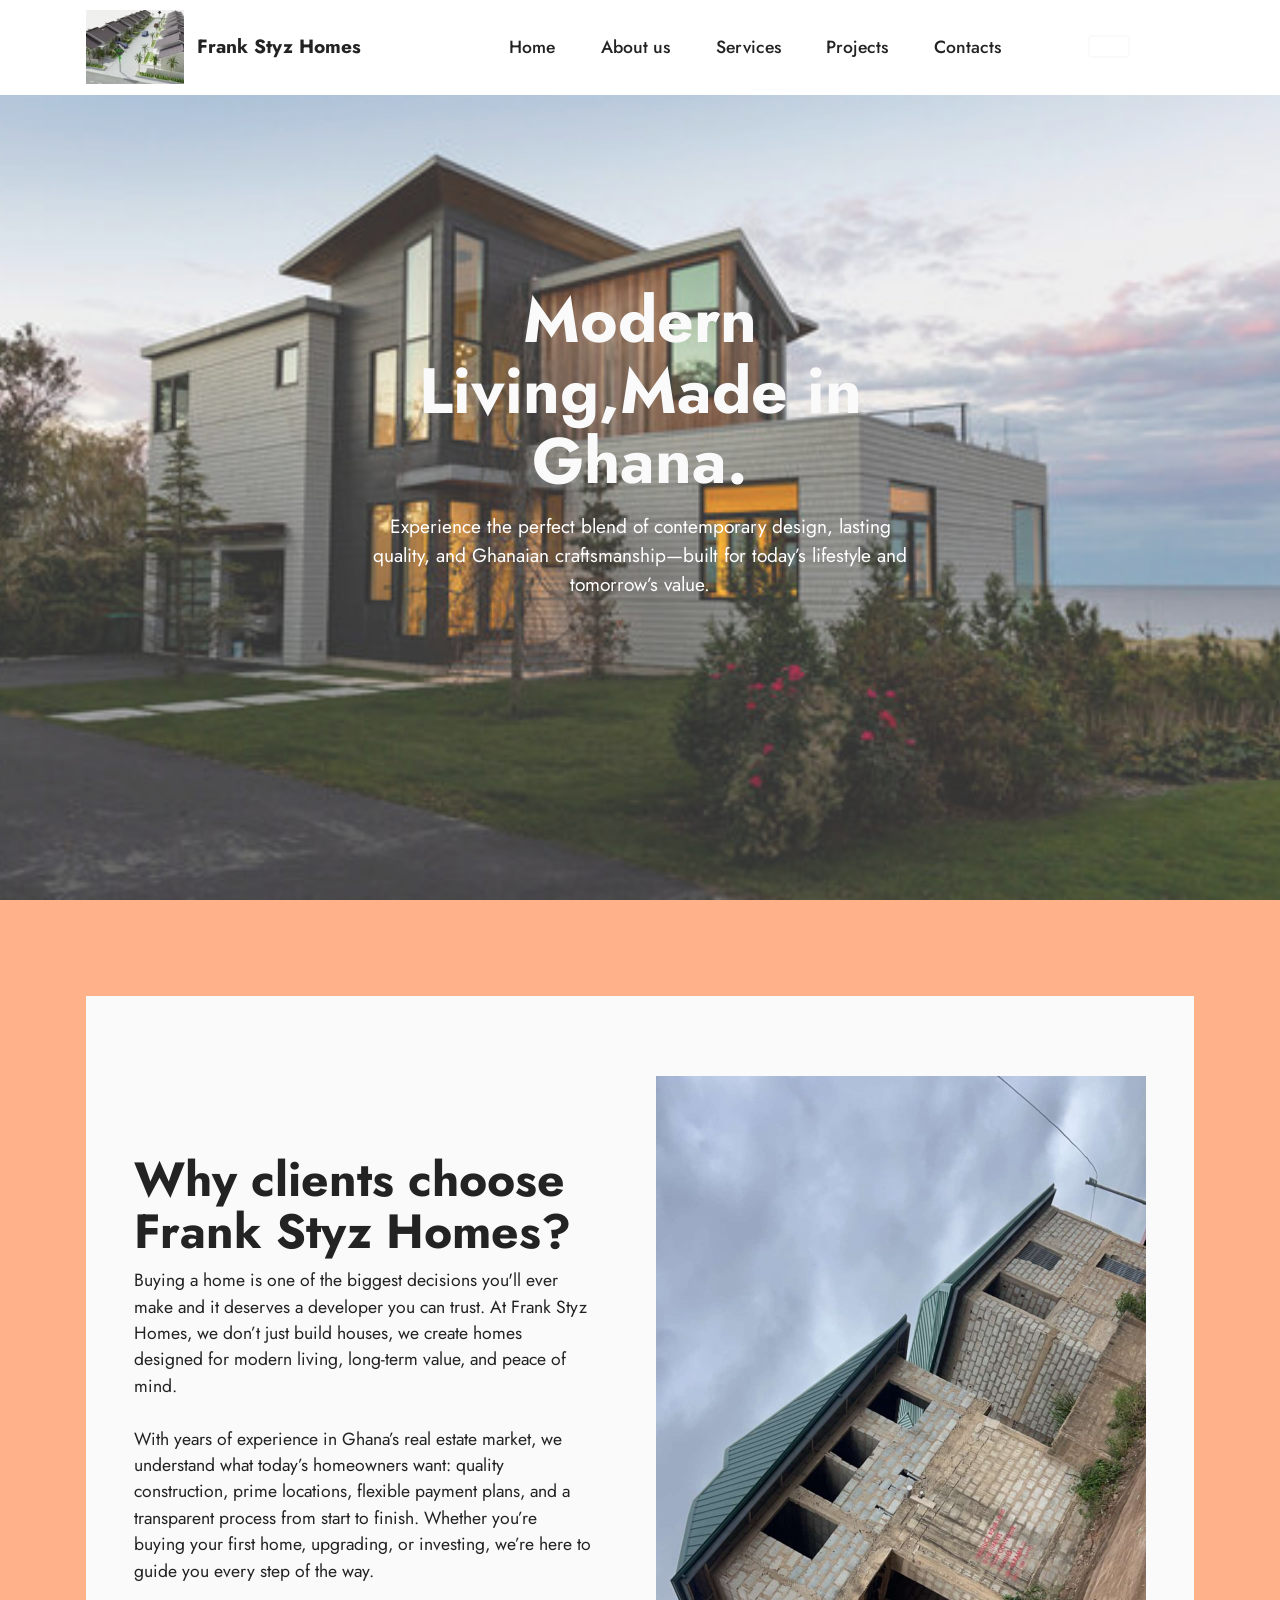
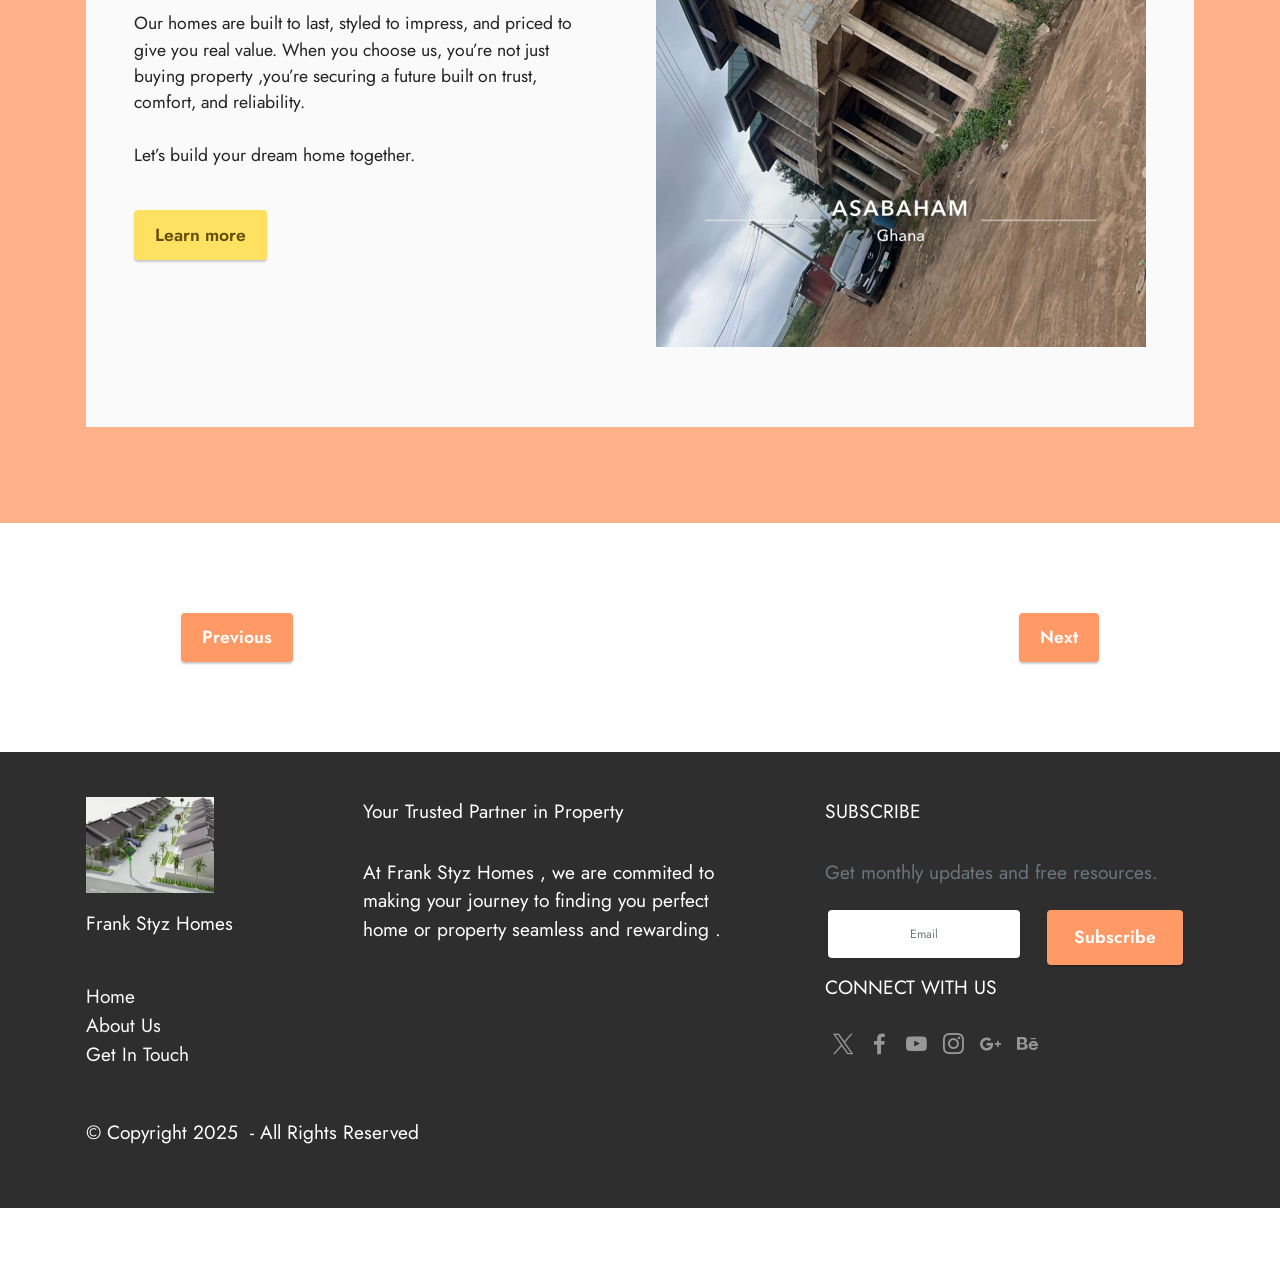
<file: index.html>
<!DOCTYPE html>
<html  >
<head>
  <!-- Site made with Mobirise Website Builder v6.0.1, https://mobirise.com -->
  <meta charset="UTF-8">
  <meta http-equiv="X-UA-Compatible" content="IE=edge">
  <meta name="generator" content="Mobirise v6.0.1, mobirise.com">
  <meta name="viewport" content="width=device-width, initial-scale=1, minimum-scale=1">
  <link rel="shortcut icon" href="assets/images/rs3.jpg-147x110.jpg" type="image/x-icon">
  <meta name="description" content="">
  
  
  <title>Home</title>
  <link rel="stylesheet" href="assets/bootstrap/css/bootstrap.min.css">
  <link rel="stylesheet" href="assets/bootstrap/css/bootstrap-grid.min.css">
  <link rel="stylesheet" href="assets/bootstrap/css/bootstrap-reboot.min.css">
  <link rel="stylesheet" href="assets/dropdown/css/style.css">
  <link rel="stylesheet" href="assets/socicon/css/styles.css">
  <link rel="stylesheet" href="assets/theme/css/style.css">
  <link rel="preload" href="https://fonts.googleapis.com/css?family=Jost:100,200,300,400,500,600,700,800,900,100i,200i,300i,400i,500i,600i,700i,800i,900i&display=swap" as="style" onload="this.onload=null;this.rel='stylesheet'">
  <noscript><link rel="stylesheet" href="https://fonts.googleapis.com/css?family=Jost:100,200,300,400,500,600,700,800,900,100i,200i,300i,400i,500i,600i,700i,800i,900i&display=swap"></noscript>
  <link rel="preload" as="style" href="assets/mobirise/css/mbr-additional.css?v=2KjiF3"><link rel="stylesheet" href="assets/mobirise/css/mbr-additional.css?v=2KjiF3" type="text/css">

  
  
  
</head>
<body>
  
  <section data-bs-version="5.1" class="menu menu2 cid-sFCw1qGFAI" once="menu" id="menu2-23">
    
    <nav class="navbar navbar-dropdown navbar-expand-lg">
        <div class="container">
            <div class="navbar-brand">
                <span class="navbar-logo">
                    <a href="https://mobiri.se">
                        <img src="assets/images/rs3.jpg-147x110.jpg" alt="Mobirise Website Builder" style="height: 4.6rem;">
                    </a>
                </span>
                <span class="navbar-caption-wrap"><a class="navbar-caption text-black display-7" href="https://mobiri.se">Frank Styz Homes</a></span>
            </div>
            <button class="navbar-toggler" type="button" data-toggle="collapse" data-bs-toggle="collapse" data-target="#navbarSupportedContent" data-bs-target="#navbarSupportedContent" aria-controls="navbarNavAltMarkup" aria-expanded="false" aria-label="Toggle navigation">
                <div class="hamburger">
                    <span></span>
                    <span></span>
                    <span></span>
                    <span></span>
                </div>
            </button>
            <div class="collapse navbar-collapse" id="navbarSupportedContent">
                <ul class="navbar-nav nav-dropdown" data-app-modern-menu="true"><li class="nav-item"><a class="nav-link link text-black text-primary display-4" href="index.html">Home</a></li><li class="nav-item"><a class="nav-link link text-black text-primary display-4" href="page1.html">About us</a></li><li class="nav-item"><a class="nav-link link text-black text-primary display-4" href="page2.html">Services</a></li><li class="nav-item"><a class="nav-link link text-black text-primary display-4" href="page3.html">Projects</a></li>
                    
                    <li class="nav-item"><a class="nav-link link text-black text-primary display-4" href="page4.html">Contacts</a></li></ul>
                
                <div class="navbar-buttons mbr-section-btn"><a class="btn btn-white-outline display-4" href="https://mobiri.se"></a></div>
            </div>
        </div>
    </nav>
</section>

<section data-bs-version="5.1" class="header3 cid-uJXBSehDU0 mbr-fullscreen" id="header3-2">

    

    
    <div class="mbr-overlay" style="opacity: 0.2; background-color: rgb(255, 255, 255);"></div>

    <div class="align-center container">
        <div class="row justify-content-center">
            <div class="col-12 col-lg-6">
                <h1 class="mbr-section-title mbr-fonts-style mb-3 display-1"><strong>Modern Living,Made in Ghana.</strong></h1>
                
                <p class="mbr-text mbr-fonts-style display-7">Experience the perfect blend of contemporary design, lasting quality, and Ghanaian craftsmanship—built for today’s lifestyle and tomorrow’s value.</p>
                
            </div>
        </div>
    </div>
</section>

<section data-bs-version="5.1" class="features16 cid-uJXNTjLMMM" id="features16-1n">

    

    
    
    <div class="container">
        <div class="content-wrapper">
            <div class="row align-items-center">
                <div class="col-12 col-lg">
                    <div class="text-wrapper">
                        <h6 class="card-title mbr-fonts-style display-2"><strong>Why clients choose Frank Styz Homes?</strong></h6>
                        <p class="mbr-text mbr-fonts-style mb-4 display-4">Buying a home is one of the biggest decisions you'll ever make and it deserves a developer you can trust. At Frank Styz Homes, we don’t just build houses, we create homes designed for modern living, long-term value, and peace of mind.
<br>
<br>With years of experience in Ghana’s real estate market, we understand what today’s homeowners want: quality construction, prime locations, flexible payment plans, and a transparent process from start to finish. Whether you’re buying your first home, upgrading, or investing, we’re here to guide you every step of the way.
<br>
<br>Our homes are built to last, styled to impress, and priced to give you real value. When you choose us, you’re not just buying property ,you’re securing a future built on trust, comfort, and reliability.
<br>
<br>Let’s build your dream home together.</p>
                        <div class="mbr-section-btn mt-3"><a class="btn btn-warning display-4" href="page1.html">Learn more</a></div>
                    </div>
                </div>
                <div class="col-12 col-lg-6">
                    <div class="image-wrapper">
                        <img src="assets/images/fs-.jpg-980x1742.jpg" alt="site">
                    </div>
                </div>
            </div>
        </div>
    </div>
</section>

<section data-bs-version="5.1" class="content12 cid-uJXMGGjAK9" id="content12-1l">
    
    <div class="container">
        <div class="row justify-content-center">
            <div class="col-md-12 col-lg-10">
                <div class="mbr-section-btn align-center"><a class="btn btn-danger display-4" href="index.html">Previous</a>
                    <a class="btn btn-danger display-4" href="page1.html">Next</a></div>
            </div>
        </div>
    </div>
</section>

<section data-bs-version="5.1" class="footer4 cid-uJXX7STVwi" id="footer4-28">

    

    

    <div class="container">
        <div class="media-container-row content mbr-white">
            <div class="col-md-3 col-sm-4">
                <div class="mb-3 img-logo">
                    <a href="index.html">
                        <img src="assets/images/rs3.jpg-192x144.jpg" alt="Mobirise">
                    </a>
                </div>
                <p class="mb-3 mbr-fonts-style foot-title display-7">
                    Frank Styz Homes</p>
                <p class="mbr-text mbr-fonts-style mbr-links-column display-7">
                    <a href="page1.html" class="text-white text-primary"><br></a><a href="index.html" class="text-white">Home</a><br><a href="page1.html" class="text-white text-primary">About Us</a><br><a href="page3.html" class="text-white text-primary">Get In Touch</a>
                </p>
            </div>
            <div class="col-md-4 col-sm-8">
                <p class="mb-4 foot-title mbr-fonts-style display-7">Your Trusted Partner in Property</p>
                <p class="mbr-text mbr-fonts-style foot-text display-7">At Frank Styz Homes , we are commited to making your journey to finding you perfect home or property seamless and rewarding .&nbsp;</p>
            </div>
            <div class="col-md-4 offset-md-1 col-sm-12">
                <p class="mb-4 foot-title mbr-fonts-style display-7">
                    SUBSCRIBE
                </p>
                <p class="mbr-text mbr-fonts-style form-text display-7">
                    Get monthly updates and free resources.
                </p>
                <div class="media-container-column" data-form-type="formoid">
                    <!---Formbuilder Form--->
                    <form action="https://mobirise.eu/" method="POST" class="mbr-form form-with-styler" data-form-title="Mobirise Form"><input type="hidden" name="email" data-form-email="true" value="Iw83IlaKuXwjR3XMz08Qc7AFjasUacmC5h/vR4UCL/f8/eAgBvpBiw0mLO0AKYzYU6wTlgV6ad2VIIiEEu3ycDkeAVafTTObLQ0ttyolpCuwtvoZKwb442lcOJIN0tKP">
                        <div class="row form-inline justify-content-center">
                            <div hidden="hidden" data-form-alert="" class="alert alert-success col-12">Thanks for filling out the form!  Will get back to you shortly</div>
                            <div hidden="hidden" data-form-alert-danger="" class="alert alert-danger col-12">
                                                    </div>
                        </div>
                        <div class="dragArea row form-inline justify-content-center">
                            <div class="col-auto  form-group " data-for="email">
                                <input type="email" name="email" placeholder="Email" data-form-field="Email" required="required" class="form-control input-sm input-inverse my-2 display-7" id="email-footer4-28">
                            </div>
                            <div class="col-auto input-group-btn m-2"><button type="submit" class="btn m-0 btn-danger display-4">Subscribe</button></div>
                        </div>
                    </form><!---Formbuilder Form--->
                </div>
                <p class="mb-4 mbr-fonts-style foot-title display-7">
                    CONNECT WITH US
                </p>
                <div class="social-list pl-0 mb-0">
                        <div class="soc-item">
                            <a href="https://twitter.com/mobirise" target="_blank">
                                <span class="socicon-twitter socicon mbr-iconfont mbr-iconfont-social"></span>
                            </a>
                        </div>
                        <div class="soc-item">
                            <a href="https://www.facebook.com/pages/Mobirise/1616226671953247" target="_blank">
                                <span class="socicon-facebook socicon mbr-iconfont mbr-iconfont-social"></span>
                            </a>
                        </div>
                        <div class="soc-item">
                            <a href="https://www.youtube.com/c/mobirise" target="_blank">
                                <span class="socicon-youtube socicon mbr-iconfont mbr-iconfont-social"></span>
                            </a>
                        </div>
                        <div class="soc-item">
                            <a href="https://instagram.com/mobirise" target="_blank">
                                <span class="socicon-instagram socicon mbr-iconfont mbr-iconfont-social"></span>
                            </a>
                        </div>
                        <div class="soc-item">
                            <a href="https://plus.google.com/u/0/+Mobirise" target="_blank">
                                <span class="socicon-googleplus socicon mbr-iconfont mbr-iconfont-social"></span>
                            </a>
                        </div>
                        <div class="soc-item">
                            <a href="https://www.behance.net/Mobirise" target="_blank">
                                <span class="socicon-behance socicon mbr-iconfont mbr-iconfont-social"></span>
                            </a>
                        </div>
                </div>
            </div>
        </div>
        <div class="footer-lower">
            <div class="media-container-row">
                <div class="col-sm-12">
                    <hr>
                </div>
            </div>
            <div class="media-container-row mbr-white">
                <div class="col-sm-12 copyright">
                    <p class="mbr-text mbr-fonts-style display-7">
                        © Copyright 2025&nbsp; - All Rights Reserved
                    </p>
                </div>
            </div>
        </div>
    </div>
</section><section class="display-7" style="padding: 0;align-items: center;justify-content: center;flex-wrap: wrap;    align-content: center;display: flex;position: relative;height: 4rem;"><a href="https://mobiri.se/3494082" style="flex: 1 1;height: 4rem;position: absolute;width: 100%;z-index: 1;"><img alt="" style="height: 4rem;" src="[data-uri]"></a><p style="margin: 0;text-align: center;" class="display-7">&#8204;</p><script src="assets/bootstrap/js/bootstrap.bundle.min.js"></script>  <script src="assets/smoothscroll/smooth-scroll.js"></script>  <script src="assets/ytplayer/index.js"></script>  <script src="assets/dropdown/js/navbar-dropdown.js"></script>  <script src="assets/theme/js/script.js"></script>  <script src="assets/formoid/formoid.min.js"></script>  
  
  
</body>
</html>
</file>
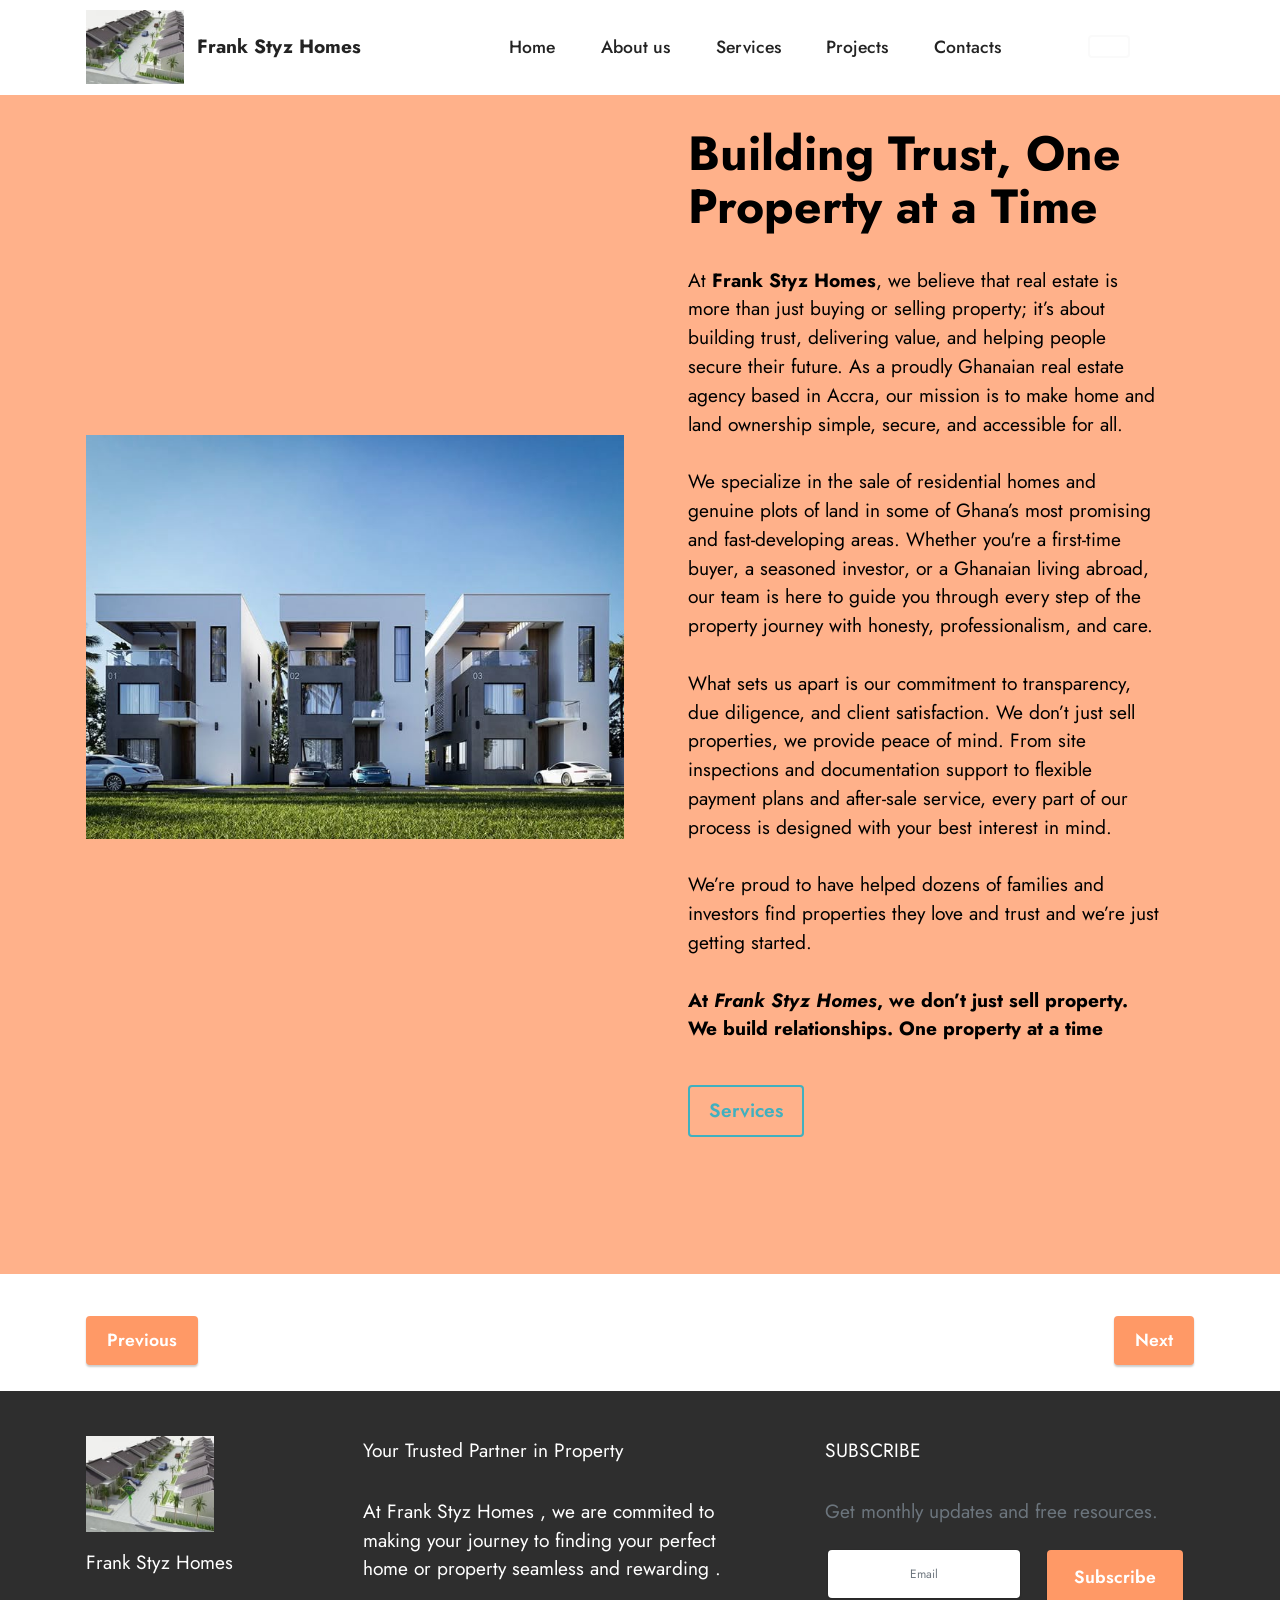
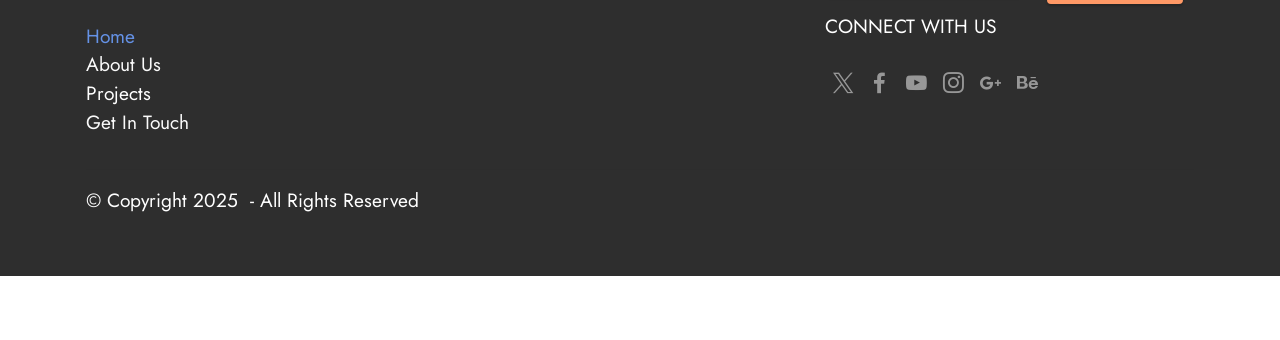
<file: page1.html>
<!DOCTYPE html>
<html  >
<head>
  <!-- Site made with Mobirise Website Builder v6.0.1, https://mobirise.com -->
  <meta charset="UTF-8">
  <meta http-equiv="X-UA-Compatible" content="IE=edge">
  <meta name="generator" content="Mobirise v6.0.1, mobirise.com">
  <meta name="viewport" content="width=device-width, initial-scale=1, minimum-scale=1">
  <link rel="shortcut icon" href="assets/images/rs3.jpg-147x110.jpg" type="image/x-icon">
  <meta name="description" content="">
  
  
  <title>About us</title>
  <link rel="stylesheet" href="assets/bootstrap/css/bootstrap.min.css">
  <link rel="stylesheet" href="assets/bootstrap/css/bootstrap-grid.min.css">
  <link rel="stylesheet" href="assets/bootstrap/css/bootstrap-reboot.min.css">
  <link rel="stylesheet" href="assets/dropdown/css/style.css">
  <link rel="stylesheet" href="assets/socicon/css/styles.css">
  <link rel="stylesheet" href="assets/theme/css/style.css">
  <link rel="preload" href="https://fonts.googleapis.com/css?family=Jost:100,200,300,400,500,600,700,800,900,100i,200i,300i,400i,500i,600i,700i,800i,900i&display=swap" as="style" onload="this.onload=null;this.rel='stylesheet'">
  <noscript><link rel="stylesheet" href="https://fonts.googleapis.com/css?family=Jost:100,200,300,400,500,600,700,800,900,100i,200i,300i,400i,500i,600i,700i,800i,900i&display=swap"></noscript>
  <link rel="preload" as="style" href="assets/mobirise/css/mbr-additional.css?v=Jp6eY2"><link rel="stylesheet" href="assets/mobirise/css/mbr-additional.css?v=Jp6eY2" type="text/css">

  
  
  
</head>
<body>
  
  <section data-bs-version="5.1" class="menu menu2 cid-uJY0MFSXGA" once="menu" id="menu2-2e">
    
    <nav class="navbar navbar-dropdown navbar-expand-lg">
        <div class="container">
            <div class="navbar-brand">
                <span class="navbar-logo">
                    <a href="https://mobiri.se">
                        <img src="assets/images/rs3.jpg-147x110.jpg" alt="Mobirise Website Builder" style="height: 4.6rem;">
                    </a>
                </span>
                <span class="navbar-caption-wrap"><a class="navbar-caption text-black display-7" href="https://mobiri.se">Frank Styz Homes</a></span>
            </div>
            <button class="navbar-toggler" type="button" data-toggle="collapse" data-bs-toggle="collapse" data-target="#navbarSupportedContent" data-bs-target="#navbarSupportedContent" aria-controls="navbarNavAltMarkup" aria-expanded="false" aria-label="Toggle navigation">
                <div class="hamburger">
                    <span></span>
                    <span></span>
                    <span></span>
                    <span></span>
                </div>
            </button>
            <div class="collapse navbar-collapse" id="navbarSupportedContent">
                <ul class="navbar-nav nav-dropdown" data-app-modern-menu="true"><li class="nav-item"><a class="nav-link link text-black text-primary display-4" href="index.html">Home</a></li><li class="nav-item"><a class="nav-link link text-black text-primary display-4" href="page1.html">About us</a></li><li class="nav-item"><a class="nav-link link text-black text-primary display-4" href="page2.html">Services</a></li><li class="nav-item"><a class="nav-link link text-black text-primary display-4" href="page3.html">Projects</a></li>
                    
                    <li class="nav-item"><a class="nav-link link text-black text-primary display-4" href="page4.html">Contacts</a></li></ul>
                
                <div class="navbar-buttons mbr-section-btn"><a class="btn btn-white-outline display-4" href="https://mobiri.se"></a></div>
            </div>
        </div>
    </nav>
</section>

<section data-bs-version="5.1" class="start article2 cid-uJY6dn7neI" id="article02-2y">
	

	
	

	<div class="container">
		<div class="row justify-content-center">
			<div class="col-12 col-md-12 col-lg-6 image-wrapper">
				<img class="w-100" src="assets/images/rs2.jpg-736x552.jpg" alt="Mobirise Website Builder">
			</div>
			<div class="col-12 col-md-12 col-lg">
				<div class="text-wrapper align-left">
					<h1 class="mbr-section-title mbr-fonts-style mb-4 display-2"><strong>Building Trust, One Property at a Time</strong></h1>
					<p class="mbr-text align-left mbr-fonts-style mb-4 display-7">At <strong style="">Frank Styz Homes</strong>, we believe that real estate is more than just buying or selling property; it’s about building trust, delivering value, and helping people secure their future. As a proudly Ghanaian real estate agency based in Accra, our mission is to make home and land ownership simple, secure, and accessible for all.
<br>
<br>We specialize in the sale of residential homes and genuine plots of land in some of Ghana’s most promising and fast-developing areas. Whether you're a first-time buyer, a seasoned investor, or a Ghanaian living abroad, our team is here to guide you through every step of the property journey with honesty, professionalism, and care.
<br>
<br>What sets us apart is our commitment to transparency, due diligence, and client satisfaction. We don’t just sell properties, we provide peace of mind. From site inspections and documentation support to flexible payment plans and after-sale service, every part of our process is designed with your best interest in mind.
<br>
<br>We’re proud to have helped dozens of families and investors find properties they love and trust and we’re just getting started.
<br>
<br><strong>At <em>Frank Styz Homes</em>, we don’t just sell property. We build relationships. One property at a time</strong></p>
					<div class="mbr-section-btn align-left mt-3"><a class="btn btn-success-outline display-7" href="page2.html">Services</a></div>
				</div>
			</div>
		</div>
	</div>
</section>

<section data-bs-version="5.1" class="content12 cid-uJY0MHj1X7" id="content12-2h">
    
    <div class="container">
        <div class="row justify-content-center">
            <div class="col-md-12 col-lg-12">
                <div class="mbr-section-btn align-center"><a class="btn btn-danger display-4" href="index.html">Previous</a>
                    <a class="btn btn-danger display-4" href="page2.html">Next</a></div>
            </div>
        </div>
    </div>
</section>

<section data-bs-version="5.1" class="footer4 cid-uJY0MHEfaR" id="footer4-2i">

    

    

    <div class="container">
        <div class="media-container-row content mbr-white">
            <div class="col-md-3 col-sm-4">
                <div class="mb-3 img-logo">
                    <a href="https://mobiri.se/">
                        <img src="assets/images/rs3.jpg-192x144.jpg" alt="Mobirise">
                    </a>
                </div>
                <p class="mb-3 mbr-fonts-style foot-title display-7">
                    Frank Styz Homes</p>
                <p class="mbr-text mbr-fonts-style mbr-links-column display-7">
                    <a href="page1.html" class="text-white text-primary"><br></a><a href="index.html" class="text-primary">Home</a><br><a href="page1.html" class="text-white text-primary">About Us</a>
                    <br>Projects<br><a href="page3.html" class="text-white text-primary">Get In Touch</a>
                </p>
            </div>
            <div class="col-md-4 col-sm-8">
                <p class="mb-4 foot-title mbr-fonts-style display-7">Your Trusted Partner in Property</p>
                <p class="mbr-text mbr-fonts-style foot-text display-7">At Frank Styz Homes , we are commited to making your journey to finding your perfect home or property seamless and rewarding .&nbsp;</p>
            </div>
            <div class="col-md-4 offset-md-1 col-sm-12">
                <p class="mb-4 foot-title mbr-fonts-style display-7">
                    SUBSCRIBE
                </p>
                <p class="mbr-text mbr-fonts-style form-text display-7">
                    Get monthly updates and free resources.
                </p>
                <div class="media-container-column" data-form-type="formoid">
                    <!---Formbuilder Form--->
                    <form action="https://mobirise.eu/" method="POST" class="mbr-form form-with-styler" data-form-title="Mobirise Form"><input type="hidden" name="email" data-form-email="true" value="x60FV0kIinaDRX9bL0aJToOW80XHhdfLYhX/arDGJsNk6qDJYDx+J3eOctB3gDVYsQY1MLS0hD3OmM+ArG4zdJ+e3kXIbrC5rY3k+pPyv0Op9AVCc/qjKwz07sNs5Tg4">
                        <div class="row form-inline justify-content-center">
                            <div hidden="hidden" data-form-alert="" class="alert alert-success col-12">Thanks for filling out the form!  Will get back to you shortly</div>
                            <div hidden="hidden" data-form-alert-danger="" class="alert alert-danger col-12">
                                                    </div>
                        </div>
                        <div class="dragArea row form-inline justify-content-center">
                            <div class="col-auto  form-group " data-for="email">
                                <input type="email" name="email" placeholder="Email" data-form-field="Email" required="required" class="form-control input-sm input-inverse my-2 display-7" id="email-footer4-2i">
                            </div>
                            <div class="col-auto input-group-btn m-2"><button type="submit" class="btn m-0 btn-danger display-4">Subscribe</button></div>
                        </div>
                    </form><!---Formbuilder Form--->
                </div>
                <p class="mb-4 mbr-fonts-style foot-title display-7">
                    CONNECT WITH US
                </p>
                <div class="social-list pl-0 mb-0">
                        <div class="soc-item">
                            <a href="https://twitter.com/mobirise" target="_blank">
                                <span class="socicon-twitter socicon mbr-iconfont mbr-iconfont-social"></span>
                            </a>
                        </div>
                        <div class="soc-item">
                            <a href="https://www.facebook.com/pages/Mobirise/1616226671953247" target="_blank">
                                <span class="socicon-facebook socicon mbr-iconfont mbr-iconfont-social"></span>
                            </a>
                        </div>
                        <div class="soc-item">
                            <a href="https://www.youtube.com/c/mobirise" target="_blank">
                                <span class="socicon-youtube socicon mbr-iconfont mbr-iconfont-social"></span>
                            </a>
                        </div>
                        <div class="soc-item">
                            <a href="https://instagram.com/mobirise" target="_blank">
                                <span class="socicon-instagram socicon mbr-iconfont mbr-iconfont-social"></span>
                            </a>
                        </div>
                        <div class="soc-item">
                            <a href="https://plus.google.com/u/0/+Mobirise" target="_blank">
                                <span class="socicon-googleplus socicon mbr-iconfont mbr-iconfont-social"></span>
                            </a>
                        </div>
                        <div class="soc-item">
                            <a href="https://www.behance.net/Mobirise" target="_blank">
                                <span class="socicon-behance socicon mbr-iconfont mbr-iconfont-social"></span>
                            </a>
                        </div>
                </div>
            </div>
        </div>
        <div class="footer-lower">
            <div class="media-container-row">
                <div class="col-sm-12">
                    <hr>
                </div>
            </div>
            <div class="media-container-row mbr-white">
                <div class="col-sm-12 copyright">
                    <p class="mbr-text mbr-fonts-style display-7">
                        © Copyright 2025&nbsp; - All Rights Reserved
                    </p>
                </div>
            </div>
        </div>
    </div>
</section><section class="display-7" style="padding: 0;align-items: center;justify-content: center;flex-wrap: wrap;    align-content: center;display: flex;position: relative;height: 4rem;"><a href="https://mobiri.se/3494082" style="flex: 1 1;height: 4rem;position: absolute;width: 100%;z-index: 1;"><img alt="" style="height: 4rem;" src="[data-uri]"></a><p style="margin: 0;text-align: center;" class="display-7">&#8204;</p><script src="assets/bootstrap/js/bootstrap.bundle.min.js"></script>  <script src="assets/smoothscroll/smooth-scroll.js"></script>  <script src="assets/ytplayer/index.js"></script>  <script src="assets/dropdown/js/navbar-dropdown.js"></script>  <script src="assets/theme/js/script.js"></script>  <script src="assets/formoid/formoid.min.js"></script>  
  
  
</body>
</html>
</file>
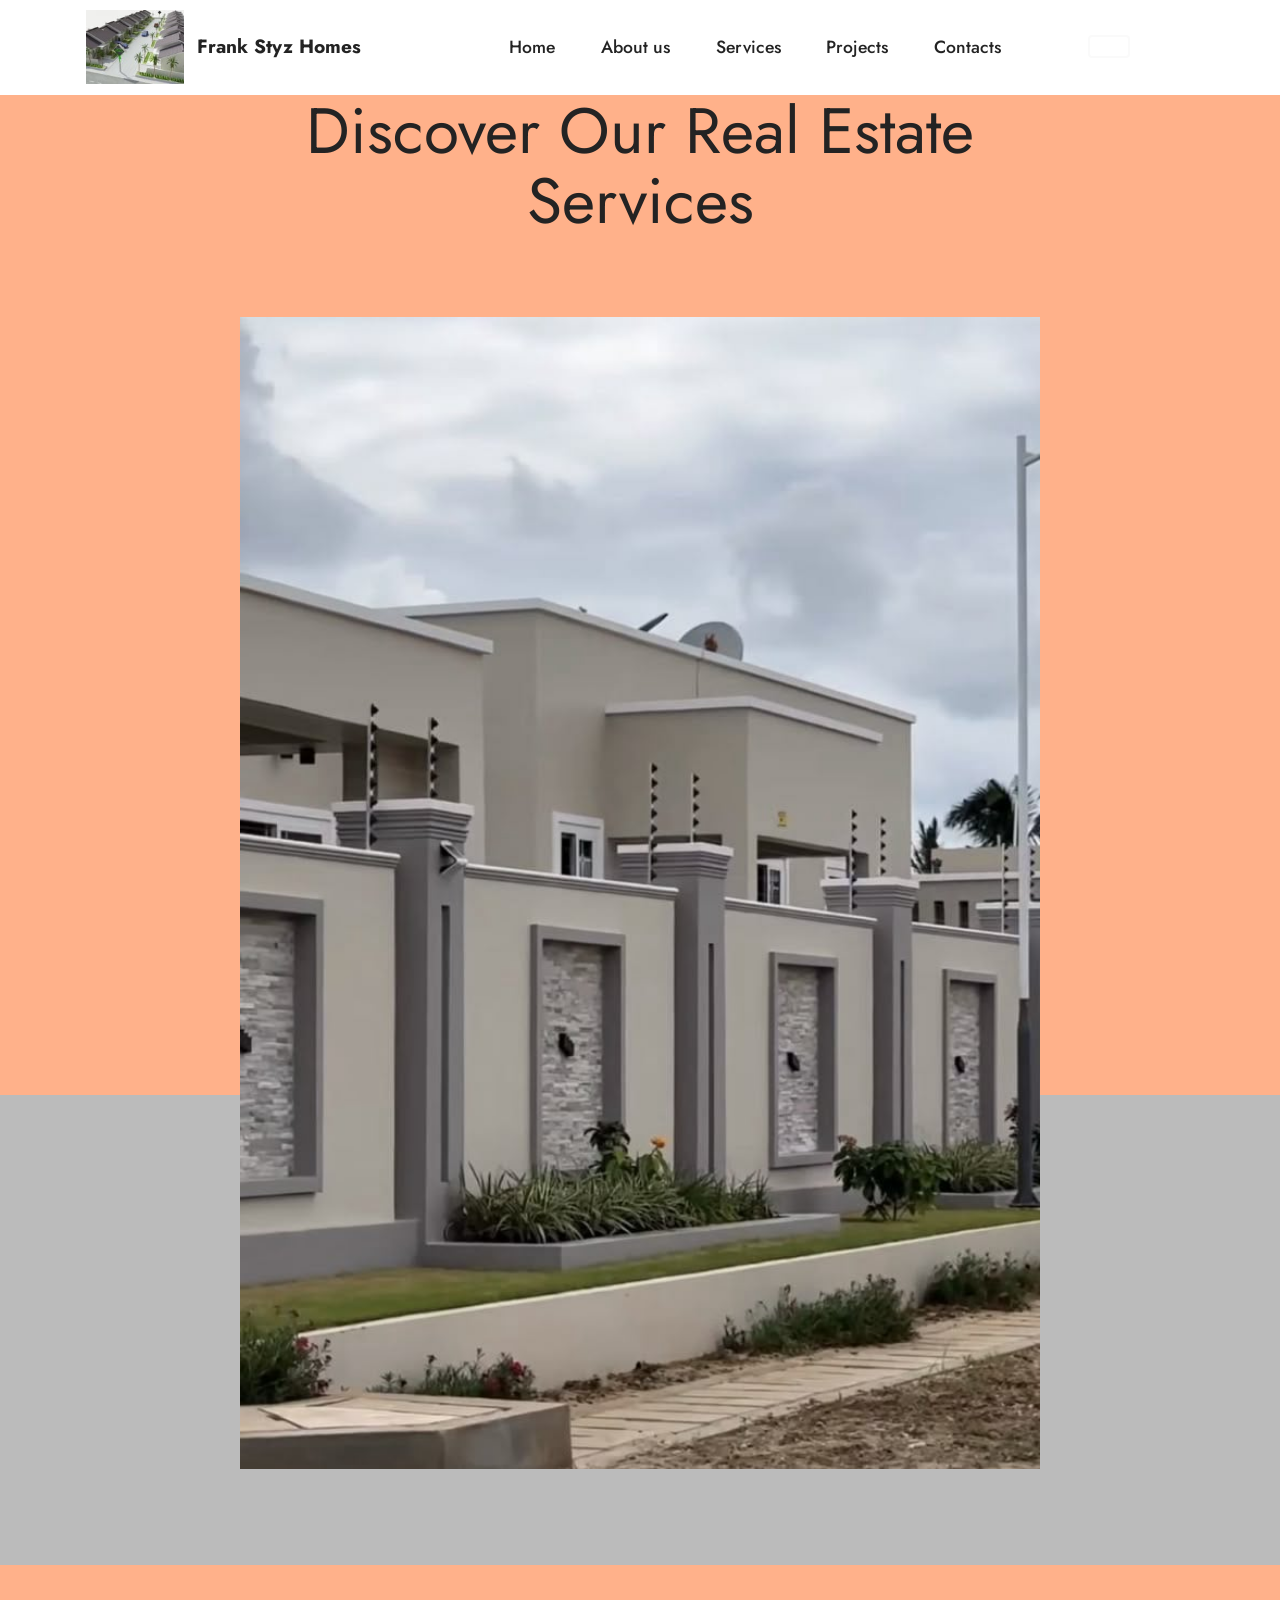
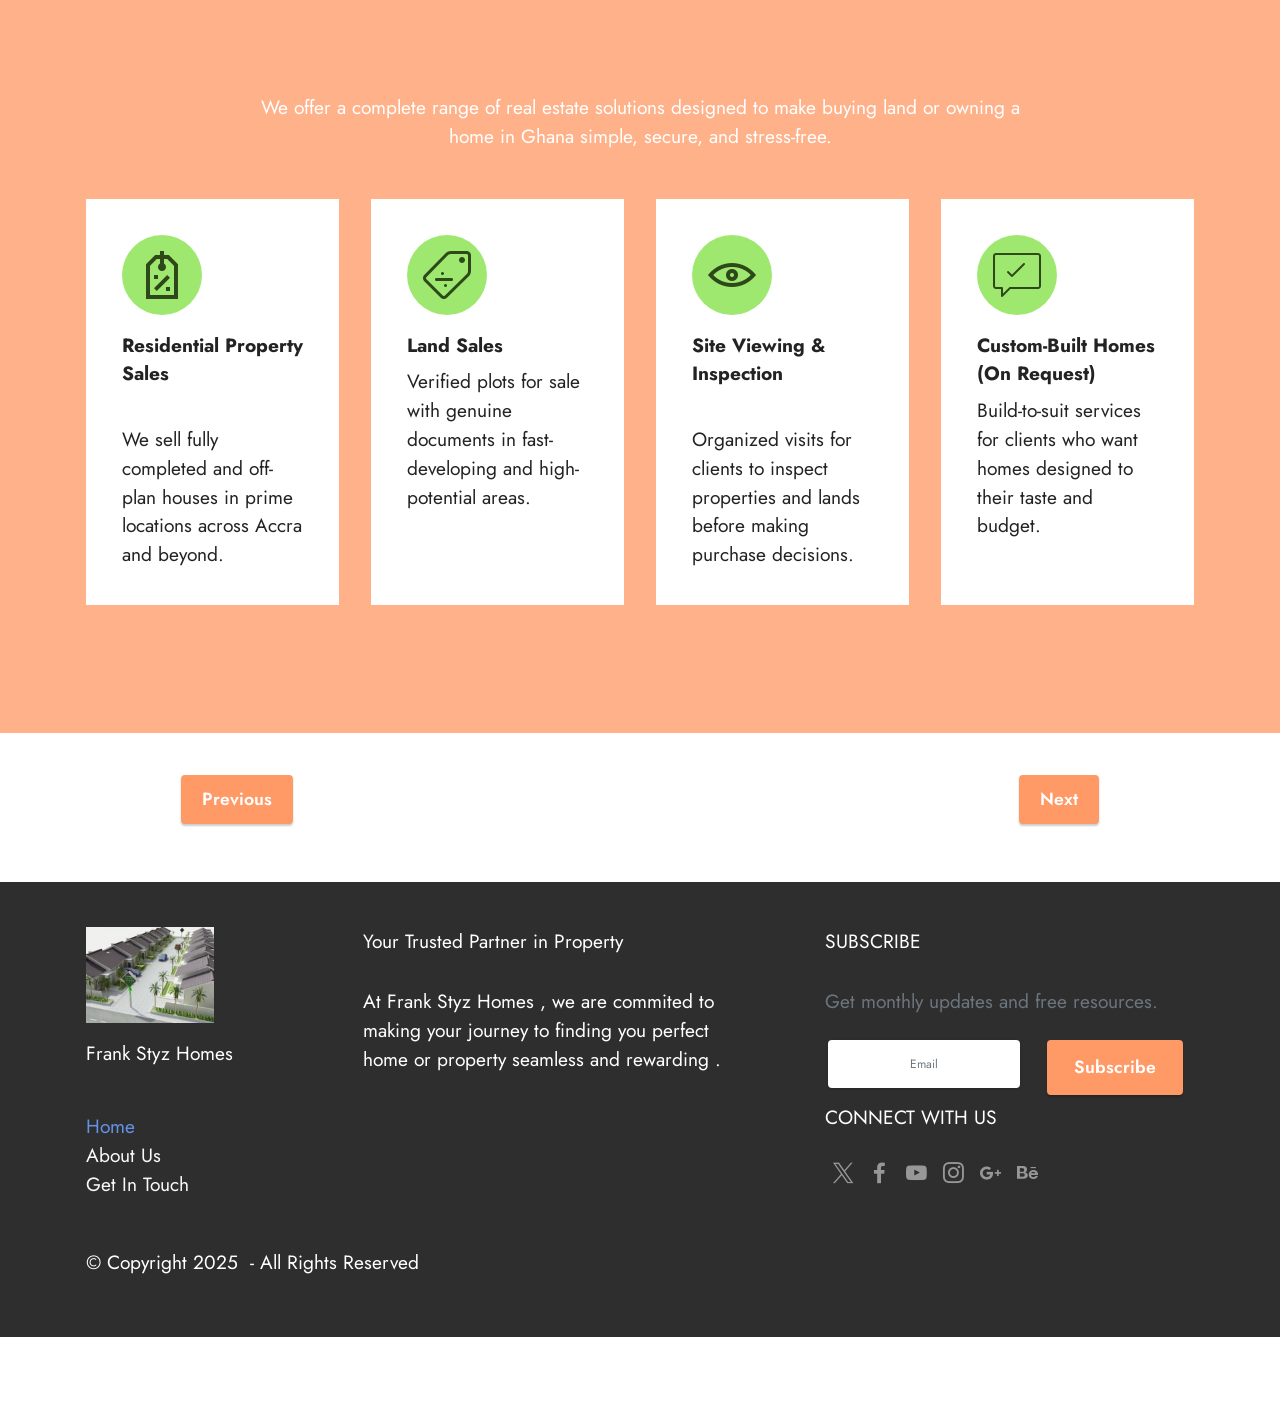
<file: page2.html>
<!DOCTYPE html>
<html  >
<head>
  <!-- Site made with Mobirise Website Builder v6.0.1, https://mobirise.com -->
  <meta charset="UTF-8">
  <meta http-equiv="X-UA-Compatible" content="IE=edge">
  <meta name="generator" content="Mobirise v6.0.1, mobirise.com">
  <meta name="viewport" content="width=device-width, initial-scale=1, minimum-scale=1">
  <link rel="shortcut icon" href="assets/images/rs3.jpg-147x110.jpg" type="image/x-icon">
  <meta name="description" content="">
  
  
  <title>Services</title>
  <link rel="stylesheet" href="assets/web/assets/mobirise-icons2/mobirise2.css">
  <link rel="stylesheet" href="assets/web/assets/mobirise-icons/mobirise-icons.css">
  <link rel="stylesheet" href="assets/web/assets/mobirise-icons-bold/mobirise-icons-bold.css">
  <link rel="stylesheet" href="assets/bootstrap/css/bootstrap.min.css">
  <link rel="stylesheet" href="assets/bootstrap/css/bootstrap-grid.min.css">
  <link rel="stylesheet" href="assets/bootstrap/css/bootstrap-reboot.min.css">
  <link rel="stylesheet" href="assets/dropdown/css/style.css">
  <link rel="stylesheet" href="assets/socicon/css/styles.css">
  <link rel="stylesheet" href="assets/theme/css/style.css">
  <link rel="preload" href="https://fonts.googleapis.com/css?family=Jost:100,200,300,400,500,600,700,800,900,100i,200i,300i,400i,500i,600i,700i,800i,900i&display=swap" as="style" onload="this.onload=null;this.rel='stylesheet'">
  <noscript><link rel="stylesheet" href="https://fonts.googleapis.com/css?family=Jost:100,200,300,400,500,600,700,800,900,100i,200i,300i,400i,500i,600i,700i,800i,900i&display=swap"></noscript>
  <link rel="preload" as="style" href="assets/mobirise/css/mbr-additional.css?v=nS4DyU"><link rel="stylesheet" href="assets/mobirise/css/mbr-additional.css?v=nS4DyU" type="text/css">

  
  
  
</head>
<body>
  
  <section data-bs-version="5.1" class="menu menu2 cid-uJY0ZAU4e3" once="menu" id="menu2-2j">
    
    <nav class="navbar navbar-dropdown navbar-expand-lg">
        <div class="container">
            <div class="navbar-brand">
                <span class="navbar-logo">
                    <a href="https://mobiri.se">
                        <img src="assets/images/rs3.jpg-147x110.jpg" alt="Mobirise Website Builder" style="height: 4.6rem;">
                    </a>
                </span>
                <span class="navbar-caption-wrap"><a class="navbar-caption text-black display-7" href="https://mobiri.se">Frank Styz Homes</a></span>
            </div>
            <button class="navbar-toggler" type="button" data-toggle="collapse" data-bs-toggle="collapse" data-target="#navbarSupportedContent" data-bs-target="#navbarSupportedContent" aria-controls="navbarNavAltMarkup" aria-expanded="false" aria-label="Toggle navigation">
                <div class="hamburger">
                    <span></span>
                    <span></span>
                    <span></span>
                    <span></span>
                </div>
            </button>
            <div class="collapse navbar-collapse" id="navbarSupportedContent">
                <ul class="navbar-nav nav-dropdown" data-app-modern-menu="true"><li class="nav-item"><a class="nav-link link text-black text-primary display-4" href="index.html">Home</a></li><li class="nav-item"><a class="nav-link link text-black text-primary display-4" href="page1.html">About us</a></li><li class="nav-item"><a class="nav-link link text-black text-primary display-4" href="page2.html">Services</a></li><li class="nav-item"><a class="nav-link link text-black text-primary display-4" href="page3.html">Projects</a></li>
                    
                    <li class="nav-item"><a class="nav-link link text-black text-primary display-4" href="page4.html">Contacts</a></li></ul>
                
                <div class="navbar-buttons mbr-section-btn"><a class="btn btn-white-outline display-4" href="https://mobiri.se"></a></div>
            </div>
        </div>
    </nav>
</section>

<section data-bs-version="5.1" class="header5 cid-uJYf2XGe5v" id="header05-33">
	

	
	
	<div class="topbg"></div>
	<div class="align-center container-fluid">
		<div class="row justify-content-center">
			<div class="col-md-12 content-head">
				<h1 class="mbr-section-title mbr-fonts-style mb-4 display-1">Discover Our Real Estate Services</h1>
				
				
			</div>
		</div>
		<div class="row mt-5 justify-content-center">
			<div class="col-12 col-lg-8">
				<img src="assets/images/rs5.jpg-736x1060.jpg" alt="site" title="">
			</div>
		</div>
	</div>
</section>

<section data-bs-version="5.1" class="features5 cid-uJYeraiqnG" id="features05-31">
  

  
  
  <div class="container">
    <div class="row mb-5 justify-content-center">
      <div class="col-12 content-head">
        
        <h5 class="mbr-section-subtitle mbr-fonts-style align-center mb-0 mt-4 display-7">We offer a complete range of real estate solutions designed to make buying land or owning a home in Ghana simple, secure, and stress-free.</h5>
      </div>
    </div>
    <div class="row">
      <div class="item features-without-image col-12 col-md-6 col-lg-3 item-mb">
        <div class="item-wrapper">
          <div class="card-box align-left">
            <div class="iconfont-wrapper">
              <span class="mbr-iconfont mobi-mbri-sale mobi-mbri"></span>
            </div>
            <h5 class="card-title mbr-fonts-style display-7"><strong>Residential Property Sales</strong><div><strong><br></strong></div></h5>
            <p class="card-text mbr-fonts-style display-7">
              We sell fully completed and off-plan houses in prime locations across Accra and beyond.
            </p>

            
          </div>
        </div>
      </div>
      <div class="item features-without-image col-12 col-md-6 col-lg-3 item-mb">
        <div class="item-wrapper">
          <div class="card-box align-left">
            <div class="iconfont-wrapper">
              <span class="mbr-iconfont mbrib-sale"></span>
            </div>
            <h5 class="card-title mbr-fonts-style display-7"><strong>Land Sales</strong></h5>
            <p class="card-text mbr-fonts-style display-7">
              Verified plots for sale with genuine documents in fast-developing and high-potential areas.
            </p>

            
          </div>
        </div>
      </div>
      <div class="item features-without-image col-12 col-md-6 col-lg-3 item-mb">
        <div class="item-wrapper">
          <div class="card-box align-left">
            <div class="iconfont-wrapper">
              <span class="mbr-iconfont mobi-mbri-preview mobi-mbri"></span>
            </div>
            <h5 class="card-title mbr-fonts-style display-7"><strong>Site Viewing &amp; Inspection</strong><div><strong><br></strong></div></h5>
            <p class="card-text mbr-fonts-style display-7">
              Organized visits for clients to inspect properties and lands before making purchase decisions.
            </p>

            
          </div>
        </div>
      </div><div class="item features-without-image col-12 col-md-6 col-lg-3 item-mb">
        <div class="item-wrapper">
          <div class="card-box align-left">
            <div class="iconfont-wrapper">
              <span class="mbr-iconfont mbri-cust-feedback"></span>
            </div>
            <h5 class="card-title mbr-fonts-style display-7"><strong>Custom-Built Homes (On Request)</strong></h5>
            <p class="card-text mbr-fonts-style display-7">
              Build-to-suit services for clients who want homes designed to their taste and budget.
            </p>

            
          </div>
        </div>
      </div>
    </div>
  </div>
</section>

<section data-bs-version="5.1" class="content12 cid-uK2dGmZpSx" id="content12-37">
    
    <div class="container">
        <div class="row justify-content-center">
            <div class="col-md-12 col-lg-10">
                <div class="mbr-section-btn align-center"><a class="btn btn-danger display-4" href="page1.html">Previous</a>
                    <a class="btn btn-danger display-4" href="page3.html">Next</a></div>
            </div>
        </div>
    </div>
</section>

<section data-bs-version="5.1" class="footer4 cid-uJY0ZDidcy" id="footer4-2n">

    

    

    <div class="container">
        <div class="media-container-row content mbr-white">
            <div class="col-md-3 col-sm-4">
                <div class="mb-3 img-logo">
                    <a href="https://mobiri.se/">
                        <img src="assets/images/rs3.jpg-192x144.jpg" alt="Mobirise">
                    </a>
                </div>
                <p class="mb-3 mbr-fonts-style foot-title display-7">
                    Frank Styz Homes</p>
                <p class="mbr-text mbr-fonts-style mbr-links-column display-7">
                    <a href="page1.html" class="text-white text-primary"><br></a><a href="index.html" class="text-primary">Home</a><br><a href="page1.html" class="text-white text-primary">About Us</a><br><a href="page4.html" class="text-white text-primary">Get In Touch</a>
                </p>
            </div>
            <div class="col-md-4 col-sm-8">
                <p class="mb-4 foot-title mbr-fonts-style display-7">Your Trusted Partner in Property</p>
                <p class="mbr-text mbr-fonts-style foot-text display-7">At Frank Styz Homes , we are commited to making your journey to finding you perfect home or property seamless and rewarding .&nbsp;</p>
            </div>
            <div class="col-md-4 offset-md-1 col-sm-12">
                <p class="mb-4 foot-title mbr-fonts-style display-7">
                    SUBSCRIBE
                </p>
                <p class="mbr-text mbr-fonts-style form-text display-7">
                    Get monthly updates and free resources.
                </p>
                <div class="media-container-column" data-form-type="formoid">
                    <!---Formbuilder Form--->
                    <form action="https://mobirise.eu/" method="POST" class="mbr-form form-with-styler" data-form-title="Mobirise Form"><input type="hidden" name="email" data-form-email="true" value="ETQGCmGyLNKJZNhiYvvsfNcsCivsTkGkw38JcIIrBM+dzOUhicduvrbEOi/9w/tOI5fh9686B+gQpWGBQ6dchZ25D5CITNtZqAJacKAVqdhPQAyfEAt/8kaAiHctelDW">
                        <div class="row form-inline justify-content-center">
                            <div hidden="hidden" data-form-alert="" class="alert alert-success col-12">Thanks for filling out the form!  Will get back to you shortly</div>
                            <div hidden="hidden" data-form-alert-danger="" class="alert alert-danger col-12">
                                                    </div>
                        </div>
                        <div class="dragArea row form-inline justify-content-center">
                            <div class="col-auto  form-group " data-for="email">
                                <input type="email" name="email" placeholder="Email" data-form-field="Email" required="required" class="form-control input-sm input-inverse my-2 display-7" id="email-footer4-2n">
                            </div>
                            <div class="col-auto input-group-btn m-2"><button type="submit" class="btn m-0 btn-danger display-4">Subscribe</button></div>
                        </div>
                    </form><!---Formbuilder Form--->
                </div>
                <p class="mb-4 mbr-fonts-style foot-title display-7">
                    CONNECT WITH US
                </p>
                <div class="social-list pl-0 mb-0">
                        <div class="soc-item">
                            <a href="https://twitter.com/mobirise" target="_blank">
                                <span class="socicon-twitter socicon mbr-iconfont mbr-iconfont-social"></span>
                            </a>
                        </div>
                        <div class="soc-item">
                            <a href="https://www.facebook.com/pages/Mobirise/1616226671953247" target="_blank">
                                <span class="socicon-facebook socicon mbr-iconfont mbr-iconfont-social"></span>
                            </a>
                        </div>
                        <div class="soc-item">
                            <a href="https://www.youtube.com/c/mobirise" target="_blank">
                                <span class="socicon-youtube socicon mbr-iconfont mbr-iconfont-social"></span>
                            </a>
                        </div>
                        <div class="soc-item">
                            <a href="https://instagram.com/mobirise" target="_blank">
                                <span class="socicon-instagram socicon mbr-iconfont mbr-iconfont-social"></span>
                            </a>
                        </div>
                        <div class="soc-item">
                            <a href="https://plus.google.com/u/0/+Mobirise" target="_blank">
                                <span class="socicon-googleplus socicon mbr-iconfont mbr-iconfont-social"></span>
                            </a>
                        </div>
                        <div class="soc-item">
                            <a href="https://www.behance.net/Mobirise" target="_blank">
                                <span class="socicon-behance socicon mbr-iconfont mbr-iconfont-social"></span>
                            </a>
                        </div>
                </div>
            </div>
        </div>
        <div class="footer-lower">
            <div class="media-container-row">
                <div class="col-sm-12">
                    <hr>
                </div>
            </div>
            <div class="media-container-row mbr-white">
                <div class="col-sm-12 copyright">
                    <p class="mbr-text mbr-fonts-style display-7">
                        © Copyright 2025&nbsp; - All Rights Reserved
                    </p>
                </div>
            </div>
        </div>
    </div>
</section><section class="display-7" style="padding: 0;align-items: center;justify-content: center;flex-wrap: wrap;    align-content: center;display: flex;position: relative;height: 4rem;"><a href="https://mobiri.se/3494082" style="flex: 1 1;height: 4rem;position: absolute;width: 100%;z-index: 1;"><img alt="" style="height: 4rem;" src="[data-uri]"></a><p style="margin: 0;text-align: center;" class="display-7">&#8204;</p><a style="z-index:1" href=""></a></section><script src="assets/bootstrap/js/bootstrap.bundle.min.js"></script>  <script src="assets/smoothscroll/smooth-scroll.js"></script>  <script src="assets/ytplayer/index.js"></script>  <script src="assets/dropdown/js/navbar-dropdown.js"></script>  <script src="assets/theme/js/script.js"></script>  <script src="assets/formoid/formoid.min.js"></script>  
  
  
</body>
</html>
</file>
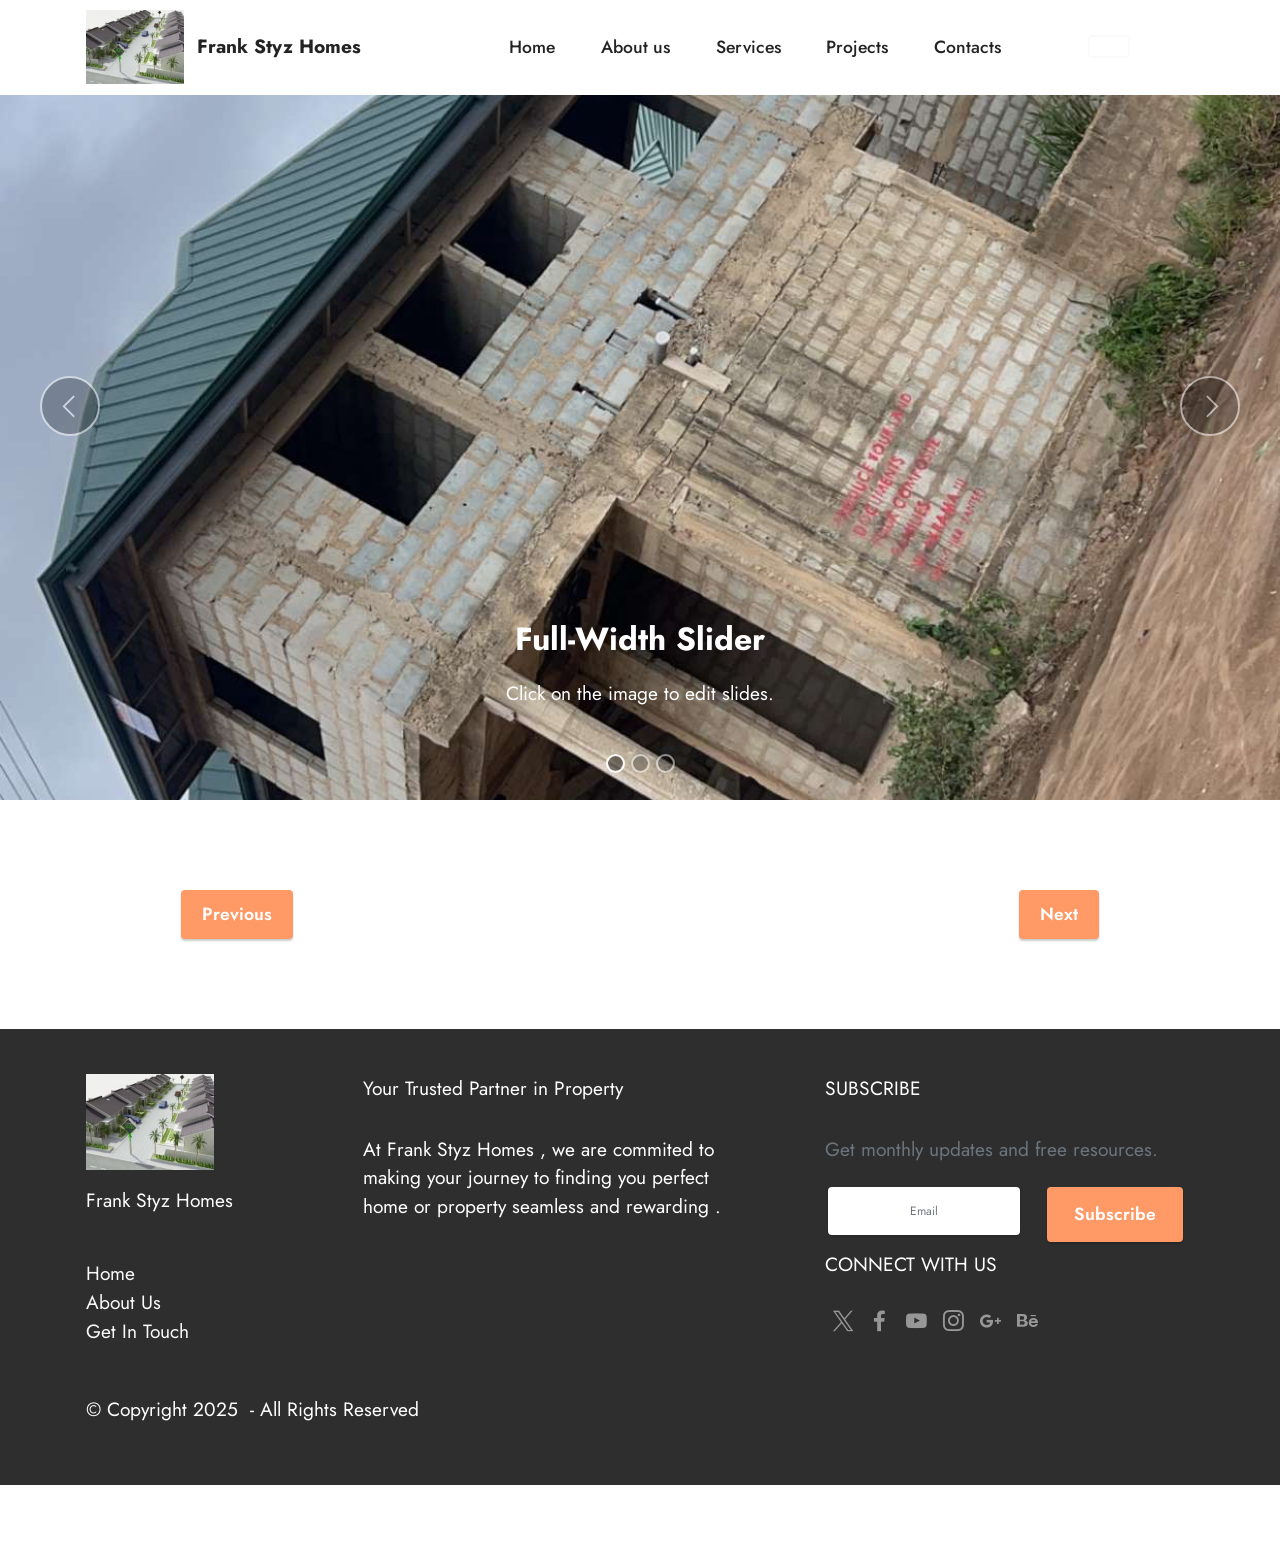
<file: page3.html>
<!DOCTYPE html>
<html  >
<head>
  <!-- Site made with Mobirise Website Builder v6.0.1, https://mobirise.com -->
  <meta charset="UTF-8">
  <meta http-equiv="X-UA-Compatible" content="IE=edge">
  <meta name="generator" content="Mobirise v6.0.1, mobirise.com">
  <meta name="viewport" content="width=device-width, initial-scale=1, minimum-scale=1">
  <link rel="shortcut icon" href="assets/images/rs3.jpg-147x110.jpg" type="image/x-icon">
  <meta name="description" content="">
  
  
  <title>Projects</title>
  <link rel="stylesheet" href="assets/web/assets/mobirise-icons2/mobirise2.css">
  <link rel="stylesheet" href="assets/bootstrap/css/bootstrap.min.css">
  <link rel="stylesheet" href="assets/bootstrap/css/bootstrap-grid.min.css">
  <link rel="stylesheet" href="assets/bootstrap/css/bootstrap-reboot.min.css">
  <link rel="stylesheet" href="assets/dropdown/css/style.css">
  <link rel="stylesheet" href="assets/socicon/css/styles.css">
  <link rel="stylesheet" href="assets/theme/css/style.css">
  <link rel="preload" href="https://fonts.googleapis.com/css?family=Jost:100,200,300,400,500,600,700,800,900,100i,200i,300i,400i,500i,600i,700i,800i,900i&display=swap" as="style" onload="this.onload=null;this.rel='stylesheet'">
  <noscript><link rel="stylesheet" href="https://fonts.googleapis.com/css?family=Jost:100,200,300,400,500,600,700,800,900,100i,200i,300i,400i,500i,600i,700i,800i,900i&display=swap"></noscript>
  <link rel="preload" as="style" href="assets/mobirise/css/mbr-additional.css?v=I7SCs8"><link rel="stylesheet" href="assets/mobirise/css/mbr-additional.css?v=I7SCs8" type="text/css">

  
  
  
</head>
<body>
  
  <section data-bs-version="5.1" class="menu menu2 cid-uJY13McjIQ" once="menu" id="menu2-2o">
    
    <nav class="navbar navbar-dropdown navbar-expand-lg">
        <div class="container">
            <div class="navbar-brand">
                <span class="navbar-logo">
                    <a href="https://mobiri.se">
                        <img src="assets/images/rs3.jpg-147x110.jpg" alt="Mobirise Website Builder" style="height: 4.6rem;">
                    </a>
                </span>
                <span class="navbar-caption-wrap"><a class="navbar-caption text-black display-7" href="https://mobiri.se">Frank Styz Homes</a></span>
            </div>
            <button class="navbar-toggler" type="button" data-toggle="collapse" data-bs-toggle="collapse" data-target="#navbarSupportedContent" data-bs-target="#navbarSupportedContent" aria-controls="navbarNavAltMarkup" aria-expanded="false" aria-label="Toggle navigation">
                <div class="hamburger">
                    <span></span>
                    <span></span>
                    <span></span>
                    <span></span>
                </div>
            </button>
            <div class="collapse navbar-collapse" id="navbarSupportedContent">
                <ul class="navbar-nav nav-dropdown" data-app-modern-menu="true"><li class="nav-item"><a class="nav-link link text-black text-primary display-4" href="index.html">Home</a></li><li class="nav-item"><a class="nav-link link text-black text-primary display-4" href="page1.html">About us</a></li><li class="nav-item"><a class="nav-link link text-black text-primary display-4" href="page2.html">Services</a></li><li class="nav-item"><a class="nav-link link text-black text-primary display-4" href="page3.html">Projects</a></li>
                    
                    <li class="nav-item"><a class="nav-link link text-black text-primary display-4" href="page4.html">Contacts</a></li></ul>
                
                <div class="navbar-buttons mbr-section-btn"><a class="btn btn-white-outline display-4" href="https://mobiri.se"></a></div>
            </div>
        </div>
    </nav>
</section>

<section data-bs-version="5.1" class="slider3 cid-uJYt0CBh9J" id="slider03-34">
    
    <div class="carousel slide" id="uK2m7S41xn" data-interval="5000" data-bs-interval="5000">
        <ol class="carousel-indicators">
            <li data-slide-to="0" data-bs-slide-to="0" class="active" data-target="#uK2m7S41xn" data-bs-target="#uK2m7S41xn"></li><li data-slide-to="1" data-bs-slide-to="1" class="" data-target="#uK2m7S41xn" data-bs-target="#uK2m7S41xn"></li><li data-slide-to="2" data-bs-slide-to="2" class="" data-target="#uK2m7S41xn" data-bs-target="#uK2m7S41xn"></li>
            
            
        </ol>
        <div class="carousel-inner">
            <div class="carousel-item slider-image item active">
                <div class="item-wrapper">
                    <img class="d-block w-100" src="assets/images/fs-.jpg-1242x2208.jpg" alt="Mobirise Website Builder" data-slide-to="0" data-bs-slide-to="0">
                    
                    <div class="carousel-caption">
                        <h5 class="mbr-section-subtitle mbr-fonts-style mb-3 display-5">
                            <strong>Full-Width Slider</strong>
                        </h5>
                        <p class="mbr-section-text mbr-fonts-style mb-4 display-7">Click on the image to edit slides.</p>
                             
                    </div>
                </div>
            </div>
            <div class="carousel-item slider-image item">
                <div class="item-wrapper">
                    <img class="d-block w-100" src="assets/images/re1.jpg-557x360.jpg" alt="Mobirise Website Builder" data-slide-to="1" data-bs-slide-to="1">
                    
                    <div class="carousel-caption">
                        <h5 class="mbr-section-subtitle mbr-fonts-style mb-3 display-5">
                            <strong>Full-Width Slider</strong>
                        </h5>
                        <p class="mbr-section-text mbr-fonts-style mb-4 display-7">Click on the image to edit slides.</p>
                             
                    </div>
                </div>
            </div><div class="carousel-item slider-image item">
                <div class="item-wrapper">
                    <img class="d-block w-100" src="assets/images/rs2.jpg-736x552.jpg" alt="Mobirise Website Builder" data-slide-to="2" data-bs-slide-to="2">
                    
                    <div class="carousel-caption">
                        <h5 class="mbr-section-subtitle mbr-fonts-style mb-3 display-5">
                            <strong>Full-Width Slider</strong>
                        </h5>
                        <p class="mbr-section-text mbr-fonts-style mb-4 display-7">Click on the image to edit slides.</p>
                             
                    </div>
                </div>
            </div>
            
        </div>
        <a class="carousel-control carousel-control-prev" role="button" data-slide="prev" data-bs-slide="prev" href="#uK2m7S41xn">
            <span class="mobi-mbri mobi-mbri-arrow-prev" aria-hidden="true"></span>
            <span class="sr-only visually-hidden">Previous</span>
        </a>
        <a class="carousel-control carousel-control-next" role="button" data-slide="next" data-bs-slide="next" href="#uK2m7S41xn">
            <span class="mobi-mbri mobi-mbri-arrow-next" aria-hidden="true"></span>
            <span class="sr-only visually-hidden">Next</span>
        </a>
    </div>
</section>

<section data-bs-version="5.1" class="content12 cid-uJY13NHauU" id="content12-2r">
    
    <div class="container">
        <div class="row justify-content-center">
            <div class="col-md-12 col-lg-10">
                <div class="mbr-section-btn align-center"><a class="btn btn-danger display-4" href="page2.html">Previous</a>
                    <a class="btn btn-danger display-4" href="page4.html">Next</a></div>
            </div>
        </div>
    </div>
</section>

<section data-bs-version="5.1" class="footer4 cid-uJY13O49xv" id="footer4-2s">

    

    

    <div class="container">
        <div class="media-container-row content mbr-white">
            <div class="col-md-3 col-sm-4">
                <div class="mb-3 img-logo">
                    <a href="https://mobiri.se/">
                        <img src="assets/images/rs3.jpg-192x144.jpg" alt="Mobirise">
                    </a>
                </div>
                <p class="mb-3 mbr-fonts-style foot-title display-7">
                    Frank Styz Homes</p>
                <p class="mbr-text mbr-fonts-style mbr-links-column display-7">
                    <a href="page1.html" class="text-white text-primary"><br></a><a href="index.html" class="text-white text-primary">Home</a><br><a href="page1.html" class="text-white text-primary">About Us</a><br><a href="page4.html" class="text-white text-primary">Get In Touch</a>
                </p>
            </div>
            <div class="col-md-4 col-sm-8">
                <p class="mb-4 foot-title mbr-fonts-style display-7">Your Trusted Partner in Property</p>
                <p class="mbr-text mbr-fonts-style foot-text display-7">At Frank Styz Homes , we are commited to making your journey to finding you perfect home or property seamless and rewarding .&nbsp;</p>
            </div>
            <div class="col-md-4 offset-md-1 col-sm-12">
                <p class="mb-4 foot-title mbr-fonts-style display-7">
                    SUBSCRIBE
                </p>
                <p class="mbr-text mbr-fonts-style form-text display-7">
                    Get monthly updates and free resources.
                </p>
                <div class="media-container-column" data-form-type="formoid">
                    <!---Formbuilder Form--->
                    <form action="https://mobirise.eu/" method="POST" class="mbr-form form-with-styler" data-form-title="Mobirise Form"><input type="hidden" name="email" data-form-email="true" value="XmUcfK0Z9xraRYaEHlfYv2wmtDjh0hcE+1L6a7zfbKDYo/wpZU4Ut2EOGxblY8aVxiJjT7F92PYQ/7drbJOfWdwJxaZGGNtRvLWLK8YzQ+pylIlGf4wV95/6J+XwBT7p">
                        <div class="row form-inline justify-content-center">
                            <div hidden="hidden" data-form-alert="" class="alert alert-success col-12">Thanks for filling out the form!  Will get back to you shortly</div>
                            <div hidden="hidden" data-form-alert-danger="" class="alert alert-danger col-12">
                                                    </div>
                        </div>
                        <div class="dragArea row form-inline justify-content-center">
                            <div class="col-auto  form-group " data-for="email">
                                <input type="email" name="email" placeholder="Email" data-form-field="Email" required="required" class="form-control input-sm input-inverse my-2 display-7" id="email-footer4-2s">
                            </div>
                            <div class="col-auto input-group-btn m-2"><button type="submit" class="btn m-0 btn-danger display-4">Subscribe</button></div>
                        </div>
                    </form><!---Formbuilder Form--->
                </div>
                <p class="mb-4 mbr-fonts-style foot-title display-7">
                    CONNECT WITH US
                </p>
                <div class="social-list pl-0 mb-0">
                        <div class="soc-item">
                            <a href="https://twitter.com/mobirise" target="_blank">
                                <span class="socicon-twitter socicon mbr-iconfont mbr-iconfont-social"></span>
                            </a>
                        </div>
                        <div class="soc-item">
                            <a href="https://www.facebook.com/pages/Mobirise/1616226671953247" target="_blank">
                                <span class="socicon-facebook socicon mbr-iconfont mbr-iconfont-social"></span>
                            </a>
                        </div>
                        <div class="soc-item">
                            <a href="https://www.youtube.com/c/mobirise" target="_blank">
                                <span class="socicon-youtube socicon mbr-iconfont mbr-iconfont-social"></span>
                            </a>
                        </div>
                        <div class="soc-item">
                            <a href="https://instagram.com/mobirise" target="_blank">
                                <span class="socicon-instagram socicon mbr-iconfont mbr-iconfont-social"></span>
                            </a>
                        </div>
                        <div class="soc-item">
                            <a href="https://plus.google.com/u/0/+Mobirise" target="_blank">
                                <span class="socicon-googleplus socicon mbr-iconfont mbr-iconfont-social"></span>
                            </a>
                        </div>
                        <div class="soc-item">
                            <a href="https://www.behance.net/Mobirise" target="_blank">
                                <span class="socicon-behance socicon mbr-iconfont mbr-iconfont-social"></span>
                            </a>
                        </div>
                </div>
            </div>
        </div>
        <div class="footer-lower">
            <div class="media-container-row">
                <div class="col-sm-12">
                    <hr>
                </div>
            </div>
            <div class="media-container-row mbr-white">
                <div class="col-sm-12 copyright">
                    <p class="mbr-text mbr-fonts-style display-7">
                        © Copyright 2025&nbsp; - All Rights Reserved
                    </p>
                </div>
            </div>
        </div>
    </div>
</section><section class="display-7" style="padding: 0;align-items: center;justify-content: center;flex-wrap: wrap;    align-content: center;display: flex;position: relative;height: 4rem;"><a href="https://mobiri.se/3494082" style="flex: 1 1;height: 4rem;position: absolute;width: 100%;z-index: 1;"><img alt="" style="height: 4rem;" src="[data-uri]"></a><p style="margin: 0;text-align: center;" class="display-7">&#8204;</p><a style="z-index:1" href=""></a></section><script src="assets/bootstrap/js/bootstrap.bundle.min.js"></script>  <script src="assets/smoothscroll/smooth-scroll.js"></script>  <script src="assets/ytplayer/index.js"></script>  <script src="assets/dropdown/js/navbar-dropdown.js"></script>  <script src="assets/theme/js/script.js"></script>  <script src="assets/formoid/formoid.min.js"></script>  
  
  
</body>
</html>
</file>
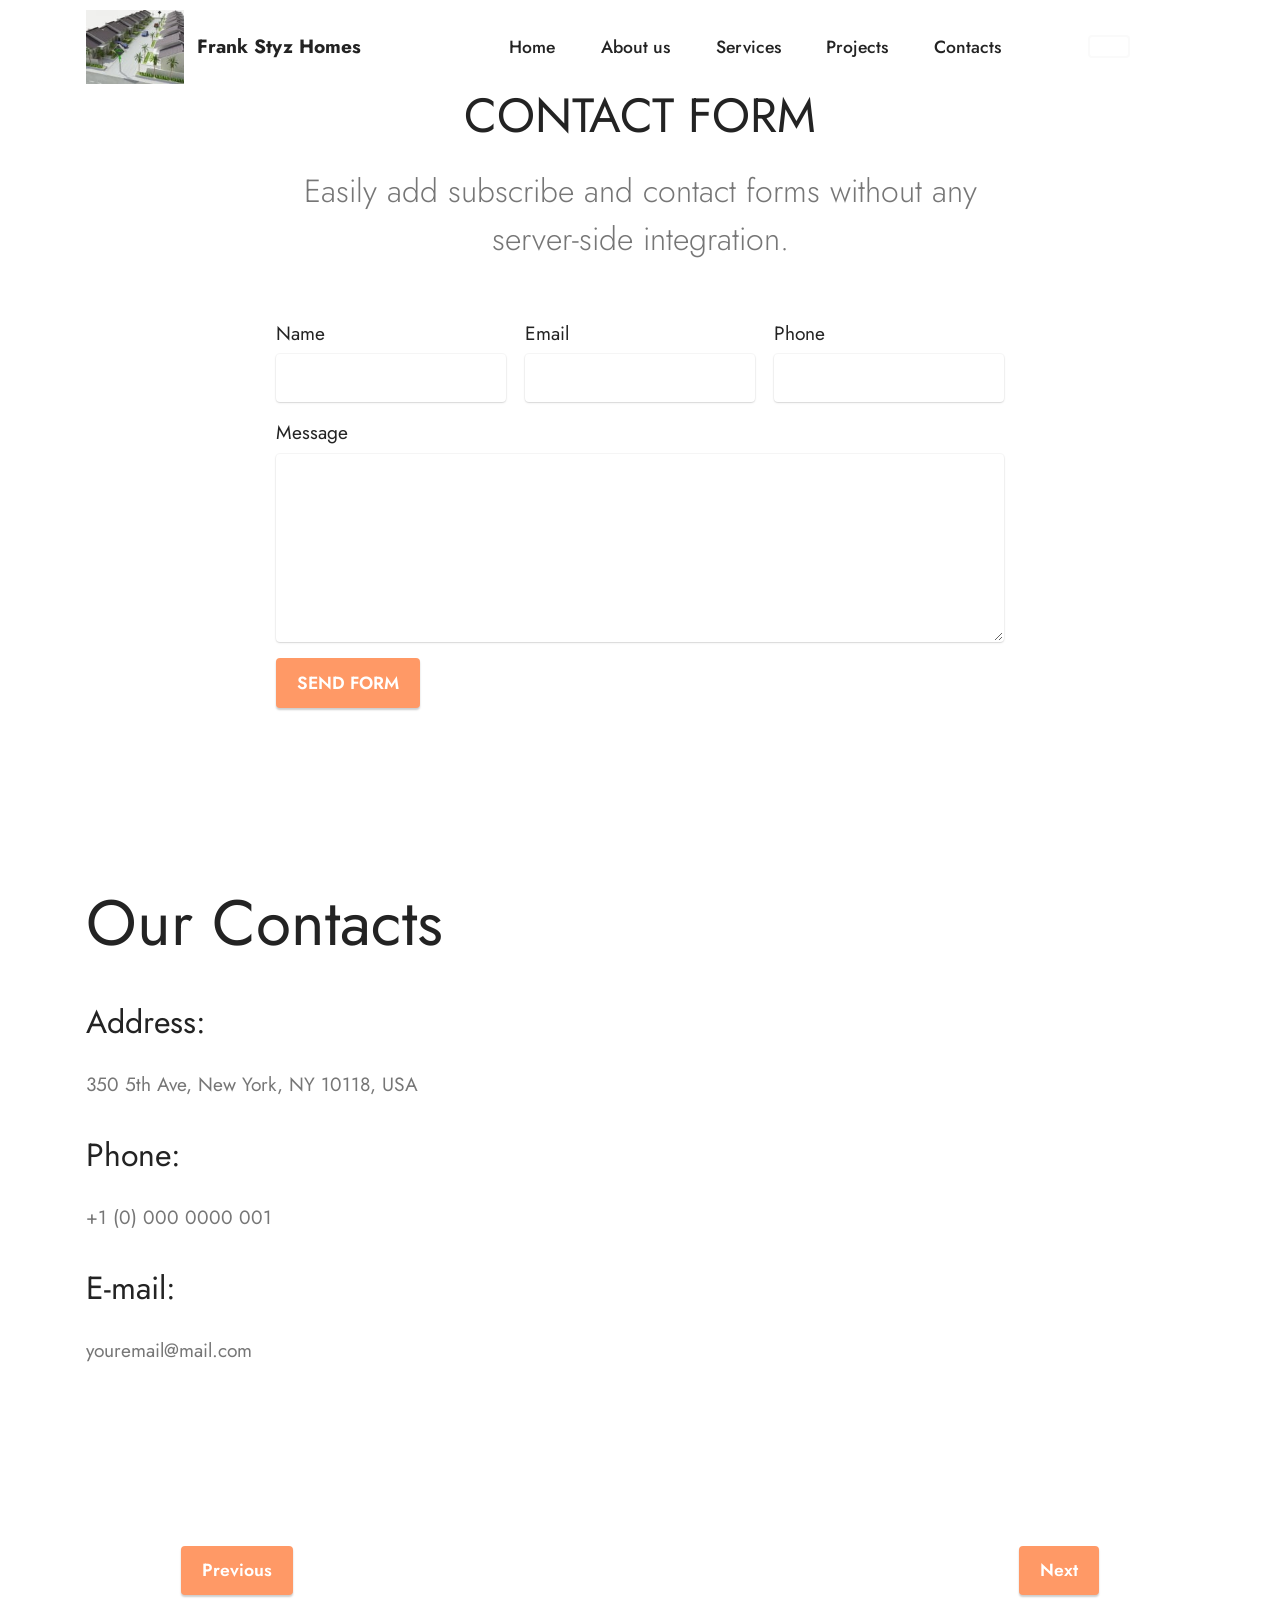
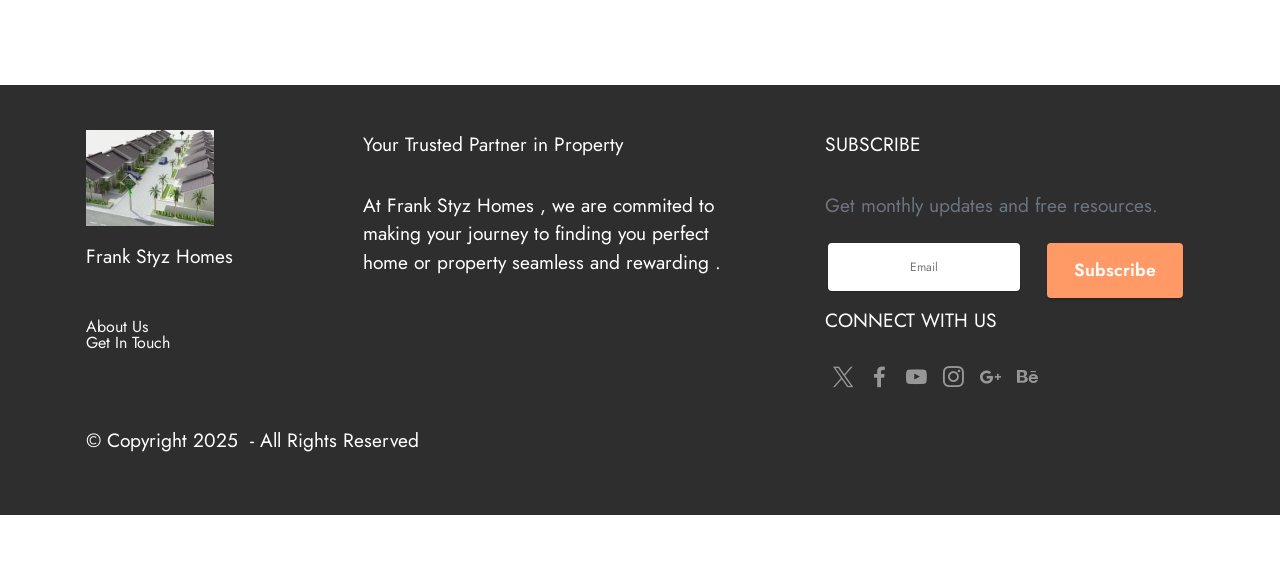
<file: page4.html>
<!DOCTYPE html>
<html  >
<head>
  <!-- Site made with Mobirise Website Builder v6.0.1, https://mobirise.com -->
  <meta charset="UTF-8">
  <meta http-equiv="X-UA-Compatible" content="IE=edge">
  <meta name="generator" content="Mobirise v6.0.1, mobirise.com">
  <meta name="viewport" content="width=device-width, initial-scale=1, minimum-scale=1">
  <link rel="shortcut icon" href="assets/images/rs3.jpg-147x110.jpg" type="image/x-icon">
  <meta name="description" content="">
  
  
  <title>Contact us</title>
  <link rel="stylesheet" href="assets/bootstrap/css/bootstrap.min.css">
  <link rel="stylesheet" href="assets/bootstrap/css/bootstrap-grid.min.css">
  <link rel="stylesheet" href="assets/bootstrap/css/bootstrap-reboot.min.css">
  <link rel="stylesheet" href="assets/dropdown/css/style.css">
  <link rel="stylesheet" href="assets/socicon/css/styles.css">
  <link rel="stylesheet" href="assets/theme/css/style.css">
  <link rel="preload" href="https://fonts.googleapis.com/css?family=Jost:100,200,300,400,500,600,700,800,900,100i,200i,300i,400i,500i,600i,700i,800i,900i&display=swap" as="style" onload="this.onload=null;this.rel='stylesheet'">
  <noscript><link rel="stylesheet" href="https://fonts.googleapis.com/css?family=Jost:100,200,300,400,500,600,700,800,900,100i,200i,300i,400i,500i,600i,700i,800i,900i&display=swap"></noscript>
  <link rel="preload" as="style" href="assets/mobirise/css/mbr-additional.css?v=6nk1pL"><link rel="stylesheet" href="assets/mobirise/css/mbr-additional.css?v=6nk1pL" type="text/css">

  
  
  
</head>
<body>
  
  <section data-bs-version="5.1" class="menu menu2 cid-uJY17KE3RG" once="menu" id="menu2-2t">
    
    <nav class="navbar navbar-dropdown navbar-expand-lg">
        <div class="container">
            <div class="navbar-brand">
                <span class="navbar-logo">
                    <a href="https://mobiri.se">
                        <img src="assets/images/rs3.jpg-147x110.jpg" alt="Mobirise Website Builder" style="height: 4.6rem;">
                    </a>
                </span>
                <span class="navbar-caption-wrap"><a class="navbar-caption text-black display-7" href="https://mobiri.se">Frank Styz Homes</a></span>
            </div>
            <button class="navbar-toggler" type="button" data-toggle="collapse" data-bs-toggle="collapse" data-target="#navbarSupportedContent" data-bs-target="#navbarSupportedContent" aria-controls="navbarNavAltMarkup" aria-expanded="false" aria-label="Toggle navigation">
                <div class="hamburger">
                    <span></span>
                    <span></span>
                    <span></span>
                    <span></span>
                </div>
            </button>
            <div class="collapse navbar-collapse" id="navbarSupportedContent">
                <ul class="navbar-nav nav-dropdown" data-app-modern-menu="true"><li class="nav-item"><a class="nav-link link text-black text-primary display-4" href="index.html">Home</a></li><li class="nav-item"><a class="nav-link link text-black text-primary display-4" href="page1.html">About us</a></li><li class="nav-item"><a class="nav-link link text-black text-primary display-4" href="page2.html">Services</a></li><li class="nav-item"><a class="nav-link link text-black text-primary display-4" href="page3.html">Projects</a></li>
                    
                    <li class="nav-item"><a class="nav-link link text-black text-primary display-4" href="page4.html">Contacts</a></li></ul>
                
                <div class="navbar-buttons mbr-section-btn"><a class="btn btn-white-outline display-4" href="https://mobiri.se"></a></div>
            </div>
        </div>
    </nav>
</section>

<section data-bs-version="5.1" class="mbr-section form1 cid-uK2bfxG7ZS" id="form1-35">

    

    
    <div class="container">
        <div class="row justify-content-center">
            <div class="title col-12 col-lg-8">
                <h2 class="mbr-section-title align-center pb-3 mbr-fonts-style display-2">
                    CONTACT FORM
                </h2>
                <h3 class="mbr-section-subtitle align-center mbr-light pb-3 mbr-fonts-style display-5">
                    Easily add subscribe and contact forms without any server-side integration.
                </h3>
            </div>
        </div>
    </div>
    <div class="container">
        <div class="row justify-content-center">
            <div class="media-container-column col-lg-8" data-form-type="formoid">
                <!---Formbuilder Form--->
                <form action="https://mobirise.eu/" method="POST" class="mbr-form form-with-styler" data-form-title="Mobirise Form"><input type="hidden" name="email" data-form-email="true" value="KoWpON/0sHxwVZMBPSdsCrgT0LXsr3+QEgLzQzZKIjAwCrPesNaaB0J/WuwUtHVyl/BnEJJk1uhYds1vWY57dyvujWEs8dIpq33qJHYZMBtqjKAZAagge7lYOTZLuIvb">
                    <div class="row">
                        <div hidden="hidden" data-form-alert="" class="alert alert-success col-12">Thanks for filling out the form!</div>
                        <div hidden="hidden" data-form-alert-danger="" class="alert alert-danger col-12">
                        </div>
                    </div>
                    <div class="dragArea row">
                        <div class="col-md-4  form-group mb-3" data-for="name">
                            <label for="name-form1-35" class="form-control-label mbr-fonts-style display-7">Name</label>
                            <input type="text" name="name" data-form-field="Name" required="required" class="form-control display-7" id="name-form1-35">
                        </div>
                        <div class="col-md-4  form-group mb-3" data-for="email">
                            <label for="email-form1-35" class="form-control-label mbr-fonts-style display-7">Email</label>
                            <input type="email" name="email" data-form-field="Email" required="required" class="form-control display-7" id="email-form1-35">
                        </div>
                        <div data-for="phone" class="col-md-4  form-group mb-3">
                            <label for="phone-form1-35" class="form-control-label mbr-fonts-style display-7">Phone</label>
                            <input type="tel" name="phone" data-form-field="Phone" class="form-control display-7" id="phone-form1-35">
                        </div>
                        <div data-for="message" class="col-md-12 form-group mb-3">
                            <label for="message-form1-35" class="form-control-label mbr-fonts-style display-7">Message</label>
                            <textarea name="message" data-form-field="Message" class="form-control display-7" id="message-form1-35"></textarea>
                        </div>
                        <div class="col-md-12 input-group-btn align-center"><button type="submit" class="btn btn-form btn-danger display-4">SEND FORM</button></div>
                    </div>
                </form><!---Formbuilder Form--->
            </div>
        </div>
    </div>
</section>

<section data-bs-version="5.1" class="mbr-section contacts1 cid-uK2bAccDkq" id="contacts1-36">
    <!---->
    
    <!---->
    <!--Overlay-->
    
    <!--Container-->
    <div class="container">
        <div class="row">
            <!--Titles-->
            <div class="title col-12">
                <h2 class="align-left mbr-fonts-style display-1">
                    Our Contacts
                </h2>
                
            </div>
            <!--Left-->
            <div class="col-12 col-md-6">
                <div class="left-block wrapper">
                    <div class="b b-adress">
                        <h5 class="align-left mbr-fonts-style m-0 display-5">
                            Address:
                        </h5>
                        <p class="mbr-text align-left mbr-fonts-style display-7">
                            350 5th Ave, New York, NY 10118, USA
                        </p>
                    </div>
                    <div class="b b-phone">
                        <h5 class="align-left mbr-fonts-style m-0 display-5">
                            Phone:
                        </h5>
                        <p class="mbr-text align-left mbr-fonts-style display-7">
                            +1 (0) 000 0000 001
                        </p>
                    </div>
                    <div class="b b-mail">
                        <h5 class="align-left mbr-fonts-style m-0 display-5">
                            E-mail:
                        </h5>
                        <p class="mbr-text align-left mbr-fonts-style display-7">
                            youremail@mail.com
                        </p>
                    </div>
                </div>
            </div>
            <!--Right-->
            <div class="col-12 col-md-6">
                <div class="google-map"><iframe frameborder="0" style="border:0" src="https://www.google.com/maps/embed?pb=!1m14!1m8!1m3!1d6045.3003145248895!2d-73.9884657!3d40.7477229!3m2!1i1024!2i768!4f13.1!3m3!1m2!1s0x89c259a9ac1f1b85%3A0x7e33d1c0e7af3be4!2zMzUwIDV0aCBBdmUsIE5ldyBZb3JrLCBOWSAxMDExOCwg0KHQqNCQ!5e0!3m2!1sru!2sru!4v1689597362021!5m2!1sen!2sen" allowfullscreen=""></iframe></div>
            </div>
        </div>
    </div>
</section>

<section data-bs-version="5.1" class="content12 cid-uJY17M4ZZ3" id="content12-2w">
    
    <div class="container">
        <div class="row justify-content-center">
            <div class="col-md-12 col-lg-10">
                <div class="mbr-section-btn align-center"><a class="btn btn-danger display-4" href="page3.html">Previous</a>
                    <a class="btn btn-danger display-4" href="index.html">Next</a></div>
            </div>
        </div>
    </div>
</section>

<section data-bs-version="5.1" class="footer4 cid-uJY17MrMUS" id="footer4-2x">

    

    

    <div class="container">
        <div class="media-container-row content mbr-white">
            <div class="col-md-3 col-sm-4">
                <div class="mb-3 img-logo">
                    <a href="index.html">
                        <img src="assets/images/rs3.jpg-192x144.jpg" alt="Mobirise">
                    </a>
                </div>
                <p class="mb-3 mbr-fonts-style foot-title display-7">
                    Frank Styz Homes</p>
                <p class="mbr-text mbr-fonts-style mbr-links-column display-4"></p><p><br></p><p><a href="page1.html" class="text-white text-primary">About Us</a><br><a href="page4.html" class="text-white text-primary">Get In Touch</a>
                </p><p></p>
            </div>
            <div class="col-md-4 col-sm-8">
                <p class="mb-4 foot-title mbr-fonts-style display-7">Your Trusted Partner in Property</p>
                <p class="mbr-text mbr-fonts-style foot-text display-7">At Frank Styz Homes , we are commited to making your journey to finding you perfect home or property seamless and rewarding .&nbsp;</p>
            </div>
            <div class="col-md-4 offset-md-1 col-sm-12">
                <p class="mb-4 foot-title mbr-fonts-style display-7">
                    SUBSCRIBE
                </p>
                <p class="mbr-text mbr-fonts-style form-text display-7">
                    Get monthly updates and free resources.
                </p>
                <div class="media-container-column">
                    <!---Formbuilder Form--->
                    <form action="https://mobirise.eu/" method="POST" class="mbr-form form-with-styler" data-verified="huzeifamohammed13@gmail.com">
                        <div class="row form-inline justify-content-center">
                            
                            <div hidden="hidden" data-form-alert-danger="" class="alert alert-danger col-12">
                                                    </div>
                        </div>
                        <div class="dragArea row form-inline justify-content-center">
                            <div class="col-auto  form-group " data-for="email">
                                <input type="email" name="email" placeholder="Email" data-form-field="Email" required="required" class="form-control input-sm input-inverse my-2 display-7" id="email-footer4-2x">
                            </div>
                            <div class="col-auto input-group-btn m-2"><button type="submit" class="btn m-0 btn-danger display-4">Subscribe</button></div>
                        </div>
                    </form><!---Formbuilder Form--->
                </div>
                <p class="mb-4 mbr-fonts-style foot-title display-7">
                    CONNECT WITH US
                </p>
                <div class="social-list pl-0 mb-0">
                        <div class="soc-item">
                            <a href="https://twitter.com/mobirise" target="_blank">
                                <span class="socicon-twitter socicon mbr-iconfont mbr-iconfont-social"></span>
                            </a>
                        </div>
                        <div class="soc-item">
                            <a href="https://www.facebook.com/pages/Mobirise/1616226671953247" target="_blank">
                                <span class="socicon-facebook socicon mbr-iconfont mbr-iconfont-social"></span>
                            </a>
                        </div>
                        <div class="soc-item">
                            <a href="https://www.youtube.com/c/mobirise" target="_blank">
                                <span class="socicon-youtube socicon mbr-iconfont mbr-iconfont-social"></span>
                            </a>
                        </div>
                        <div class="soc-item">
                            <a href="https://instagram.com/mobirise" target="_blank">
                                <span class="socicon-instagram socicon mbr-iconfont mbr-iconfont-social"></span>
                            </a>
                        </div>
                        <div class="soc-item">
                            <a href="https://plus.google.com/u/0/+Mobirise" target="_blank">
                                <span class="socicon-googleplus socicon mbr-iconfont mbr-iconfont-social"></span>
                            </a>
                        </div>
                        <div class="soc-item">
                            <a href="https://www.behance.net/Mobirise" target="_blank">
                                <span class="socicon-behance socicon mbr-iconfont mbr-iconfont-social"></span>
                            </a>
                        </div>
                </div>
            </div>
        </div>
        <div class="footer-lower">
            <div class="media-container-row">
                <div class="col-sm-12">
                    <hr>
                </div>
            </div>
            <div class="media-container-row mbr-white">
                <div class="col-sm-12 copyright">
                    <p class="mbr-text mbr-fonts-style display-7">
                        © Copyright 2025&nbsp; - All Rights Reserved
                    </p>
                </div>
            </div>
        </div>
    </div>
</section><section class="display-7" style="padding: 0;align-items: center;justify-content: center;flex-wrap: wrap;    align-content: center;display: flex;position: relative;height: 4rem;"><a href="https://mobiri.se/3494082" style="flex: 1 1;height: 4rem;position: absolute;width: 100%;z-index: 1;"><img alt="" style="height: 4rem;" src="[data-uri]"></a><p style="margin: 0;text-align: center;" class="display-7">&#8204;</p><a style="z-index:1" href=""></a></section><script src="assets/bootstrap/js/bootstrap.bundle.min.js"></script>  <script src="assets/smoothscroll/smooth-scroll.js"></script>  <script src="assets/ytplayer/index.js"></script>  <script src="assets/dropdown/js/navbar-dropdown.js"></script>  <script src="assets/theme/js/script.js"></script>  <script src="assets/formoid/formoid.min.js"></script>  
  
  
</body>
</html>
</file>
<file: assets/dropdown/css/style.css>
.navbar-dropdown {
  left: 0;
  padding: 0;
  position: absolute;
  right: 0;
  top: 0;
  transition: all 0.45s ease;
  z-index: 1030;
  background: #282828; }
  .navbar-dropdown .navbar-logo {
    margin-right: 0.8rem;
    transition: margin 0.3s ease-in-out;
    vertical-align: middle; }
    .navbar-dropdown .navbar-logo img {
      height: 3.125rem;
      transition: all 0.3s ease-in-out; }
    .navbar-dropdown .navbar-logo.mbr-iconfont {
      font-size: 3.125rem;
      line-height: 3.125rem; }
  .navbar-dropdown .navbar-caption {
    font-weight: 700;
    white-space: normal;
    vertical-align: -4px;
    line-height: 3.125rem !important; }
    .navbar-dropdown .navbar-caption, .navbar-dropdown .navbar-caption:hover {
      color: inherit;
      text-decoration: none; }
  .navbar-dropdown .mbr-iconfont + .navbar-caption {
    vertical-align: -1px; }
  .navbar-dropdown.navbar-fixed-top {
    position: fixed; }
  .navbar-dropdown .navbar-brand span {
    vertical-align: -4px; }
  .navbar-dropdown.bg-color.transparent {
    background: none; }
  .navbar-dropdown.navbar-short .navbar-brand {
    padding: 0.625rem 0; }
    .navbar-dropdown.navbar-short .navbar-brand span {
      vertical-align: -1px; }
  .navbar-dropdown.navbar-short .navbar-caption {
    line-height: 2.375rem !important;
    vertical-align: -2px; }
  .navbar-dropdown.navbar-short .navbar-logo {
    margin-right: 0.5rem; }
    .navbar-dropdown.navbar-short .navbar-logo img {
      height: 2.375rem; }
    .navbar-dropdown.navbar-short .navbar-logo.mbr-iconfont {
      font-size: 2.375rem;
      line-height: 2.375rem; }
  .navbar-dropdown.navbar-short .mbr-table-cell {
    height: 3.625rem; }
  .navbar-dropdown .navbar-close {
    left: 0.6875rem;
    position: fixed;
    top: 0.75rem;
    z-index: 1000; }
  .navbar-dropdown .hamburger-icon {
    content: "";
    display: inline-block;
    vertical-align: middle;
    width: 16px;
    -webkit-box-shadow: 0 -6px 0 1px #282828,0 0 0 1px #282828,0 6px 0 1px #282828;
    -moz-box-shadow: 0 -6px 0 1px #282828,0 0 0 1px #282828,0 6px 0 1px #282828;
    box-shadow: 0 -6px 0 1px #282828,0 0 0 1px #282828,0 6px 0 1px #282828; }

.dropdown-menu .dropdown-toggle[data-toggle="dropdown-submenu"]::after {
  border-bottom: 0.35em solid transparent;
  border-left: 0.35em solid;
  border-right: 0;
  border-top: 0.35em solid transparent;
  margin-left: 0.3rem; }

.dropdown-menu .dropdown-item:focus {
  outline: 0; }

.nav-dropdown {
  font-size: 0.75rem;
  font-weight: 500;
  height: auto !important; }
  .nav-dropdown .nav-btn {
    padding-left: 1rem; }
  .nav-dropdown .link {
    margin: .667em 1.667em;
    font-weight: 500;
    padding: 0;
    transition: color .2s ease-in-out; }
    .nav-dropdown .link.dropdown-toggle {
      margin-right: 2.583em; }
      .nav-dropdown .link.dropdown-toggle::after {
        margin-left: .25rem;
        border-top: 0.35em solid;
        border-right: 0.35em solid transparent;
        border-left: 0.35em solid transparent;
        border-bottom: 0; }
      .nav-dropdown .link.dropdown-toggle[aria-expanded="true"] {
        margin: 0;
        padding: 0.667em 3.263em  0.667em 1.667em; }
  .nav-dropdown .link::after,
  .nav-dropdown .dropdown-item::after {
    color: inherit; }
  .nav-dropdown .btn {
    font-size: 0.75rem;
    font-weight: 700;
    letter-spacing: 0;
    margin-bottom: 0;
    padding-left: 1.25rem;
    padding-right: 1.25rem; }
  .nav-dropdown .dropdown-menu {
    border-radius: 0;
    border: 0;
    left: 0;
    margin: 0;
    padding-bottom: 1.25rem;
    padding-top: 1.25rem;
    position: relative; }
  .nav-dropdown .dropdown-submenu {
    margin-left: 0.125rem;
    top: 0; }
  .nav-dropdown .dropdown-item {
    font-weight: 500;
    line-height: 2;
    padding: 0.3846em 4.615em 0.3846em 1.5385em;
    position: relative;
    transition: color .2s ease-in-out, background-color .2s ease-in-out; }
    .nav-dropdown .dropdown-item::after {
      margin-top: -0.3077em;
      position: absolute;
      right: 1.1538em;
      top: 50%; }
    .nav-dropdown .dropdown-item:focus, .nav-dropdown .dropdown-item:hover {
      background: none; }

@media (max-width: 767px) {
  .nav-dropdown.navbar-toggleable-sm {
    bottom: 0;
    display: none;
    left: 0;
    overflow-x: hidden;
    position: fixed;
    top: 0;
    transform: translateX(-100%);
    -ms-transform: translateX(-100%);
    -webkit-transform: translateX(-100%);
    width: 18.75rem;
    z-index: 999; } }
.nav-dropdown.navbar-toggleable-xl {
  bottom: 0;
  display: none;
  left: 0;
  overflow-x: hidden;
  position: fixed;
  top: 0;
  transform: translateX(-100%);
  -ms-transform: translateX(-100%);
  -webkit-transform: translateX(-100%);
  width: 18.75rem;
  z-index: 999; }

.nav-dropdown-sm {
  display: block !important;
  overflow-x: hidden;
  overflow: auto;
  padding-top: 3.875rem; }
  .nav-dropdown-sm::after {
    content: "";
    display: block;
    height: 3rem;
    width: 100%; }
  .nav-dropdown-sm.collapse.in ~ .navbar-close {
    display: block !important; }
  .nav-dropdown-sm.collapsing, .nav-dropdown-sm.collapse.in {
    transform: translateX(0);
    -ms-transform: translateX(0);
    -webkit-transform: translateX(0);
    transition: all 0.25s ease-out;
    -webkit-transition: all 0.25s ease-out;
    background: #282828; }
  .nav-dropdown-sm.collapsing[aria-expanded="false"] {
    transform: translateX(-100%);
    -ms-transform: translateX(-100%);
    -webkit-transform: translateX(-100%); }
  .nav-dropdown-sm .nav-item {
    display: block;
    margin-left: 0 !important;
    padding-left: 0; }
  .nav-dropdown-sm .link,
  .nav-dropdown-sm .dropdown-item {
    border-top: 1px dotted rgba(255, 255, 255, 0.1);
    font-size: 0.8125rem;
    line-height: 1.6;
    margin: 0 !important;
    padding: 0.875rem 2.4rem 0.875rem 1.5625rem !important;
    position: relative;
    white-space: normal; }
    .nav-dropdown-sm .link:focus, .nav-dropdown-sm .link:hover,
    .nav-dropdown-sm .dropdown-item:focus,
    .nav-dropdown-sm .dropdown-item:hover {
      background: rgba(0, 0, 0, 0.2) !important;
      color: #c0a375; }
  .nav-dropdown-sm .nav-btn {
    position: relative;
    padding: 1.5625rem 1.5625rem 0 1.5625rem; }
    .nav-dropdown-sm .nav-btn::before {
      border-top: 1px dotted rgba(255, 255, 255, 0.1);
      content: "";
      left: 0;
      position: absolute;
      top: 0;
      width: 100%; }
    .nav-dropdown-sm .nav-btn + .nav-btn {
      padding-top: 0.625rem; }
      .nav-dropdown-sm .nav-btn + .nav-btn::before {
        display: none; }
  .nav-dropdown-sm .btn {
    padding: 0.625rem 0; }
  .nav-dropdown-sm .dropdown-toggle[data-toggle="dropdown-submenu"]::after {
    margin-left: .25rem;
    border-top: 0.35em solid;
    border-right: 0.35em solid transparent;
    border-left: 0.35em solid transparent;
    border-bottom: 0; }
  .nav-dropdown-sm .dropdown-toggle[data-toggle="dropdown-submenu"][aria-expanded="true"]::after {
    border-top: 0;
    border-right: 0.35em solid transparent;
    border-left: 0.35em solid transparent;
    border-bottom: 0.35em solid; }
  .nav-dropdown-sm .dropdown-menu {
    margin: 0;
    padding: 0;
    position: relative;
    top: 0;
    left: 0;
    width: 100%;
    border: 0;
    float: none;
    border-radius: 0;
    background: none; }
  .nav-dropdown-sm .dropdown-submenu {
    left: 100%;
    margin-left: 0.125rem;
    margin-top: -1.25rem;
    top: 0; }

.navbar-toggleable-sm .nav-dropdown .dropdown-menu {
  position: absolute; }

.navbar-toggleable-sm .nav-dropdown .dropdown-submenu {
  left: 100%;
  margin-left: 0.125rem;
  margin-top: -1.25rem;
  top: 0; }

.navbar-toggleable-sm.opened .nav-dropdown .dropdown-menu {
  position: relative; }

.navbar-toggleable-sm.opened .nav-dropdown .dropdown-submenu {
  left: 0;
  margin-left: 00rem;
  margin-top: 0rem;
  top: 0; }

.is-builder .nav-dropdown.collapsing {
  transition: none !important; }
</file>
<file: assets/socicon/css/styles.css>
@charset "UTF-8";

@font-face {
  font-family: 'Socicon';
  src:  url('../fonts/socicon.eot');
  src:  url('../fonts/socicon.eot?#iefix') format('embedded-opentype'),
    url('../fonts/socicon.woff2') format('woff2'),
    url('../fonts/socicon.ttf') format('truetype'),
    url('../fonts/socicon.woff') format('woff'),
    url('../fonts/socicon.svg#socicon') format('svg');
  font-weight: normal;
  font-style: normal;
  font-display: swap;
}

[data-icon]:before {
  font-family: "socicon" !important;
  content: attr(data-icon);
  font-style: normal !important;
  font-weight: normal !important;
  font-variant: normal !important;
  text-transform: none !important;
  speak: none;
  line-height: 1;
  -webkit-font-smoothing: antialiased;
  -moz-osx-font-smoothing: grayscale;
}

[class^="socicon-"], [class*=" socicon-"] {
  /* use !important to prevent issues with browser extensions that change fonts */
  font-family: 'Socicon' !important;
  speak: none;
  font-style: normal;
  font-weight: normal;
  font-variant: normal;
  text-transform: none;
  line-height: 1;

  /* Better Font Rendering =========== */
  -webkit-font-smoothing: antialiased;
  -moz-osx-font-smoothing: grayscale;
}

.socicon-500px:before {
  content: "\e000";
}
.socicon-8tracks:before {
  content: "\e001";
}
.socicon-airbnb:before {
  content: "\e002";
}
.socicon-alliance:before {
  content: "\e003";
}
.socicon-amazon:before {
  content: "\e004";
}
.socicon-amplement:before {
  content: "\e005";
}
.socicon-android:before {
  content: "\e006";
}
.socicon-angellist:before {
  content: "\e007";
}
.socicon-apple:before {
  content: "\e008";
}
.socicon-appnet:before {
  content: "\e009";
}
.socicon-baidu:before {
  content: "\e00a";
}
.socicon-bandcamp:before {
  content: "\e00b";
}
.socicon-battlenet:before {
  content: "\e00c";
}
.socicon-mixer:before {
  content: "\e00d";
}
.socicon-bebee:before {
  content: "\e00e";
}
.socicon-bebo:before {
  content: "\e00f";
}
.socicon-behance:before {
  content: "\e010";
}
.socicon-blizzard:before {
  content: "\e011";
}
.socicon-blogger:before {
  content: "\e012";
}
.socicon-buffer:before {
  content: "\e013";
}
.socicon-chrome:before {
  content: "\e014";
}
.socicon-coderwall:before {
  content: "\e015";
}
.socicon-curse:before {
  content: "\e016";
}
.socicon-dailymotion:before {
  content: "\e017";
}
.socicon-deezer:before {
  content: "\e018";
}
.socicon-delicious:before {
  content: "\e019";
}
.socicon-deviantart:before {
  content: "\e01a";
}
.socicon-diablo:before {
  content: "\e01b";
}
.socicon-digg:before {
  content: "\e01c";
}
.socicon-discord:before {
  content: "\e01d";
}
.socicon-disqus:before {
  content: "\e01e";
}
.socicon-douban:before {
  content: "\e01f";
}
.socicon-draugiem:before {
  content: "\e020";
}
.socicon-dribbble:before {
  content: "\e021";
}
.socicon-drupal:before {
  content: "\e022";
}
.socicon-ebay:before {
  content: "\e023";
}
.socicon-ello:before {
  content: "\e024";
}
.socicon-endomodo:before {
  content: "\e025";
}
.socicon-envato:before {
  content: "\e026";
}
.socicon-etsy:before {
  content: "\e027";
}
.socicon-facebook:before {
  content: "\e028";
}
.socicon-feedburner:before {
  content: "\e029";
}
.socicon-filmweb:before {
  content: "\e02a";
}
.socicon-firefox:before {
  content: "\e02b";
}
.socicon-flattr:before {
  content: "\e02c";
}
.socicon-flickr:before {
  content: "\e02d";
}
.socicon-formulr:before {
  content: "\e02e";
}
.socicon-forrst:before {
  content: "\e02f";
}
.socicon-foursquare:before {
  content: "\e030";
}
.socicon-friendfeed:before {
  content: "\e031";
}
.socicon-github:before {
  content: "\e032";
}
.socicon-goodreads:before {
  content: "\e033";
}
.socicon-google:before {
  content: "\e034";
}
.socicon-googlescholar:before {
  content: "\e035";
}
.socicon-googlegroups:before {
  content: "\e036";
}
.socicon-googlephotos:before {
  content: "\e037";
}
.socicon-googleplus:before {
  content: "\e038";
}
.socicon-grooveshark:before {
  content: "\e039";
}
.socicon-hackerrank:before {
  content: "\e03a";
}
.socicon-hearthstone:before {
  content: "\e03b";
}
.socicon-hellocoton:before {
  content: "\e03c";
}
.socicon-heroes:before {
  content: "\e03d";
}
.socicon-smashcast:before {
  content: "\e03e";
}
.socicon-horde:before {
  content: "\e03f";
}
.socicon-houzz:before {
  content: "\e040";
}
.socicon-icq:before {
  content: "\e041";
}
.socicon-identica:before {
  content: "\e042";
}
.socicon-imdb:before {
  content: "\e043";
}
.socicon-instagram:before {
  content: "\e044";
}
.socicon-issuu:before {
  content: "\e045";
}
.socicon-istock:before {
  content: "\e046";
}
.socicon-itunes:before {
  content: "\e047";
}
.socicon-keybase:before {
  content: "\e048";
}
.socicon-lanyrd:before {
  content: "\e049";
}
.socicon-lastfm:before {
  content: "\e04a";
}
.socicon-line:before {
  content: "\e04b";
}
.socicon-linkedin:before {
  content: "\e04c";
}
.socicon-livejournal:before {
  content: "\e04d";
}
.socicon-lyft:before {
  content: "\e04e";
}
.socicon-macos:before {
  content: "\e04f";
}
.socicon-mail:before {
  content: "\e050";
}
.socicon-medium:before {
  content: "\e051";
}
.socicon-meetup:before {
  content: "\e052";
}
.socicon-mixcloud:before {
  content: "\e053";
}
.socicon-modelmayhem:before {
  content: "\e054";
}
.socicon-mumble:before {
  content: "\e055";
}
.socicon-myspace:before {
  content: "\e056";
}
.socicon-newsvine:before {
  content: "\e057";
}
.socicon-nintendo:before {
  content: "\e058";
}
.socicon-npm:before {
  content: "\e059";
}
.socicon-odnoklassniki:before {
  content: "\e05a";
}
.socicon-openid:before {
  content: "\e05b";
}
.socicon-opera:before {
  content: "\e05c";
}
.socicon-outlook:before {
  content: "\e05d";
}
.socicon-overwatch:before {
  content: "\e05e";
}
.socicon-patreon:before {
  content: "\e05f";
}
.socicon-paypal:before {
  content: "\e060";
}
.socicon-periscope:before {
  content: "\e061";
}
.socicon-persona:before {
  content: "\e062";
}
.socicon-pinterest:before {
  content: "\e063";
}
.socicon-play:before {
  content: "\e064";
}
.socicon-player:before {
  content: "\e065";
}
.socicon-playstation:before {
  content: "\e066";
}
.socicon-pocket:before {
  content: "\e067";
}
.socicon-qq:before {
  content: "\e068";
}
.socicon-quora:before {
  content: "\e069";
}
.socicon-raidcall:before {
  content: "\e06a";
}
.socicon-ravelry:before {
  content: "\e06b";
}
.socicon-reddit:before {
  content: "\e06c";
}
.socicon-renren:before {
  content: "\e06d";
}
.socicon-researchgate:before {
  content: "\e06e";
}
.socicon-residentadvisor:before {
  content: "\e06f";
}
.socicon-reverbnation:before {
  content: "\e070";
}
.socicon-rss:before {
  content: "\e071";
}
.socicon-sharethis:before {
  content: "\e072";
}
.socicon-skype:before {
  content: "\e073";
}
.socicon-slideshare:before {
  content: "\e074";
}
.socicon-smugmug:before {
  content: "\e075";
}
.socicon-snapchat:before {
  content: "\e076";
}
.socicon-songkick:before {
  content: "\e077";
}
.socicon-soundcloud:before {
  content: "\e078";
}
.socicon-spotify:before {
  content: "\e079";
}
.socicon-stackexchange:before {
  content: "\e07a";
}
.socicon-stackoverflow:before {
  content: "\e07b";
}
.socicon-starcraft:before {
  content: "\e07c";
}
.socicon-stayfriends:before {
  content: "\e07d";
}
.socicon-steam:before {
  content: "\e07e";
}
.socicon-storehouse:before {
  content: "\e07f";
}
.socicon-strava:before {
  content: "\e080";
}
.socicon-streamjar:before {
  content: "\e081";
}
.socicon-stumbleupon:before {
  content: "\e082";
}
.socicon-swarm:before {
  content: "\e083";
}
.socicon-teamspeak:before {
  content: "\e084";
}
.socicon-teamviewer:before {
  content: "\e085";
}
.socicon-technorati:before {
  content: "\e086";
}
.socicon-telegram:before {
  content: "\e087";
}
.socicon-tripadvisor:before {
  content: "\e088";
}
.socicon-tripit:before {
  content: "\e089";
}
.socicon-triplej:before {
  content: "\e08a";
}
.socicon-tumblr:before {
  content: "\e08b";
}
.socicon-twitch:before {
  content: "\e08c";
}
.socicon-twitter:before {
  content: "\e08d";
}
.socicon-uber:before {
  content: "\e08e";
}
.socicon-ventrilo:before {
  content: "\e08f";
}
.socicon-viadeo:before {
  content: "\e090";
}
.socicon-viber:before {
  content: "\e091";
}
.socicon-viewbug:before {
  content: "\e092";
}
.socicon-vimeo:before {
  content: "\e093";
}
.socicon-vine:before {
  content: "\e094";
}
.socicon-vkontakte:before {
  content: "\e095";
}
.socicon-warcraft:before {
  content: "\e096";
}
.socicon-wechat:before {
  content: "\e097";
}
.socicon-weibo:before {
  content: "\e098";
}
.socicon-whatsapp:before {
  content: "\e099";
}
.socicon-wikipedia:before {
  content: "\e09a";
}
.socicon-windows:before {
  content: "\e09b";
}
.socicon-wordpress:before {
  content: "\e09c";
}
.socicon-wykop:before {
  content: "\e09d";
}
.socicon-xbox:before {
  content: "\e09e";
}
.socicon-xing:before {
  content: "\e09f";
}
.socicon-yahoo:before {
  content: "\e0a0";
}
.socicon-yammer:before {
  content: "\e0a1";
}
.socicon-yandex:before {
  content: "\e0a2";
}
.socicon-yelp:before {
  content: "\e0a3";
}
.socicon-younow:before {
  content: "\e0a4";
}
.socicon-youtube:before {
  content: "\e0a5";
}
.socicon-zapier:before {
  content: "\e0a6";
}
.socicon-zerply:before {
  content: "\e0a7";
}
.socicon-zomato:before {
  content: "\e0a8";
}
.socicon-zynga:before {
  content: "\e0a9";
}
.socicon-spreadshirt:before {
  content: "\e901";
}
.socicon-gamejolt:before {
  content: "\e902";
}
.socicon-trello:before {
  content: "\e903";
}
.socicon-tunein:before {
  content: "\e904";
}
.socicon-bloglovin:before {
  content: "\e905";
}
.socicon-gamewisp:before {
  content: "\e906";
}
.socicon-messenger:before {
  content: "\e907";
}
.socicon-pandora:before {
  content: "\e908";
}
.socicon-augment:before {
  content: "\e909";
}
.socicon-bitbucket:before {
  content: "\e90a";
}
.socicon-fyuse:before {
  content: "\e90b";
}
.socicon-yt-gaming:before {
  content: "\e90c";
}
.socicon-sketchfab:before {
  content: "\e90d";
}
.socicon-mobcrush:before {
  content: "\e90e";
}
.socicon-microsoft:before {
  content: "\e90f";
}
.socicon-realtor:before {
  content: "\e910";
}
.socicon-tidal:before {
  content: "\e911";
}
.socicon-qobuz:before {
  content: "\e912";
}
.socicon-natgeo:before {
  content: "\e913";
}
.socicon-mastodon:before {
  content: "\e914";
}
.socicon-unsplash:before {
  content: "\e915";
}
.socicon-homeadvisor:before {
  content: "\e916";
}
.socicon-angieslist:before {
  content: "\e917";
}
.socicon-codepen:before {
  content: "\e918";
}
.socicon-slack:before {
  content: "\e919";
}
.socicon-openaigym:before {
  content: "\e91a";
}
.socicon-logmein:before {
  content: "\e91b";
}
.socicon-fiverr:before {
  content: "\e91c";
}
.socicon-gotomeeting:before {
  content: "\e91d";
}
.socicon-aliexpress:before {
  content: "\e91e";
}
.socicon-guru:before {
  content: "\e91f";
}
.socicon-appstore:before {
  content: "\e920";
}
.socicon-homes:before {
  content: "\e921";
}
.socicon-zoom:before {
  content: "\e922";
}
.socicon-alibaba:before {
  content: "\e923";
}
.socicon-craigslist:before {
  content: "\e924";
}
.socicon-wix:before {
  content: "\e925";
}
.socicon-redfin:before {
  content: "\e926";
}
.socicon-googlecalendar:before {
  content: "\e927";
}
.socicon-shopify:before {
  content: "\e928";
}
.socicon-freelancer:before {
  content: "\e929";
}
.socicon-seedrs:before {
  content: "\e92a";
}
.socicon-bing:before {
  content: "\e92b";
}
.socicon-doodle:before {
  content: "\e92c";
}
.socicon-bonanza:before {
  content: "\e92d";
}
.socicon-squarespace:before {
  content: "\e92e";
}
.socicon-toptal:before {
  content: "\e92f";
}
.socicon-gust:before {
  content: "\e930";
}
.socicon-ask:before {
  content: "\e931";
}
.socicon-trulia:before {
  content: "\e932";
}
.socicon-loomly:before {
  content: "\e933";
}
.socicon-ghost:before {
  content: "\e934";
}
.socicon-upwork:before {
  content: "\e935";
}
.socicon-fundable:before {
  content: "\e936";
}
.socicon-booking:before {
  content: "\e937";
}
.socicon-googlemaps:before {
  content: "\e938";
}
.socicon-zillow:before {
  content: "\e939";
}
.socicon-niconico:before {
  content: "\e93a";
}
.socicon-toneden:before {
  content: "\e93b";
}
.socicon-crunchbase:before {
  content: "\e93c";
}
.socicon-homefy:before {
  content: "\e93d";
}
.socicon-calendly:before {
  content: "\e93e";
}
.socicon-livemaster:before {
  content: "\e93f";
}
.socicon-udemy:before {
  content: "\e940";
}
.socicon-codered:before {
  content: "\e941";
}
.socicon-origin:before {
  content: "\e942";
}
.socicon-nextdoor:before {
  content: "\e943";
}
.socicon-portfolio:before {
  content: "\e944";
}
.socicon-instructables:before {
  content: "\e945";
}
.socicon-gitlab:before {
  content: "\e946";
}
.socicon-hackernews:before {
  content: "\e947";
}
.socicon-smashwords:before {
  content: "\e948";
}
.socicon-kobo:before {
  content: "\e949";
}
.socicon-bookbub:before {
  content: "\e94a";
}
.socicon-mailru:before {
  content: "\e94b";
}
.socicon-moddb:before {
  content: "\e94c";
}
.socicon-indiedb:before {
  content: "\e94d";
}
.socicon-traxsource:before {
  content: "\e94e";
}
.socicon-gamefor:before {
  content: "\e94f";
}
.socicon-pixiv:before {
  content: "\e950";
}
.socicon-myanimelist:before {
  content: "\e951";
}
.socicon-blackberry:before {
  content: "\e952";
}
.socicon-wickr:before {
  content: "\e953";
}
.socicon-spip:before {
  content: "\e954";
}
.socicon-napster:before {
  content: "\e955";
}
.socicon-beatport:before {
  content: "\e956";
}
.socicon-hackerone:before {
  content: "\e957";
}
.socicon-internet:before {
  content: "\e958";
}
.socicon-ubuntu:before {
  content: "\e959";
}
.socicon-artstation:before {
  content: "\e95a";
}
.socicon-invision:before {
  content: "\e95b";
}
.socicon-torial:before {
  content: "\e95c";
}
.socicon-collectorz:before {
  content: "\e95d";
}
.socicon-seenthis:before {
  content: "\e95e";
}
.socicon-googleplaymusic:before {
  content: "\e95f";
}
.socicon-debian:before {
  content: "\e960";
}
.socicon-filmfreeway:before {
  content: "\e961";
}
.socicon-gnome:before {
  content: "\e962";
}
.socicon-itchio:before {
  content: "\e963";
}
.socicon-jamendo:before {
  content: "\e964";
}
.socicon-mix:before {
  content: "\e965";
}
.socicon-sharepoint:before {
  content: "\e966";
}
.socicon-tinder:before {
  content: "\e967";
}
.socicon-windguru:before {
  content: "\e968";
}
.socicon-cdbaby:before {
  content: "\e969";
}
.socicon-elementaryos:before {
  content: "\e96a";
}
.socicon-stage32:before {
  content: "\e96b";
}
.socicon-tiktok:before {
  content: "\e96c";
}
.socicon-gitter:before {
  content: "\e96d";
}
.socicon-letterboxd:before {
  content: "\e96e";
}
.socicon-threema:before {
  content: "\e96f";
}
.socicon-splice:before {
  content: "\e970";
}
.socicon-metapop:before {
  content: "\e971";
}
.socicon-naver:before {
  content: "\e972";
}
.socicon-remote:before {
  content: "\e973";
}
.socicon-flipboard:before {
  content: "\e974";
}
.socicon-googlehangouts:before {
  content: "\e975";
}
.socicon-dlive:before {
  content: "\e976";
}
.socicon-vsco:before {
  content: "\e977";
}
.socicon-stitcher:before {
  content: "\e978";
}
.socicon-avvo:before {
  content: "\e979";
}
.socicon-redbubble:before {
  content: "\e97a";
}
.socicon-society6:before {
  content: "\e97b";
}
.socicon-zazzle:before {
  content: "\e97c";
}
.socicon-eitaa:before {
  content: "\e97d";
}
.socicon-soroush:before {
  content: "\e97e";
}
.socicon-bale:before {
  content: "\e97f";
}
</file>
<file: assets/theme/css/style.css>
@charset "UTF-8";
section {
  background-color: #ffffff;
}

body {
  font-style: normal;
  line-height: 1.5;
  font-weight: 400;
  color: #232323;
  position: relative;
}

button {
  background-color: transparent;
  border-color: transparent;
}

section,
.container,
.container-fluid {
  position: relative;
  word-wrap: break-word;
}

a.mbr-iconfont:hover {
  text-decoration: none;
}

.article .lead p,
.article .lead ul,
.article .lead ol,
.article .lead pre,
.article .lead blockquote {
  margin-bottom: 0;
}

a {
  font-style: normal;
  font-weight: 400;
  cursor: pointer;
}
a, a:hover {
  text-decoration: none;
}

.mbr-section-title {
  font-style: normal;
  line-height: 1.3;
}

.mbr-section-subtitle {
  line-height: 1.3;
}

.mbr-text {
  font-style: normal;
  line-height: 1.7;
}

h1,
h2,
h3,
h4,
h5,
h6,
.display-1,
.display-2,
.display-4,
.display-5,
.display-7,
span,
p,
a {
  line-height: 1;
  word-break: break-word;
  word-wrap: break-word;
  font-weight: 400;
}

b,
strong {
  font-weight: bold;
}

input:-webkit-autofill, input:-webkit-autofill:hover, input:-webkit-autofill:focus, input:-webkit-autofill:active {
  transition-delay: 9999s;
  -webkit-transition-property: background-color, color;
  transition-property: background-color, color;
}

textarea[type=hidden] {
  display: none;
}

section {
  background-position: 50% 50%;
  background-repeat: no-repeat;
  background-size: cover;
}
section .mbr-background-video,
section .mbr-background-video-preview {
  position: absolute;
  bottom: 0;
  left: 0;
  right: 0;
  top: 0;
}

.hidden {
  visibility: hidden;
}

.mbr-z-index20 {
  z-index: 20;
}

/*! Base colors */
.mbr-white {
  color: #ffffff;
}

.mbr-black {
  color: #111111;
}

.mbr-bg-white {
  background-color: #ffffff;
}

.mbr-bg-black {
  background-color: #000000;
}

/*! Text-aligns */
.align-left {
  text-align: left;
}

.align-center {
  text-align: center;
}

.align-right {
  text-align: right;
}

/*! Font-weight  */
.mbr-light {
  font-weight: 300;
}

.mbr-regular {
  font-weight: 400;
}

.mbr-semibold {
  font-weight: 500;
}

.mbr-bold {
  font-weight: 700;
}

/*! Media  */
.media-content {
  flex-basis: 100%;
}

.media-container-row {
  display: flex;
  flex-direction: row;
  flex-wrap: wrap;
  justify-content: center;
  align-content: center;
  align-items: start;
}
.media-container-row .media-size-item {
  width: 400px;
}

.media-container-column {
  display: flex;
  flex-direction: column;
  flex-wrap: wrap;
  justify-content: center;
  align-content: center;
  align-items: stretch;
}
.media-container-column > * {
  width: 100%;
}

@media (min-width: 992px) {
  .media-container-row {
    flex-wrap: nowrap;
  }
}
figure {
  margin-bottom: 0;
  overflow: hidden;
}

figure[mbr-media-size] {
  transition: width 0.1s;
}

img,
iframe {
  display: block;
  width: 100%;
}

.card {
  background-color: transparent;
  border: none;
}

.card-box {
  width: 100%;
}

.card-img {
  text-align: center;
  flex-shrink: 0;
  -webkit-flex-shrink: 0;
}

.media {
  max-width: 100%;
  margin: 0 auto;
}

.mbr-figure {
  align-self: center;
}

.media-container > div {
  max-width: 100%;
}

.mbr-figure img,
.card-img img {
  width: 100%;
}

@media (max-width: 991px) {
  .media-size-item {
    width: auto !important;
  }

  .media {
    width: auto;
  }

  .mbr-figure {
    width: 100% !important;
  }
}
/*! Buttons */
.mbr-section-btn {
  margin-left: -0.6rem;
  margin-right: -0.6rem;
  font-size: 0;
}

.btn {
  font-weight: 600;
  border-width: 1px;
  font-style: normal;
  margin: 0.6rem 0.6rem;
  white-space: normal;
  transition: all 0.2s ease-in-out;
  display: inline-flex;
  align-items: center;
  justify-content: center;
  word-break: break-word;
}

.btn-sm {
  font-weight: 600;
  letter-spacing: 0px;
  transition: all 0.3s ease-in-out;
}

.btn-md {
  font-weight: 600;
  letter-spacing: 0px;
  transition: all 0.3s ease-in-out;
}

.btn-lg {
  font-weight: 600;
  letter-spacing: 0px;
  transition: all 0.3s ease-in-out;
}

.btn-form {
  margin: 0;
}
.btn-form:hover {
  cursor: pointer;
}

nav .mbr-section-btn {
  margin-left: 0rem;
  margin-right: 0rem;
}

/*! Btn icon margin */
.btn .mbr-iconfont,
.btn.btn-sm .mbr-iconfont {
  order: 1;
  cursor: pointer;
  margin-left: 0.5rem;
  vertical-align: sub;
}

.btn.btn-md .mbr-iconfont,
.btn.btn-md .mbr-iconfont {
  margin-left: 0.8rem;
}

.mbr-regular {
  font-weight: 400;
}

.mbr-semibold {
  font-weight: 500;
}

.mbr-bold {
  font-weight: 700;
}

[type=submit] {
  -webkit-appearance: none;
}

/*! Full-screen */
.mbr-fullscreen .mbr-overlay {
  min-height: 100vh;
}

.mbr-fullscreen {
  display: flex;
  display: -moz-flex;
  display: -ms-flex;
  display: -o-flex;
  align-items: center;
  min-height: 100vh;
  padding-top: 3rem;
  padding-bottom: 3rem;
}

/*! Map */
.map {
  height: 25rem;
  position: relative;
}
.map iframe {
  width: 100%;
  height: 100%;
}

/*! Scroll to top arrow */
.mbr-arrow-up {
  bottom: 25px;
  right: 90px;
  position: fixed;
  text-align: right;
  z-index: 5000;
  color: #ffffff;
  font-size: 22px;
}

.mbr-arrow-up a {
  background: rgba(0, 0, 0, 0.2);
  border-radius: 50%;
  color: #fff;
  display: inline-block;
  height: 60px;
  width: 60px;
  border: 2px solid #fff;
  outline-style: none !important;
  position: relative;
  text-decoration: none;
  transition: all 0.3s ease-in-out;
  cursor: pointer;
  text-align: center;
}
.mbr-arrow-up a:hover {
  background-color: rgba(0, 0, 0, 0.4);
}
.mbr-arrow-up a i {
  line-height: 60px;
}

.mbr-arrow-up-icon {
  display: block;
  color: #fff;
}

.mbr-arrow-up-icon::before {
  content: "›";
  display: inline-block;
  font-family: serif;
  font-size: 22px;
  line-height: 1;
  font-style: normal;
  position: relative;
  top: 6px;
  left: -4px;
  transform: rotate(-90deg);
}

/*! Arrow Down */
.mbr-arrow {
  position: absolute;
  bottom: 45px;
  left: 50%;
  width: 60px;
  height: 60px;
  cursor: pointer;
  background-color: rgba(80, 80, 80, 0.5);
  border-radius: 50%;
  transform: translateX(-50%);
}
@media (max-width: 767px) {
  .mbr-arrow {
    display: none;
  }
}
.mbr-arrow > a {
  display: inline-block;
  text-decoration: none;
  outline-style: none;
  -webkit-animation: arrowdown 1.7s ease-in-out infinite;
          animation: arrowdown 1.7s ease-in-out infinite;
  color: #ffffff;
}
.mbr-arrow > a > i {
  position: absolute;
  top: -2px;
  left: 15px;
  font-size: 2rem;
}

#scrollToTop a i::before {
  content: "";
  position: absolute;
  display: block;
  border-bottom: 2.5px solid #fff;
  border-left: 2.5px solid #fff;
  width: 27.8%;
  height: 27.8%;
  left: 50%;
  top: 51%;
  transform: translateY(-30%) translateX(-50%) rotate(135deg);
}

@keyframes arrowdown {
  0% {
    transform: translateY(0px);
  }
  50% {
    transform: translateY(-5px);
  }
  100% {
    transform: translateY(0px);
  }
}
@-webkit-keyframes arrowdown {
  0% {
    transform: translateY(0px);
  }
  50% {
    transform: translateY(-5px);
  }
  100% {
    transform: translateY(0px);
  }
}
@media (max-width: 500px) {
  .mbr-arrow-up {
    left: 0;
    right: 0;
    text-align: center;
  }
}
/*Gradients animation*/
@keyframes gradient-animation {
  from {
    background-position: 0% 100%;
    -webkit-animation-timing-function: ease-in-out;
            animation-timing-function: ease-in-out;
  }
  to {
    background-position: 100% 0%;
    -webkit-animation-timing-function: ease-in-out;
            animation-timing-function: ease-in-out;
  }
}
@-webkit-keyframes gradient-animation {
  from {
    background-position: 0% 100%;
    -webkit-animation-timing-function: ease-in-out;
            animation-timing-function: ease-in-out;
  }
  to {
    background-position: 100% 0%;
    -webkit-animation-timing-function: ease-in-out;
            animation-timing-function: ease-in-out;
  }
}
.bg-gradient {
  background-size: 200% 200%;
  animation: gradient-animation 5s infinite alternate;
  -webkit-animation: gradient-animation 5s infinite alternate;
}

.menu .navbar-brand {
  display: -webkit-flex;
}
.menu .navbar-brand span {
  display: flex;
  display: -webkit-flex;
}
.menu .navbar-brand .navbar-caption-wrap {
  display: -webkit-flex;
}
.menu .navbar-brand .navbar-logo img {
  display: -webkit-flex;
  width: auto;
}
@media (min-width: 768px) and (max-width: 991px) {
  .menu .navbar-toggleable-sm .navbar-nav {
    display: -ms-flexbox;
  }
}
@media (max-width: 991px) {
  .menu .navbar-collapse {
    max-height: 93.5vh;
  }
  .menu .navbar-collapse.show {
    overflow: auto;
  }
}
@media (min-width: 992px) {
  .menu .navbar-nav.nav-dropdown {
    display: -webkit-flex;
  }
  .menu .navbar-toggleable-sm .navbar-collapse {
    display: -webkit-flex !important;
  }
  .menu .collapsed .navbar-collapse {
    max-height: 93.5vh;
  }
  .menu .collapsed .navbar-collapse.show {
    overflow: auto;
  }
}
@media (max-width: 767px) {
  .menu .navbar-collapse {
    max-height: 80vh;
  }
}

.nav-link .mbr-iconfont {
  margin-right: 0.5rem;
}

.navbar {
  display: -webkit-flex;
  -webkit-flex-wrap: wrap;
  -webkit-align-items: center;
  -webkit-justify-content: space-between;
}

.navbar-collapse {
  -webkit-flex-basis: 100%;
  -webkit-flex-grow: 1;
  -webkit-align-items: center;
}

.nav-dropdown .link {
  padding: 0.667em 1.667em !important;
  margin: 0 !important;
}

.nav {
  display: -webkit-flex;
  -webkit-flex-wrap: wrap;
}

.row {
  display: -webkit-flex;
  -webkit-flex-wrap: wrap;
}

.justify-content-center {
  -webkit-justify-content: center;
}

.form-inline {
  display: -webkit-flex;
}

.card-wrapper {
  -webkit-flex: 1;
}

.carousel-control {
  z-index: 10;
  display: -webkit-flex;
}

.carousel-controls {
  display: -webkit-flex;
}

.media {
  display: -webkit-flex;
}

.form-group:focus {
  outline: none;
}

.jq-selectbox__select {
  padding: 7px 0;
  position: relative;
}

.jq-selectbox__dropdown {
  overflow: hidden;
  border-radius: 10px;
  position: absolute;
  top: 100%;
  left: 0 !important;
  width: 100% !important;
}

.jq-selectbox__trigger-arrow {
  right: 0;
  transform: translateY(-50%);
}

.jq-selectbox li {
  padding: 1.07em 0.5em;
}

input[type=range] {
  padding-left: 0 !important;
  padding-right: 0 !important;
}

.modal-dialog,
.modal-content {
  height: 100%;
}

.modal-dialog .carousel-inner {
  height: calc(100vh - 1.75rem);
}
@media (max-width: 575px) {
  .modal-dialog .carousel-inner {
    height: calc(100vh - 1rem);
  }
}

.carousel-item {
  text-align: center;
}

.carousel-item img {
  margin: auto;
}

.navbar-toggler {
  align-self: flex-start;
  padding: 0.25rem 0.75rem;
  font-size: 1.25rem;
  line-height: 1;
  background: transparent;
  border: 1px solid transparent;
  border-radius: 0.25rem;
}

.navbar-toggler:focus,
.navbar-toggler:hover {
  text-decoration: none;
  box-shadow: none;
}

.navbar-toggler-icon {
  display: inline-block;
  width: 1.5em;
  height: 1.5em;
  vertical-align: middle;
  content: "";
  background: no-repeat center center;
  background-size: 100% 100%;
}

.navbar-toggler-left {
  position: absolute;
  left: 1rem;
}

.navbar-toggler-right {
  position: absolute;
  right: 1rem;
}

.card-img {
  width: auto;
}

.menu .navbar.collapsed:not(.beta-menu) {
  flex-direction: column;
}

.carousel-item.active,
.carousel-item-next,
.carousel-item-prev {
  display: flex;
}

.note-air-layout .dropup .dropdown-menu,
.note-air-layout .navbar-fixed-bottom .dropdown .dropdown-menu {
  bottom: initial !important;
}

html,
body {
  height: auto;
  min-height: 100vh;
}

.dropup .dropdown-toggle::after {
  display: none;
}

.form-asterisk {
  font-family: initial;
  position: absolute;
  top: -2px;
  font-weight: normal;
}

.form-control-label {
  position: relative;
  cursor: pointer;
  margin-bottom: 0.357em;
  padding: 0;
}

.alert {
  color: #ffffff;
  border-radius: 0;
  border: 0;
  font-size: 1.1rem;
  line-height: 1.5;
  margin-bottom: 1.875rem;
  padding: 1.25rem;
  position: relative;
  text-align: center;
}
.alert.alert-form::after {
  background-color: inherit;
  bottom: -7px;
  content: "";
  display: block;
  height: 14px;
  left: 50%;
  margin-left: -7px;
  position: absolute;
  transform: rotate(45deg);
  width: 14px;
}

.form-control {
  background-color: #ffffff;
  background-clip: border-box;
  color: #232323;
  line-height: 1rem !important;
  height: auto;
  padding: 0.6rem 1.2rem;
  transition: border-color 0.25s ease 0s;
  border: 1px solid transparent !important;
  border-radius: 4px;
  box-shadow: rgba(0, 0, 0, 0.07) 0px 1px 1px 0px, rgba(0, 0, 0, 0.07) 0px 1px 3px 0px, rgba(0, 0, 0, 0.03) 0px 0px 0px 1px;
}
.form-active .form-control:invalid {
  border-color: red;
}

form .row {
  margin-left: -0.6rem;
  margin-right: -0.6rem;
}
form .row [class*=col] {
  padding-left: 0.6rem;
  padding-right: 0.6rem;
}

form .mbr-section-btn {
  margin: 0;
  padding-left: 0.6rem;
  padding-right: 0.6rem;
}

form .btn {
  display: flex;
  padding: 0.6rem 1.2rem;
  margin: 0;
}

form .form-check-input {
  margin-top: 0.5;
}

textarea.form-control {
  line-height: 1.5rem !important;
}

.form-group {
  margin-bottom: 1.2rem;
}

.form-control,
form .btn {
  min-height: 48px;
}

.gdpr-block label span.textGDPR input[name=gdpr] {
  top: 7px;
}

.form-control:focus {
  box-shadow: none;
}

:focus {
  outline: none;
}

.mbr-overlay {
  background-color: #000;
  bottom: 0;
  left: 0;
  opacity: 0.5;
  position: absolute;
  right: 0;
  top: 0;
  z-index: 0;
  pointer-events: none;
}

blockquote {
  font-style: italic;
  padding: 3rem;
  font-size: 1.09rem;
  position: relative;
  border-left: 3px solid;
}

ul,
ol,
pre,
blockquote {
  margin-bottom: 2.3125rem;
}

.mt-4 {
  margin-top: 2rem !important;
}

.mb-4 {
  margin-bottom: 2rem !important;
}

@media (min-width: 992px) {
  .container {
    padding-left: 16px;
    padding-right: 16px;
  }

  .row {
    margin-left: -16px;
    margin-right: -16px;
  }
  .row > [class*=col] {
    padding-left: 16px;
    padding-right: 16px;
  }
}
@media (min-width: 768px) {
  .container-fluid {
    padding-left: 32px;
    padding-right: 32px;
  }
}
@media (min-width: 768px) and (max-width: 991px) {
  .mbr-container {
    padding-left: 32px;
    padding-right: 32px;
  }
}
@media (max-width: 767px) {
  .mbr-container {
    padding-left: 16px;
    padding-right: 16px;
  }
}
.card-wrapper,
.item-wrapper {
  overflow: hidden;
}

.app-video-wrapper > img {
  opacity: 1;
}

.item {
  position: relative;
}

.dropdown-menu .dropdown-menu {
  left: 100%;
}

.dropdown-item + .dropdown-menu {
  display: none;
}

.dropdown-item:hover + .dropdown-menu,
.dropdown-menu:hover {
  display: block;
}

@media (min-aspect-ratio: 16/9) {
  .mbr-video-foreground {
    height: 300% !important;
    top: -100% !important;
  }
}
@media (max-aspect-ratio: 16/9) {
  .mbr-video-foreground {
    width: 300% !important;
    left: -100% !important;
  }
}.engine {
	position: absolute;
	text-indent: -2400px;
	text-align: center;
	padding: 0;
	top: 0;
	left: -2400px;
}
</file>
<file: assets/mobirise/css/mbr-additional.css>
.btn {
  border-width: 2px;
}
body {
  font-family: Jost;
}
.display-1 {
  font-family: 'Jost', sans-serif;
  font-size: 4rem;
  line-height: 1.1;
}
.display-1 > .mbr-iconfont {
  font-size: 5rem;
}
.display-2 {
  font-family: 'Jost', sans-serif;
  font-size: 3rem;
  line-height: 1.1;
}
.display-2 > .mbr-iconfont {
  font-size: 3.75rem;
}
.display-4 {
  font-family: 'Jost', sans-serif;
  font-size: 1.1rem;
  line-height: 1.5;
}
.display-4 > .mbr-iconfont {
  font-size: 1.375rem;
}
.display-5 {
  font-family: 'Jost', sans-serif;
  font-size: 2rem;
  line-height: 1.5;
}
.display-5 > .mbr-iconfont {
  font-size: 2.5rem;
}
.display-7 {
  font-family: 'Jost', sans-serif;
  font-size: 1.2rem;
  line-height: 1.5;
}
.display-7 > .mbr-iconfont {
  font-size: 1.5rem;
}
/* ---- Fluid typography for mobile devices ---- */
/* 1.4 - font scale ratio ( bootstrap == 1.42857 ) */
/* 100vw - current viewport width */
/* (48 - 20)  48 == 48rem == 768px, 20 == 20rem == 320px(minimal supported viewport) */
/* 0.65 - min scale variable, may vary */
@media (max-width: 992px) {
  .display-1 {
    font-size: 3.2rem;
  }
}
@media (max-width: 768px) {
  .display-1 {
    font-size: 2.8rem;
    font-size: calc( 2.05rem + (4 - 2.05) * ((100vw - 20rem) / (48 - 20)));
    line-height: calc( 1.1 * (2.05rem + (4 - 2.05) * ((100vw - 20rem) / (48 - 20))));
  }
  .display-2 {
    font-size: 2.4rem;
    font-size: calc( 1.7rem + (3 - 1.7) * ((100vw - 20rem) / (48 - 20)));
    line-height: calc( 1.3 * (1.7rem + (3 - 1.7) * ((100vw - 20rem) / (48 - 20))));
  }
  .display-4 {
    font-size: 0.88rem;
    font-size: calc( 1.0350000000000001rem + (1.1 - 1.0350000000000001) * ((100vw - 20rem) / (48 - 20)));
    line-height: calc( 1.4 * (1.0350000000000001rem + (1.1 - 1.0350000000000001) * ((100vw - 20rem) / (48 - 20))));
  }
  .display-5 {
    font-size: 1.6rem;
    font-size: calc( 1.35rem + (2 - 1.35) * ((100vw - 20rem) / (48 - 20)));
    line-height: calc( 1.4 * (1.35rem + (2 - 1.35) * ((100vw - 20rem) / (48 - 20))));
  }
  .display-7 {
    font-size: 0.96rem;
    font-size: calc( 1.07rem + (1.2 - 1.07) * ((100vw - 20rem) / (48 - 20)));
    line-height: calc( 1.4 * (1.07rem + (1.2 - 1.07) * ((100vw - 20rem) / (48 - 20))));
  }
}
/* Buttons */
.btn {
  padding: 0.6rem 1.2rem;
  border-radius: 4px;
}
.btn-sm {
  padding: 0.6rem 1.2rem;
  border-radius: 4px;
}
.btn-md {
  padding: 0.6rem 1.2rem;
  border-radius: 4px;
}
.btn-lg {
  padding: 1rem 2.6rem;
  border-radius: 4px;
}
.bg-primary {
  background-color: #6592e6 !important;
}
.bg-success {
  background-color: #40b0bf !important;
}
.bg-info {
  background-color: #47b5ed !important;
}
.bg-warning {
  background-color: #ffe161 !important;
}
.bg-danger {
  background-color: #ff9966 !important;
}
.btn-primary,
.btn-primary:active {
  background-color: #6592e6 !important;
  border-color: #6592e6 !important;
  color: #ffffff !important;
  box-shadow: 0 2px 2px 0 rgba(0, 0, 0, 0.2);
}
.btn-primary:hover,
.btn-primary:focus,
.btn-primary.focus,
.btn-primary.active {
  color: #ffffff !important;
  background-color: #2260d2 !important;
  border-color: #2260d2 !important;
  box-shadow: 0 2px 5px 0 rgba(0, 0, 0, 0.2);
}
.btn-primary.disabled,
.btn-primary:disabled {
  color: #ffffff !important;
  background-color: #2260d2 !important;
  border-color: #2260d2 !important;
}
.btn-secondary,
.btn-secondary:active {
  background-color: #ff6666 !important;
  border-color: #ff6666 !important;
  color: #ffffff !important;
  box-shadow: 0 2px 2px 0 rgba(0, 0, 0, 0.2);
}
.btn-secondary:hover,
.btn-secondary:focus,
.btn-secondary.focus,
.btn-secondary.active {
  color: #ffffff !important;
  background-color: #ff0f0f !important;
  border-color: #ff0f0f !important;
  box-shadow: 0 2px 5px 0 rgba(0, 0, 0, 0.2);
}
.btn-secondary.disabled,
.btn-secondary:disabled {
  color: #ffffff !important;
  background-color: #ff0f0f !important;
  border-color: #ff0f0f !important;
}
.btn-info,
.btn-info:active {
  background-color: #47b5ed !important;
  border-color: #47b5ed !important;
  color: #ffffff !important;
  box-shadow: 0 2px 2px 0 rgba(0, 0, 0, 0.2);
}
.btn-info:hover,
.btn-info:focus,
.btn-info.focus,
.btn-info.active {
  color: #ffffff !important;
  background-color: #148cca !important;
  border-color: #148cca !important;
  box-shadow: 0 2px 5px 0 rgba(0, 0, 0, 0.2);
}
.btn-info.disabled,
.btn-info:disabled {
  color: #ffffff !important;
  background-color: #148cca !important;
  border-color: #148cca !important;
}
.btn-success,
.btn-success:active {
  background-color: #40b0bf !important;
  border-color: #40b0bf !important;
  color: #ffffff !important;
  box-shadow: 0 2px 2px 0 rgba(0, 0, 0, 0.2);
}
.btn-success:hover,
.btn-success:focus,
.btn-success.focus,
.btn-success.active {
  color: #ffffff !important;
  background-color: #2a747e !important;
  border-color: #2a747e !important;
  box-shadow: 0 2px 5px 0 rgba(0, 0, 0, 0.2);
}
.btn-success.disabled,
.btn-success:disabled {
  color: #ffffff !important;
  background-color: #2a747e !important;
  border-color: #2a747e !important;
}
.btn-warning,
.btn-warning:active {
  background-color: #ffe161 !important;
  border-color: #ffe161 !important;
  color: #614f00 !important;
  box-shadow: 0 2px 2px 0 rgba(0, 0, 0, 0.2);
}
.btn-warning:hover,
.btn-warning:focus,
.btn-warning.focus,
.btn-warning.active {
  color: #0a0800 !important;
  background-color: #ffd10a !important;
  border-color: #ffd10a !important;
  box-shadow: 0 2px 5px 0 rgba(0, 0, 0, 0.2);
}
.btn-warning.disabled,
.btn-warning:disabled {
  color: #614f00 !important;
  background-color: #ffd10a !important;
  border-color: #ffd10a !important;
}
.btn-danger,
.btn-danger:active {
  background-color: #ff9966 !important;
  border-color: #ff9966 !important;
  color: #ffffff !important;
  box-shadow: 0 2px 2px 0 rgba(0, 0, 0, 0.2);
}
.btn-danger:hover,
.btn-danger:focus,
.btn-danger.focus,
.btn-danger.active {
  color: #ffffff !important;
  background-color: #ff5f0f !important;
  border-color: #ff5f0f !important;
  box-shadow: 0 2px 5px 0 rgba(0, 0, 0, 0.2);
}
.btn-danger.disabled,
.btn-danger:disabled {
  color: #ffffff !important;
  background-color: #ff5f0f !important;
  border-color: #ff5f0f !important;
}
.btn-white,
.btn-white:active {
  background-color: #fafafa !important;
  border-color: #fafafa !important;
  color: #7a7a7a !important;
  box-shadow: 0 2px 2px 0 rgba(0, 0, 0, 0.2);
}
.btn-white:hover,
.btn-white:focus,
.btn-white.focus,
.btn-white.active {
  color: #4f4f4f !important;
  background-color: #cfcfcf !important;
  border-color: #cfcfcf !important;
  box-shadow: 0 2px 5px 0 rgba(0, 0, 0, 0.2);
}
.btn-white.disabled,
.btn-white:disabled {
  color: #7a7a7a !important;
  background-color: #cfcfcf !important;
  border-color: #cfcfcf !important;
}
.btn-black,
.btn-black:active {
  background-color: #232323 !important;
  border-color: #232323 !important;
  color: #ffffff !important;
  box-shadow: 0 2px 2px 0 rgba(0, 0, 0, 0.2);
}
.btn-black:hover,
.btn-black:focus,
.btn-black.focus,
.btn-black.active {
  color: #ffffff !important;
  background-color: #000000 !important;
  border-color: #000000 !important;
  box-shadow: 0 2px 5px 0 rgba(0, 0, 0, 0.2);
}
.btn-black.disabled,
.btn-black:disabled {
  color: #ffffff !important;
  background-color: #000000 !important;
  border-color: #000000 !important;
}
.btn-primary-outline,
.btn-primary-outline:active {
  background-color: transparent !important;
  border-color: #6592e6;
  color: #6592e6;
}
.btn-primary-outline:hover,
.btn-primary-outline:focus,
.btn-primary-outline.focus,
.btn-primary-outline.active {
  color: #2260d2 !important;
  background-color: transparent!important;
  border-color: #2260d2 !important;
  box-shadow: none!important;
}
.btn-primary-outline.disabled,
.btn-primary-outline:disabled {
  color: #ffffff !important;
  background-color: #6592e6 !important;
  border-color: #6592e6 !important;
}
.btn-secondary-outline,
.btn-secondary-outline:active {
  background-color: transparent !important;
  border-color: #ff6666;
  color: #ff6666;
}
.btn-secondary-outline:hover,
.btn-secondary-outline:focus,
.btn-secondary-outline.focus,
.btn-secondary-outline.active {
  color: #ff0f0f !important;
  background-color: transparent!important;
  border-color: #ff0f0f !important;
  box-shadow: none!important;
}
.btn-secondary-outline.disabled,
.btn-secondary-outline:disabled {
  color: #ffffff !important;
  background-color: #ff6666 !important;
  border-color: #ff6666 !important;
}
.btn-info-outline,
.btn-info-outline:active {
  background-color: transparent !important;
  border-color: #47b5ed;
  color: #47b5ed;
}
.btn-info-outline:hover,
.btn-info-outline:focus,
.btn-info-outline.focus,
.btn-info-outline.active {
  color: #148cca !important;
  background-color: transparent!important;
  border-color: #148cca !important;
  box-shadow: none!important;
}
.btn-info-outline.disabled,
.btn-info-outline:disabled {
  color: #ffffff !important;
  background-color: #47b5ed !important;
  border-color: #47b5ed !important;
}
.btn-success-outline,
.btn-success-outline:active {
  background-color: transparent !important;
  border-color: #40b0bf;
  color: #40b0bf;
}
.btn-success-outline:hover,
.btn-success-outline:focus,
.btn-success-outline.focus,
.btn-success-outline.active {
  color: #2a747e !important;
  background-color: transparent!important;
  border-color: #2a747e !important;
  box-shadow: none!important;
}
.btn-success-outline.disabled,
.btn-success-outline:disabled {
  color: #ffffff !important;
  background-color: #40b0bf !important;
  border-color: #40b0bf !important;
}
.btn-warning-outline,
.btn-warning-outline:active {
  background-color: transparent !important;
  border-color: #ffe161;
  color: #ffe161;
}
.btn-warning-outline:hover,
.btn-warning-outline:focus,
.btn-warning-outline.focus,
.btn-warning-outline.active {
  color: #ffd10a !important;
  background-color: transparent!important;
  border-color: #ffd10a !important;
  box-shadow: none!important;
}
.btn-warning-outline.disabled,
.btn-warning-outline:disabled {
  color: #614f00 !important;
  background-color: #ffe161 !important;
  border-color: #ffe161 !important;
}
.btn-danger-outline,
.btn-danger-outline:active {
  background-color: transparent !important;
  border-color: #ff9966;
  color: #ff9966;
}
.btn-danger-outline:hover,
.btn-danger-outline:focus,
.btn-danger-outline.focus,
.btn-danger-outline.active {
  color: #ff5f0f !important;
  background-color: transparent!important;
  border-color: #ff5f0f !important;
  box-shadow: none!important;
}
.btn-danger-outline.disabled,
.btn-danger-outline:disabled {
  color: #ffffff !important;
  background-color: #ff9966 !important;
  border-color: #ff9966 !important;
}
.btn-black-outline,
.btn-black-outline:active {
  background-color: transparent !important;
  border-color: #232323;
  color: #232323;
}
.btn-black-outline:hover,
.btn-black-outline:focus,
.btn-black-outline.focus,
.btn-black-outline.active {
  color: #000000 !important;
  background-color: transparent!important;
  border-color: #000000 !important;
  box-shadow: none!important;
}
.btn-black-outline.disabled,
.btn-black-outline:disabled {
  color: #ffffff !important;
  background-color: #232323 !important;
  border-color: #232323 !important;
}
.btn-white-outline,
.btn-white-outline:active {
  background-color: transparent !important;
  border-color: #fafafa;
  color: #fafafa;
}
.btn-white-outline:hover,
.btn-white-outline:focus,
.btn-white-outline.focus,
.btn-white-outline.active {
  color: #cfcfcf !important;
  background-color: transparent!important;
  border-color: #cfcfcf !important;
  box-shadow: none!important;
}
.btn-white-outline.disabled,
.btn-white-outline:disabled {
  color: #7a7a7a !important;
  background-color: #fafafa !important;
  border-color: #fafafa !important;
}
.text-primary {
  color: #6592e6 !important;
}
.text-secondary {
  color: #ff6666 !important;
}
.text-success {
  color: #40b0bf !important;
}
.text-info {
  color: #47b5ed !important;
}
.text-warning {
  color: #ffe161 !important;
}
.text-danger {
  color: #ff9966 !important;
}
.text-white {
  color: #fafafa !important;
}
.text-black {
  color: #232323 !important;
}
a.text-primary:hover,
a.text-primary:focus,
a.text-primary.active {
  color: #205ac5 !important;
}
a.text-secondary:hover,
a.text-secondary:focus,
a.text-secondary.active {
  color: #ff0000 !important;
}
a.text-success:hover,
a.text-success:focus,
a.text-success.active {
  color: #266a73 !important;
}
a.text-info:hover,
a.text-info:focus,
a.text-info.active {
  color: #1283bc !important;
}
a.text-warning:hover,
a.text-warning:focus,
a.text-warning.active {
  color: #facb00 !important;
}
a.text-danger:hover,
a.text-danger:focus,
a.text-danger.active {
  color: #ff5500 !important;
}
a.text-white:hover,
a.text-white:focus,
a.text-white.active {
  color: #c7c7c7 !important;
}
a.text-black:hover,
a.text-black:focus,
a.text-black.active {
  color: #000000 !important;
}
a[class*="text-"]:not(.nav-link):not(.dropdown-item):not([role]):not(.navbar-caption) {
  position: relative;
  background-image: transparent;
  background-size: 10000px 2px;
  background-repeat: no-repeat;
  background-position: 0px 1.2em;
  background-position: -10000px 1.2em;
}
a[class*="text-"]:not(.nav-link):not(.dropdown-item):not([role]):not(.navbar-caption):hover {
  transition: background-position 2s ease-in-out;
  background-image: linear-gradient(currentColor 50%, currentColor 50%);
  background-position: 0px 1.2em;
}
.nav-tabs .nav-link.active {
  color: #6592e6;
}
.nav-tabs .nav-link:not(.active) {
  color: #232323;
}
.alert-success {
  background-color: #70c770;
}
.alert-info {
  background-color: #47b5ed;
}
.alert-warning {
  background-color: #ffe161;
}
.alert-danger {
  background-color: #ff9966;
}
.mbr-gallery-filter li.active .btn {
  background-color: #6592e6;
  border-color: #6592e6;
  color: #ffffff;
}
.mbr-gallery-filter li.active .btn:focus {
  box-shadow: none;
}
a,
a:hover {
  color: #6592e6;
}
.mbr-plan-header.bg-primary .mbr-plan-subtitle,
.mbr-plan-header.bg-primary .mbr-plan-price-desc {
  color: #ffffff;
}
.mbr-plan-header.bg-success .mbr-plan-subtitle,
.mbr-plan-header.bg-success .mbr-plan-price-desc {
  color: #a0d8df;
}
.mbr-plan-header.bg-info .mbr-plan-subtitle,
.mbr-plan-header.bg-info .mbr-plan-price-desc {
  color: #ffffff;
}
.mbr-plan-header.bg-warning .mbr-plan-subtitle,
.mbr-plan-header.bg-warning .mbr-plan-price-desc {
  color: #ffffff;
}
.mbr-plan-header.bg-danger .mbr-plan-subtitle,
.mbr-plan-header.bg-danger .mbr-plan-price-desc {
  color: #ffffff;
}
/* Scroll to top button*/
.scrollToTop_wraper {
  display: none;
}
.form-control {
  font-family: 'Jost', sans-serif;
  font-size: 1.1rem;
  line-height: 1.5;
  font-weight: 400;
}
.form-control > .mbr-iconfont {
  font-size: 1.375rem;
}
.form-control:hover,
.form-control:focus {
  box-shadow: rgba(0, 0, 0, 0.07) 0px 1px 1px 0px, rgba(0, 0, 0, 0.07) 0px 1px 3px 0px, rgba(0, 0, 0, 0.03) 0px 0px 0px 1px;
  border-color: #6592e6 !important;
}
.form-control:-webkit-input-placeholder {
  font-family: 'Jost', sans-serif;
  font-size: 1.1rem;
  line-height: 1.5;
  font-weight: 400;
}
.form-control:-webkit-input-placeholder > .mbr-iconfont {
  font-size: 1.375rem;
}
blockquote {
  border-color: #6592e6;
}
/* Forms */
.jq-selectbox li:hover,
.jq-selectbox li.selected {
  background-color: #6592e6;
  color: #ffffff;
}
.jq-number__spin {
  transition: 0.25s ease;
}
.jq-number__spin:hover {
  border-color: #6592e6;
}
.jq-selectbox .jq-selectbox__trigger-arrow,
.jq-number__spin.minus:after,
.jq-number__spin.plus:after {
  transition: 0.4s;
  border-top-color: #353535;
  border-bottom-color: #353535;
}
.jq-selectbox:hover .jq-selectbox__trigger-arrow,
.jq-number__spin.minus:hover:after,
.jq-number__spin.plus:hover:after {
  border-top-color: #6592e6;
  border-bottom-color: #6592e6;
}
.xdsoft_datetimepicker .xdsoft_calendar td.xdsoft_default,
.xdsoft_datetimepicker .xdsoft_calendar td.xdsoft_current,
.xdsoft_datetimepicker .xdsoft_timepicker .xdsoft_time_box > div > div.xdsoft_current {
  color: #ffffff !important;
  background-color: #6592e6 !important;
  box-shadow: none !important;
}
.xdsoft_datetimepicker .xdsoft_calendar td:hover,
.xdsoft_datetimepicker .xdsoft_timepicker .xdsoft_time_box > div > div:hover {
  color: #000000 !important;
  background: #ff6666 !important;
  box-shadow: none !important;
}
.lazy-bg {
  background-image: none !important;
}
.lazy-placeholder:not(section),
.lazy-none {
  display: block;
  position: relative;
  padding-bottom: 56.25%;
  width: 100%;
  height: auto;
}
iframe.lazy-placeholder,
.lazy-placeholder:after {
  content: '';
  position: absolute;
  width: 200px;
  height: 200px;
  background: transparent no-repeat center;
  background-size: contain;
  top: 50%;
  left: 50%;
  transform: translateX(-50%) translateY(-50%);
  background-image: url("data:image/svg+xml;charset=UTF-8,%3csvg width='32' height='32' viewBox='0 0 64 64' xmlns='http://www.w3.org/2000/svg' stroke='%236592e6' %3e%3cg fill='none' fill-rule='evenodd'%3e%3cg transform='translate(16 16)' stroke-width='2'%3e%3ccircle stroke-opacity='.5' cx='16' cy='16' r='16'/%3e%3cpath d='M32 16c0-9.94-8.06-16-16-16'%3e%3canimateTransform attributeName='transform' type='rotate' from='0 16 16' to='360 16 16' dur='1s' repeatCount='indefinite'/%3e%3c/path%3e%3c/g%3e%3c/g%3e%3c/svg%3e");
}
section.lazy-placeholder:after {
  opacity: 0.5;
}
body {
  overflow-x: hidden;
}
a {
  transition: color 0.6s;
}
.cid-sFCw1qGFAI .navbar-dropdown {
  position: relative !important;
}
.cid-sFCw1qGFAI .navbar-dropdown {
  position: absolute !important;
}
.cid-sFCw1qGFAI .dropdown-item:before {
  font-family: Moririse2 !important;
  content: "\e966";
  display: inline-block;
  width: 0;
  position: absolute;
  left: 1rem;
  top: 0.5rem;
  margin-right: 0.5rem;
  line-height: 1;
  font-size: inherit;
  vertical-align: middle;
  text-align: center;
  overflow: hidden;
  transform: scale(0, 1);
  transition: all 0.25s ease-in-out;
}
.cid-sFCw1qGFAI .dropdown-menu {
  padding: 0;
  border-radius: 4px;
  box-shadow: 0 1px 3px 0 rgba(0, 0, 0, 0.1);
}
.cid-sFCw1qGFAI .dropdown-item {
  border-bottom: 1px solid #e6e6e6;
}
.cid-sFCw1qGFAI .dropdown-item:hover,
.cid-sFCw1qGFAI .dropdown-item:focus {
  background: #6592e6 !important;
  color: white !important;
}
.cid-sFCw1qGFAI .dropdown-item:first-child {
  border-top-left-radius: 4px;
  border-top-right-radius: 4px;
}
.cid-sFCw1qGFAI .dropdown-item:last-child {
  border-bottom: none;
  border-bottom-left-radius: 4px;
  border-bottom-right-radius: 4px;
}
.cid-sFCw1qGFAI .nav-dropdown .link {
  padding: 0 0.3em !important;
  margin: 0.667em 1em !important;
}
.cid-sFCw1qGFAI .nav-dropdown .link.dropdown-toggle::after {
  margin-left: 0.5rem;
  margin-top: 0.2rem;
}
.cid-sFCw1qGFAI .nav-link {
  position: relative;
}
.cid-sFCw1qGFAI .container {
  display: flex;
  margin: auto;
}
.cid-sFCw1qGFAI .iconfont-wrapper {
  color: #000000 !important;
  font-size: 1.5rem;
  padding-right: 0.5rem;
}
.cid-sFCw1qGFAI .dropdown-menu,
.cid-sFCw1qGFAI .navbar.opened {
  background: #ffffff !important;
}
.cid-sFCw1qGFAI .nav-item:focus,
.cid-sFCw1qGFAI .nav-link:focus {
  outline: none;
}
.cid-sFCw1qGFAI .dropdown .dropdown-menu .dropdown-item {
  width: auto;
  transition: all 0.25s ease-in-out;
}
.cid-sFCw1qGFAI .dropdown .dropdown-menu .dropdown-item::after {
  right: 0.5rem;
}
.cid-sFCw1qGFAI .dropdown .dropdown-menu .dropdown-item .mbr-iconfont {
  margin-right: 0.5rem;
  vertical-align: sub;
}
.cid-sFCw1qGFAI .dropdown .dropdown-menu .dropdown-item .mbr-iconfont:before {
  display: inline-block;
  transform: scale(1, 1);
  transition: all 0.25s ease-in-out;
}
.cid-sFCw1qGFAI .collapsed .dropdown-menu .dropdown-item:before {
  display: none;
}
.cid-sFCw1qGFAI .collapsed .dropdown .dropdown-menu .dropdown-item {
  padding: 0.235em 1.5em 0.235em 1.5em !important;
  transition: none;
  margin: 0 !important;
}
.cid-sFCw1qGFAI .navbar {
  min-height: 70px;
  transition: all 0.3s;
  border-bottom: 1px solid transparent;
  position: absolute;
  background: #ffffff;
}
.cid-sFCw1qGFAI .navbar.opened {
  transition: all 0.3s;
}
.cid-sFCw1qGFAI .navbar .dropdown-item {
  padding: 0.5rem 1.8rem;
}
.cid-sFCw1qGFAI .navbar .navbar-logo img {
  width: auto;
}
.cid-sFCw1qGFAI .navbar .navbar-collapse {
  justify-content: flex-end;
  z-index: 1;
}
.cid-sFCw1qGFAI .navbar.collapsed {
  justify-content: center;
}
.cid-sFCw1qGFAI .navbar.collapsed .nav-item .nav-link::before {
  display: none;
}
.cid-sFCw1qGFAI .navbar.collapsed.opened .dropdown-menu {
  top: 0;
}
@media (min-width: 992px) {
  .cid-sFCw1qGFAI .navbar.collapsed.opened:not(.navbar-short) .navbar-collapse {
    max-height: calc(98.5vh - 4.6rem);
  }
}
.cid-sFCw1qGFAI .navbar.collapsed .dropdown-menu .dropdown-submenu {
  left: 0 !important;
}
.cid-sFCw1qGFAI .navbar.collapsed .dropdown-menu .dropdown-item:after {
  right: auto;
}
.cid-sFCw1qGFAI .navbar.collapsed .dropdown-menu .dropdown-toggle[data-toggle="dropdown-submenu"]:after {
  margin-left: 0.5rem;
  margin-top: 0.2rem;
  border-top: 0.35em solid;
  border-right: 0.35em solid transparent;
  border-left: 0.35em solid transparent;
  border-bottom: 0;
  top: 41%;
}
.cid-sFCw1qGFAI .navbar.collapsed ul.navbar-nav li {
  margin: auto;
}
.cid-sFCw1qGFAI .navbar.collapsed .dropdown-menu .dropdown-item {
  padding: 0.25rem 1.5rem;
  text-align: center;
}
.cid-sFCw1qGFAI .navbar.collapsed .icons-menu {
  padding-left: 0;
  padding-right: 0;
  padding-top: 0.5rem;
  padding-bottom: 0.5rem;
}
@media (max-width: 991px) {
  .cid-sFCw1qGFAI .navbar .nav-item .nav-link::before {
    display: none;
  }
  .cid-sFCw1qGFAI .navbar.opened .dropdown-menu {
    top: 0;
  }
  .cid-sFCw1qGFAI .navbar .dropdown-menu .dropdown-submenu {
    left: 0 !important;
  }
  .cid-sFCw1qGFAI .navbar .dropdown-menu .dropdown-item:after {
    right: auto;
  }
  .cid-sFCw1qGFAI .navbar .dropdown-menu .dropdown-toggle[data-toggle="dropdown-submenu"]:after {
    margin-left: 0.5rem;
    margin-top: 0.2rem;
    border-top: 0.35em solid;
    border-right: 0.35em solid transparent;
    border-left: 0.35em solid transparent;
    border-bottom: 0;
    top: 40%;
  }
  .cid-sFCw1qGFAI .navbar .navbar-logo img {
    height: 3rem !important;
  }
  .cid-sFCw1qGFAI .navbar ul.navbar-nav li {
    margin: auto;
  }
  .cid-sFCw1qGFAI .navbar .dropdown-menu .dropdown-item {
    padding: 0.25rem 1.5rem !important;
    text-align: center;
  }
  .cid-sFCw1qGFAI .navbar .navbar-brand {
    flex-shrink: initial;
    flex-basis: auto;
    word-break: break-word;
    padding-right: 2rem;
  }
  .cid-sFCw1qGFAI .navbar .navbar-toggler {
    flex-basis: auto;
  }
  .cid-sFCw1qGFAI .navbar .icons-menu {
    padding-left: 0;
    padding-top: 0.5rem;
    padding-bottom: 0.5rem;
  }
}
.cid-sFCw1qGFAI .navbar.navbar-short {
  min-height: 60px;
}
.cid-sFCw1qGFAI .navbar.navbar-short .navbar-logo img {
  height: 2.5rem !important;
}
.cid-sFCw1qGFAI .navbar.navbar-short .navbar-brand {
  min-height: 60px;
  padding: 0;
}
.cid-sFCw1qGFAI .navbar-brand {
  min-height: 70px;
  flex-shrink: 0;
  align-items: center;
  margin-right: 0;
  padding: 10px 0;
  transition: all 0.3s;
  word-break: break-word;
  z-index: 1;
}
.cid-sFCw1qGFAI .navbar-brand .navbar-caption {
  line-height: inherit !important;
}
.cid-sFCw1qGFAI .navbar-brand .navbar-logo a {
  outline: none;
}
.cid-sFCw1qGFAI .dropdown-item.active,
.cid-sFCw1qGFAI .dropdown-item:active {
  background-color: transparent;
}
.cid-sFCw1qGFAI .navbar-expand-lg .navbar-nav .nav-link {
  padding: 0;
}
.cid-sFCw1qGFAI .nav-dropdown .link.dropdown-toggle {
  margin-right: 1.667em;
}
.cid-sFCw1qGFAI .nav-dropdown .link.dropdown-toggle[aria-expanded="true"] {
  margin-right: 0;
  padding: 0.667em 1.667em;
}
.cid-sFCw1qGFAI .navbar.navbar-expand-lg .dropdown .dropdown-menu {
  background: #ffffff;
}
.cid-sFCw1qGFAI .navbar.navbar-expand-lg .dropdown .dropdown-menu .dropdown-submenu {
  margin: 0;
  left: 100%;
}
.cid-sFCw1qGFAI .navbar .dropdown.open > .dropdown-menu {
  display: block;
}
.cid-sFCw1qGFAI ul.navbar-nav {
  flex-wrap: wrap;
}
.cid-sFCw1qGFAI .navbar-buttons {
  text-align: center;
  min-width: 170px;
}
.cid-sFCw1qGFAI button.navbar-toggler {
  outline: none;
  width: 31px;
  height: 20px;
  cursor: pointer;
  transition: all 0.2s;
  position: relative;
  align-self: center;
}
.cid-sFCw1qGFAI button.navbar-toggler .hamburger span {
  position: absolute;
  right: 0;
  width: 30px;
  height: 2px;
  border-right: 5px;
  background-color: #000000;
}
.cid-sFCw1qGFAI button.navbar-toggler .hamburger span:nth-child(1) {
  top: 0;
  transition: all 0.2s;
}
.cid-sFCw1qGFAI button.navbar-toggler .hamburger span:nth-child(2) {
  top: 8px;
  transition: all 0.15s;
}
.cid-sFCw1qGFAI button.navbar-toggler .hamburger span:nth-child(3) {
  top: 8px;
  transition: all 0.15s;
}
.cid-sFCw1qGFAI button.navbar-toggler .hamburger span:nth-child(4) {
  top: 16px;
  transition: all 0.2s;
}
.cid-sFCw1qGFAI nav.opened .hamburger span:nth-child(1) {
  top: 8px;
  width: 0;
  opacity: 0;
  right: 50%;
  transition: all 0.2s;
}
.cid-sFCw1qGFAI nav.opened .hamburger span:nth-child(2) {
  transform: rotate(45deg);
  transition: all 0.25s;
}
.cid-sFCw1qGFAI nav.opened .hamburger span:nth-child(3) {
  transform: rotate(-45deg);
  transition: all 0.25s;
}
.cid-sFCw1qGFAI nav.opened .hamburger span:nth-child(4) {
  top: 8px;
  width: 0;
  opacity: 0;
  right: 50%;
  transition: all 0.2s;
}
.cid-sFCw1qGFAI .navbar-dropdown {
  padding: 0 1rem;
}
.cid-sFCw1qGFAI a.nav-link {
  display: flex;
  align-items: center;
  justify-content: center;
}
.cid-sFCw1qGFAI .icons-menu {
  flex-wrap: nowrap;
  display: flex;
  justify-content: center;
  padding-left: 1rem;
  padding-right: 1rem;
  padding-top: 0.3rem;
  text-align: center;
}
@media screen and (-ms-high-contrast: active), (-ms-high-contrast: none) {
  .cid-sFCw1qGFAI .navbar {
    height: 70px;
  }
  .cid-sFCw1qGFAI .navbar.opened {
    height: auto;
  }
  .cid-sFCw1qGFAI .nav-item .nav-link:hover::before {
    width: 175%;
    max-width: calc(100% + 2rem);
    left: -1rem;
  }
}
.cid-uJXBSehDU0 {
  background-image: url("../../../assets/images/re1.jpg");
}
.cid-uJXBSehDU0 .mbr-fallback-image.disabled {
  display: none;
}
.cid-uJXBSehDU0 .mbr-fallback-image {
  display: block;
  background-size: cover;
  background-position: center center;
  width: 100%;
  height: 100%;
  position: absolute;
  top: 0;
}
.cid-uJXBSehDU0 .mbr-section-title {
  color: #fafafa;
}
.cid-uJXBSehDU0 .mbr-text,
.cid-uJXBSehDU0 .mbr-section-btn {
  color: #ffffff;
}
.cid-uJXNTjLMMM {
  padding-top: 6rem;
  padding-bottom: 6rem;
  background-color: #ffb18a;
}
.cid-uJXNTjLMMM .mbr-fallback-image.disabled {
  display: none;
}
.cid-uJXNTjLMMM .mbr-fallback-image {
  display: block;
  background-size: cover;
  background-position: center center;
  width: 100%;
  height: 100%;
  position: absolute;
  top: 0;
}
.cid-uJXNTjLMMM .content-wrapper {
  background: #fafafa;
}
@media (max-width: 991px) {
  .cid-uJXNTjLMMM .content-wrapper .row {
    flex-direction: column-reverse;
  }
  .cid-uJXNTjLMMM .content-wrapper .image-wrapper {
    margin-bottom: 2rem;
  }
}
@media (max-width: 767px) {
  .cid-uJXNTjLMMM .content-wrapper {
    padding: 1rem;
  }
}
@media (min-width: 768px) and (max-width: 991px) {
  .cid-uJXNTjLMMM .content-wrapper {
    padding: 2rem;
  }
}
@media (min-width: 992px) {
  .cid-uJXNTjLMMM .content-wrapper {
    padding: 5rem 3rem;
  }
  .cid-uJXNTjLMMM .content-wrapper .text-wrapper {
    padding-right: 2rem;
  }
}
.cid-uJXNTjLMMM .image-wrapper img {
  width: 100%;
  object-fit: cover;
}
.cid-uJXMGGjAK9 {
  padding-top: 5rem;
  padding-bottom: 5rem;
  background-color: #ffffff;
}
.cid-uJXMGGjAK9 .mbr-section-btn {
  justify-content: space-between;
  display: flex;
  flex-wrap: wrap;
}
.cid-uJXX7STVwi {
  padding-top: 45px;
  padding-bottom: 45px;
  background-color: #2e2e2e;
}
@media (max-width: 767px) {
  .cid-uJXX7STVwi .content {
    text-align: center;
  }
  .cid-uJXX7STVwi .content > div:not(:last-child) {
    margin-bottom: 2rem;
  }
}
.cid-uJXX7STVwi .img-logo img {
  height: 6rem;
  display: block;
  width: auto;
}
.cid-uJXX7STVwi .form-group,
.cid-uJXX7STVwi .input-group-btn {
  padding: 0;
}
.cid-uJXX7STVwi .form-control {
  font-size: .75rem;
  text-align: center;
  min-width: 150px;
}
.cid-uJXX7STVwi .input-group-btn .btn {
  padding: .75rem 1.5625rem !important;
  margin-left: .625rem;
  text-transform: none;
  color: #fff;
  text-align: center;
}
.cid-uJXX7STVwi .social-list {
  padding-left: 0;
  margin-bottom: 0;
  list-style: none;
  display: flex;
  -webkit-flex-wrap: wrap;
  flex-wrap: wrap;
}
.cid-uJXX7STVwi .social-list .mbr-iconfont-social {
  font-size: 1.3rem;
  color: #fff;
}
.cid-uJXX7STVwi .social-list .soc-item {
  margin: 0 .5rem;
}
.cid-uJXX7STVwi .social-list a {
  margin: 0;
  opacity: .5;
  -webkit-transition: .2s linear;
  transition: .2s linear;
}
.cid-uJXX7STVwi .social-list a:hover {
  opacity: 1;
}
@media (max-width: 767px) {
  .cid-uJXX7STVwi .social-list {
    -webkit-justify-content: center;
    justify-content: center;
  }
}
@media (max-width: 767px) {
  .cid-uJXX7STVwi .footer-lower .copyright {
    margin-bottom: 1rem;
    text-align: center;
  }
}
.cid-uJXX7STVwi .footer-lower hr {
  margin: 1rem 0;
  border-color: #fff;
  opacity: .05;
}
.cid-uJXX7STVwi .form-group {
  margin: 0;
}
@media (max-width: 767px) {
  .cid-uJXX7STVwi .foot-logo {
    text-align: center !important;
  }
  .cid-uJXX7STVwi .foot-title {
    text-align: center !important;
  }
  .cid-uJXX7STVwi .mbr-text {
    text-align: center !important;
  }
  .cid-uJXX7STVwi .form-group {
    margin: 0;
  }
}
.cid-uJXX7STVwi .foot-logo {
  text-align: center;
}
.cid-uJY0MFSXGA .navbar-dropdown {
  position: relative !important;
}
.cid-uJY0MFSXGA .navbar-dropdown {
  position: absolute !important;
}
.cid-uJY0MFSXGA .dropdown-item:before {
  font-family: Moririse2 !important;
  content: "\e966";
  display: inline-block;
  width: 0;
  position: absolute;
  left: 1rem;
  top: 0.5rem;
  margin-right: 0.5rem;
  line-height: 1;
  font-size: inherit;
  vertical-align: middle;
  text-align: center;
  overflow: hidden;
  transform: scale(0, 1);
  transition: all 0.25s ease-in-out;
}
.cid-uJY0MFSXGA .dropdown-menu {
  padding: 0;
  border-radius: 4px;
  box-shadow: 0 1px 3px 0 rgba(0, 0, 0, 0.1);
}
.cid-uJY0MFSXGA .dropdown-item {
  border-bottom: 1px solid #e6e6e6;
}
.cid-uJY0MFSXGA .dropdown-item:hover,
.cid-uJY0MFSXGA .dropdown-item:focus {
  background: #6592e6 !important;
  color: white !important;
}
.cid-uJY0MFSXGA .dropdown-item:first-child {
  border-top-left-radius: 4px;
  border-top-right-radius: 4px;
}
.cid-uJY0MFSXGA .dropdown-item:last-child {
  border-bottom: none;
  border-bottom-left-radius: 4px;
  border-bottom-right-radius: 4px;
}
.cid-uJY0MFSXGA .nav-dropdown .link {
  padding: 0 0.3em !important;
  margin: 0.667em 1em !important;
}
.cid-uJY0MFSXGA .nav-dropdown .link.dropdown-toggle::after {
  margin-left: 0.5rem;
  margin-top: 0.2rem;
}
.cid-uJY0MFSXGA .nav-link {
  position: relative;
}
.cid-uJY0MFSXGA .container {
  display: flex;
  margin: auto;
}
.cid-uJY0MFSXGA .iconfont-wrapper {
  color: #000000 !important;
  font-size: 1.5rem;
  padding-right: 0.5rem;
}
.cid-uJY0MFSXGA .dropdown-menu,
.cid-uJY0MFSXGA .navbar.opened {
  background: #ffffff !important;
}
.cid-uJY0MFSXGA .nav-item:focus,
.cid-uJY0MFSXGA .nav-link:focus {
  outline: none;
}
.cid-uJY0MFSXGA .dropdown .dropdown-menu .dropdown-item {
  width: auto;
  transition: all 0.25s ease-in-out;
}
.cid-uJY0MFSXGA .dropdown .dropdown-menu .dropdown-item::after {
  right: 0.5rem;
}
.cid-uJY0MFSXGA .dropdown .dropdown-menu .dropdown-item .mbr-iconfont {
  margin-right: 0.5rem;
  vertical-align: sub;
}
.cid-uJY0MFSXGA .dropdown .dropdown-menu .dropdown-item .mbr-iconfont:before {
  display: inline-block;
  transform: scale(1, 1);
  transition: all 0.25s ease-in-out;
}
.cid-uJY0MFSXGA .collapsed .dropdown-menu .dropdown-item:before {
  display: none;
}
.cid-uJY0MFSXGA .collapsed .dropdown .dropdown-menu .dropdown-item {
  padding: 0.235em 1.5em 0.235em 1.5em !important;
  transition: none;
  margin: 0 !important;
}
.cid-uJY0MFSXGA .navbar {
  min-height: 70px;
  transition: all 0.3s;
  border-bottom: 1px solid transparent;
  position: absolute;
  background: #ffffff;
}
.cid-uJY0MFSXGA .navbar.opened {
  transition: all 0.3s;
}
.cid-uJY0MFSXGA .navbar .dropdown-item {
  padding: 0.5rem 1.8rem;
}
.cid-uJY0MFSXGA .navbar .navbar-logo img {
  width: auto;
}
.cid-uJY0MFSXGA .navbar .navbar-collapse {
  justify-content: flex-end;
  z-index: 1;
}
.cid-uJY0MFSXGA .navbar.collapsed {
  justify-content: center;
}
.cid-uJY0MFSXGA .navbar.collapsed .nav-item .nav-link::before {
  display: none;
}
.cid-uJY0MFSXGA .navbar.collapsed.opened .dropdown-menu {
  top: 0;
}
@media (min-width: 992px) {
  .cid-uJY0MFSXGA .navbar.collapsed.opened:not(.navbar-short) .navbar-collapse {
    max-height: calc(98.5vh - 4.6rem);
  }
}
.cid-uJY0MFSXGA .navbar.collapsed .dropdown-menu .dropdown-submenu {
  left: 0 !important;
}
.cid-uJY0MFSXGA .navbar.collapsed .dropdown-menu .dropdown-item:after {
  right: auto;
}
.cid-uJY0MFSXGA .navbar.collapsed .dropdown-menu .dropdown-toggle[data-toggle="dropdown-submenu"]:after {
  margin-left: 0.5rem;
  margin-top: 0.2rem;
  border-top: 0.35em solid;
  border-right: 0.35em solid transparent;
  border-left: 0.35em solid transparent;
  border-bottom: 0;
  top: 41%;
}
.cid-uJY0MFSXGA .navbar.collapsed ul.navbar-nav li {
  margin: auto;
}
.cid-uJY0MFSXGA .navbar.collapsed .dropdown-menu .dropdown-item {
  padding: 0.25rem 1.5rem;
  text-align: center;
}
.cid-uJY0MFSXGA .navbar.collapsed .icons-menu {
  padding-left: 0;
  padding-right: 0;
  padding-top: 0.5rem;
  padding-bottom: 0.5rem;
}
@media (max-width: 991px) {
  .cid-uJY0MFSXGA .navbar .nav-item .nav-link::before {
    display: none;
  }
  .cid-uJY0MFSXGA .navbar.opened .dropdown-menu {
    top: 0;
  }
  .cid-uJY0MFSXGA .navbar .dropdown-menu .dropdown-submenu {
    left: 0 !important;
  }
  .cid-uJY0MFSXGA .navbar .dropdown-menu .dropdown-item:after {
    right: auto;
  }
  .cid-uJY0MFSXGA .navbar .dropdown-menu .dropdown-toggle[data-toggle="dropdown-submenu"]:after {
    margin-left: 0.5rem;
    margin-top: 0.2rem;
    border-top: 0.35em solid;
    border-right: 0.35em solid transparent;
    border-left: 0.35em solid transparent;
    border-bottom: 0;
    top: 40%;
  }
  .cid-uJY0MFSXGA .navbar .navbar-logo img {
    height: 3rem !important;
  }
  .cid-uJY0MFSXGA .navbar ul.navbar-nav li {
    margin: auto;
  }
  .cid-uJY0MFSXGA .navbar .dropdown-menu .dropdown-item {
    padding: 0.25rem 1.5rem !important;
    text-align: center;
  }
  .cid-uJY0MFSXGA .navbar .navbar-brand {
    flex-shrink: initial;
    flex-basis: auto;
    word-break: break-word;
    padding-right: 2rem;
  }
  .cid-uJY0MFSXGA .navbar .navbar-toggler {
    flex-basis: auto;
  }
  .cid-uJY0MFSXGA .navbar .icons-menu {
    padding-left: 0;
    padding-top: 0.5rem;
    padding-bottom: 0.5rem;
  }
}
.cid-uJY0MFSXGA .navbar.navbar-short {
  min-height: 60px;
}
.cid-uJY0MFSXGA .navbar.navbar-short .navbar-logo img {
  height: 2.5rem !important;
}
.cid-uJY0MFSXGA .navbar.navbar-short .navbar-brand {
  min-height: 60px;
  padding: 0;
}
.cid-uJY0MFSXGA .navbar-brand {
  min-height: 70px;
  flex-shrink: 0;
  align-items: center;
  margin-right: 0;
  padding: 10px 0;
  transition: all 0.3s;
  word-break: break-word;
  z-index: 1;
}
.cid-uJY0MFSXGA .navbar-brand .navbar-caption {
  line-height: inherit !important;
}
.cid-uJY0MFSXGA .navbar-brand .navbar-logo a {
  outline: none;
}
.cid-uJY0MFSXGA .dropdown-item.active,
.cid-uJY0MFSXGA .dropdown-item:active {
  background-color: transparent;
}
.cid-uJY0MFSXGA .navbar-expand-lg .navbar-nav .nav-link {
  padding: 0;
}
.cid-uJY0MFSXGA .nav-dropdown .link.dropdown-toggle {
  margin-right: 1.667em;
}
.cid-uJY0MFSXGA .nav-dropdown .link.dropdown-toggle[aria-expanded="true"] {
  margin-right: 0;
  padding: 0.667em 1.667em;
}
.cid-uJY0MFSXGA .navbar.navbar-expand-lg .dropdown .dropdown-menu {
  background: #ffffff;
}
.cid-uJY0MFSXGA .navbar.navbar-expand-lg .dropdown .dropdown-menu .dropdown-submenu {
  margin: 0;
  left: 100%;
}
.cid-uJY0MFSXGA .navbar .dropdown.open > .dropdown-menu {
  display: block;
}
.cid-uJY0MFSXGA ul.navbar-nav {
  flex-wrap: wrap;
}
.cid-uJY0MFSXGA .navbar-buttons {
  text-align: center;
  min-width: 170px;
}
.cid-uJY0MFSXGA button.navbar-toggler {
  outline: none;
  width: 31px;
  height: 20px;
  cursor: pointer;
  transition: all 0.2s;
  position: relative;
  align-self: center;
}
.cid-uJY0MFSXGA button.navbar-toggler .hamburger span {
  position: absolute;
  right: 0;
  width: 30px;
  height: 2px;
  border-right: 5px;
  background-color: #000000;
}
.cid-uJY0MFSXGA button.navbar-toggler .hamburger span:nth-child(1) {
  top: 0;
  transition: all 0.2s;
}
.cid-uJY0MFSXGA button.navbar-toggler .hamburger span:nth-child(2) {
  top: 8px;
  transition: all 0.15s;
}
.cid-uJY0MFSXGA button.navbar-toggler .hamburger span:nth-child(3) {
  top: 8px;
  transition: all 0.15s;
}
.cid-uJY0MFSXGA button.navbar-toggler .hamburger span:nth-child(4) {
  top: 16px;
  transition: all 0.2s;
}
.cid-uJY0MFSXGA nav.opened .hamburger span:nth-child(1) {
  top: 8px;
  width: 0;
  opacity: 0;
  right: 50%;
  transition: all 0.2s;
}
.cid-uJY0MFSXGA nav.opened .hamburger span:nth-child(2) {
  transform: rotate(45deg);
  transition: all 0.25s;
}
.cid-uJY0MFSXGA nav.opened .hamburger span:nth-child(3) {
  transform: rotate(-45deg);
  transition: all 0.25s;
}
.cid-uJY0MFSXGA nav.opened .hamburger span:nth-child(4) {
  top: 8px;
  width: 0;
  opacity: 0;
  right: 50%;
  transition: all 0.2s;
}
.cid-uJY0MFSXGA .navbar-dropdown {
  padding: 0 1rem;
}
.cid-uJY0MFSXGA a.nav-link {
  display: flex;
  align-items: center;
  justify-content: center;
}
.cid-uJY0MFSXGA .icons-menu {
  flex-wrap: nowrap;
  display: flex;
  justify-content: center;
  padding-left: 1rem;
  padding-right: 1rem;
  padding-top: 0.3rem;
  text-align: center;
}
@media screen and (-ms-high-contrast: active), (-ms-high-contrast: none) {
  .cid-uJY0MFSXGA .navbar {
    height: 70px;
  }
  .cid-uJY0MFSXGA .navbar.opened {
    height: auto;
  }
  .cid-uJY0MFSXGA .nav-item .nav-link:hover::before {
    width: 175%;
    max-width: calc(100% + 2rem);
    left: -1rem;
  }
}
.cid-uJY6dn7neI {
  padding-top: 8rem;
  padding-bottom: 8rem;
  background-color: #ffb18a;
}
.cid-uJY6dn7neI .mbr-fallback-image.disabled {
  display: none;
}
.cid-uJY6dn7neI .mbr-fallback-image {
  display: block;
  background-size: cover;
  background-position: center center;
  width: 100%;
  height: 100%;
  position: absolute;
  top: 0;
}
@media (max-width: 991px) {
  .cid-uJY6dn7neI .image-wrapper {
    margin-bottom: 1rem;
  }
}
.cid-uJY6dn7neI .row {
  align-items: center;
}
@media (max-width: 991px) {
  .cid-uJY6dn7neI .image-wrapper {
    padding: 1rem;
  }
}
@media (min-width: 992px) {
  .cid-uJY6dn7neI .text-wrapper {
    padding: 0 2rem;
  }
}
.cid-uJY6dn7neI .mbr-section-title {
  color: #000000;
}
.cid-uJY6dn7neI .mbr-text,
.cid-uJY6dn7neI .mbr-section-btn {
  color: #000000;
}
.cid-uJY0MHj1X7 {
  padding-top: 2rem;
  padding-bottom: 1rem;
  background-color: #ffffff;
}
.cid-uJY0MHj1X7 .mbr-section-btn {
  justify-content: space-between;
  display: flex;
  flex-wrap: wrap;
}
.cid-uJY0MHEfaR {
  padding-top: 45px;
  padding-bottom: 45px;
  background-color: #2e2e2e;
}
@media (max-width: 767px) {
  .cid-uJY0MHEfaR .content {
    text-align: center;
  }
  .cid-uJY0MHEfaR .content > div:not(:last-child) {
    margin-bottom: 2rem;
  }
}
.cid-uJY0MHEfaR .img-logo img {
  height: 6rem;
  display: block;
  width: auto;
}
.cid-uJY0MHEfaR .form-group,
.cid-uJY0MHEfaR .input-group-btn {
  padding: 0;
}
.cid-uJY0MHEfaR .form-control {
  font-size: .75rem;
  text-align: center;
  min-width: 150px;
}
.cid-uJY0MHEfaR .input-group-btn .btn {
  padding: .75rem 1.5625rem !important;
  margin-left: .625rem;
  text-transform: none;
  color: #fff;
  text-align: center;
}
.cid-uJY0MHEfaR .social-list {
  padding-left: 0;
  margin-bottom: 0;
  list-style: none;
  display: flex;
  -webkit-flex-wrap: wrap;
  flex-wrap: wrap;
}
.cid-uJY0MHEfaR .social-list .mbr-iconfont-social {
  font-size: 1.3rem;
  color: #fff;
}
.cid-uJY0MHEfaR .social-list .soc-item {
  margin: 0 .5rem;
}
.cid-uJY0MHEfaR .social-list a {
  margin: 0;
  opacity: .5;
  -webkit-transition: .2s linear;
  transition: .2s linear;
}
.cid-uJY0MHEfaR .social-list a:hover {
  opacity: 1;
}
@media (max-width: 767px) {
  .cid-uJY0MHEfaR .social-list {
    -webkit-justify-content: center;
    justify-content: center;
  }
}
@media (max-width: 767px) {
  .cid-uJY0MHEfaR .footer-lower .copyright {
    margin-bottom: 1rem;
    text-align: center;
  }
}
.cid-uJY0MHEfaR .footer-lower hr {
  margin: 1rem 0;
  border-color: #fff;
  opacity: .05;
}
.cid-uJY0MHEfaR .form-group {
  margin: 0;
}
@media (max-width: 767px) {
  .cid-uJY0MHEfaR .foot-logo {
    text-align: center !important;
  }
  .cid-uJY0MHEfaR .foot-title {
    text-align: center !important;
  }
  .cid-uJY0MHEfaR .mbr-text {
    text-align: center !important;
  }
  .cid-uJY0MHEfaR .form-group {
    margin: 0;
  }
}
.cid-uJY0MHEfaR .foot-logo {
  text-align: center;
}
.cid-uJYf2XGe5v {
  padding-top: 6rem;
  padding-bottom: 6rem;
  background-color: #ffb18a;
}
.cid-uJYf2XGe5v .mbr-fallback-image.disabled {
  display: none;
}
.cid-uJYf2XGe5v .mbr-fallback-image {
  display: block;
  background-size: cover;
  background-position: center center;
  width: 100%;
  height: 100%;
  position: absolute;
  bottom: 0;
}
.cid-uJYf2XGe5v .topbg {
  position: absolute;
  bottom: 0;
  left: 0;
  width: 100%;
  height: 30%;
  background: #bbbbbb;
}
.cid-uJYf2XGe5v .mbr-section-title {
  color: #232323;
  text-align: center;
}
.cid-uJYf2XGe5v .mbr-text,
.cid-uJYf2XGe5v .mbr-section-btn {
  color: #ffffff;
}
.cid-uJYf2XGe5v .content-head {
  max-width: 800px;
}
.cid-uJY0ZAU4e3 .navbar-dropdown {
  position: relative !important;
}
.cid-uJY0ZAU4e3 .navbar-dropdown {
  position: absolute !important;
}
.cid-uJY0ZAU4e3 .dropdown-item:before {
  font-family: Moririse2 !important;
  content: "\e966";
  display: inline-block;
  width: 0;
  position: absolute;
  left: 1rem;
  top: 0.5rem;
  margin-right: 0.5rem;
  line-height: 1;
  font-size: inherit;
  vertical-align: middle;
  text-align: center;
  overflow: hidden;
  transform: scale(0, 1);
  transition: all 0.25s ease-in-out;
}
.cid-uJY0ZAU4e3 .dropdown-menu {
  padding: 0;
  border-radius: 4px;
  box-shadow: 0 1px 3px 0 rgba(0, 0, 0, 0.1);
}
.cid-uJY0ZAU4e3 .dropdown-item {
  border-bottom: 1px solid #e6e6e6;
}
.cid-uJY0ZAU4e3 .dropdown-item:hover,
.cid-uJY0ZAU4e3 .dropdown-item:focus {
  background: #6592e6 !important;
  color: white !important;
}
.cid-uJY0ZAU4e3 .dropdown-item:first-child {
  border-top-left-radius: 4px;
  border-top-right-radius: 4px;
}
.cid-uJY0ZAU4e3 .dropdown-item:last-child {
  border-bottom: none;
  border-bottom-left-radius: 4px;
  border-bottom-right-radius: 4px;
}
.cid-uJY0ZAU4e3 .nav-dropdown .link {
  padding: 0 0.3em !important;
  margin: 0.667em 1em !important;
}
.cid-uJY0ZAU4e3 .nav-dropdown .link.dropdown-toggle::after {
  margin-left: 0.5rem;
  margin-top: 0.2rem;
}
.cid-uJY0ZAU4e3 .nav-link {
  position: relative;
}
.cid-uJY0ZAU4e3 .container {
  display: flex;
  margin: auto;
}
.cid-uJY0ZAU4e3 .iconfont-wrapper {
  color: #000000 !important;
  font-size: 1.5rem;
  padding-right: 0.5rem;
}
.cid-uJY0ZAU4e3 .dropdown-menu,
.cid-uJY0ZAU4e3 .navbar.opened {
  background: #ffffff !important;
}
.cid-uJY0ZAU4e3 .nav-item:focus,
.cid-uJY0ZAU4e3 .nav-link:focus {
  outline: none;
}
.cid-uJY0ZAU4e3 .dropdown .dropdown-menu .dropdown-item {
  width: auto;
  transition: all 0.25s ease-in-out;
}
.cid-uJY0ZAU4e3 .dropdown .dropdown-menu .dropdown-item::after {
  right: 0.5rem;
}
.cid-uJY0ZAU4e3 .dropdown .dropdown-menu .dropdown-item .mbr-iconfont {
  margin-right: 0.5rem;
  vertical-align: sub;
}
.cid-uJY0ZAU4e3 .dropdown .dropdown-menu .dropdown-item .mbr-iconfont:before {
  display: inline-block;
  transform: scale(1, 1);
  transition: all 0.25s ease-in-out;
}
.cid-uJY0ZAU4e3 .collapsed .dropdown-menu .dropdown-item:before {
  display: none;
}
.cid-uJY0ZAU4e3 .collapsed .dropdown .dropdown-menu .dropdown-item {
  padding: 0.235em 1.5em 0.235em 1.5em !important;
  transition: none;
  margin: 0 !important;
}
.cid-uJY0ZAU4e3 .navbar {
  min-height: 70px;
  transition: all 0.3s;
  border-bottom: 1px solid transparent;
  position: absolute;
  background: #ffffff;
}
.cid-uJY0ZAU4e3 .navbar.opened {
  transition: all 0.3s;
}
.cid-uJY0ZAU4e3 .navbar .dropdown-item {
  padding: 0.5rem 1.8rem;
}
.cid-uJY0ZAU4e3 .navbar .navbar-logo img {
  width: auto;
}
.cid-uJY0ZAU4e3 .navbar .navbar-collapse {
  justify-content: flex-end;
  z-index: 1;
}
.cid-uJY0ZAU4e3 .navbar.collapsed {
  justify-content: center;
}
.cid-uJY0ZAU4e3 .navbar.collapsed .nav-item .nav-link::before {
  display: none;
}
.cid-uJY0ZAU4e3 .navbar.collapsed.opened .dropdown-menu {
  top: 0;
}
@media (min-width: 992px) {
  .cid-uJY0ZAU4e3 .navbar.collapsed.opened:not(.navbar-short) .navbar-collapse {
    max-height: calc(98.5vh - 4.6rem);
  }
}
.cid-uJY0ZAU4e3 .navbar.collapsed .dropdown-menu .dropdown-submenu {
  left: 0 !important;
}
.cid-uJY0ZAU4e3 .navbar.collapsed .dropdown-menu .dropdown-item:after {
  right: auto;
}
.cid-uJY0ZAU4e3 .navbar.collapsed .dropdown-menu .dropdown-toggle[data-toggle="dropdown-submenu"]:after {
  margin-left: 0.5rem;
  margin-top: 0.2rem;
  border-top: 0.35em solid;
  border-right: 0.35em solid transparent;
  border-left: 0.35em solid transparent;
  border-bottom: 0;
  top: 41%;
}
.cid-uJY0ZAU4e3 .navbar.collapsed ul.navbar-nav li {
  margin: auto;
}
.cid-uJY0ZAU4e3 .navbar.collapsed .dropdown-menu .dropdown-item {
  padding: 0.25rem 1.5rem;
  text-align: center;
}
.cid-uJY0ZAU4e3 .navbar.collapsed .icons-menu {
  padding-left: 0;
  padding-right: 0;
  padding-top: 0.5rem;
  padding-bottom: 0.5rem;
}
@media (max-width: 991px) {
  .cid-uJY0ZAU4e3 .navbar .nav-item .nav-link::before {
    display: none;
  }
  .cid-uJY0ZAU4e3 .navbar.opened .dropdown-menu {
    top: 0;
  }
  .cid-uJY0ZAU4e3 .navbar .dropdown-menu .dropdown-submenu {
    left: 0 !important;
  }
  .cid-uJY0ZAU4e3 .navbar .dropdown-menu .dropdown-item:after {
    right: auto;
  }
  .cid-uJY0ZAU4e3 .navbar .dropdown-menu .dropdown-toggle[data-toggle="dropdown-submenu"]:after {
    margin-left: 0.5rem;
    margin-top: 0.2rem;
    border-top: 0.35em solid;
    border-right: 0.35em solid transparent;
    border-left: 0.35em solid transparent;
    border-bottom: 0;
    top: 40%;
  }
  .cid-uJY0ZAU4e3 .navbar .navbar-logo img {
    height: 3rem !important;
  }
  .cid-uJY0ZAU4e3 .navbar ul.navbar-nav li {
    margin: auto;
  }
  .cid-uJY0ZAU4e3 .navbar .dropdown-menu .dropdown-item {
    padding: 0.25rem 1.5rem !important;
    text-align: center;
  }
  .cid-uJY0ZAU4e3 .navbar .navbar-brand {
    flex-shrink: initial;
    flex-basis: auto;
    word-break: break-word;
    padding-right: 2rem;
  }
  .cid-uJY0ZAU4e3 .navbar .navbar-toggler {
    flex-basis: auto;
  }
  .cid-uJY0ZAU4e3 .navbar .icons-menu {
    padding-left: 0;
    padding-top: 0.5rem;
    padding-bottom: 0.5rem;
  }
}
.cid-uJY0ZAU4e3 .navbar.navbar-short {
  min-height: 60px;
}
.cid-uJY0ZAU4e3 .navbar.navbar-short .navbar-logo img {
  height: 2.5rem !important;
}
.cid-uJY0ZAU4e3 .navbar.navbar-short .navbar-brand {
  min-height: 60px;
  padding: 0;
}
.cid-uJY0ZAU4e3 .navbar-brand {
  min-height: 70px;
  flex-shrink: 0;
  align-items: center;
  margin-right: 0;
  padding: 10px 0;
  transition: all 0.3s;
  word-break: break-word;
  z-index: 1;
}
.cid-uJY0ZAU4e3 .navbar-brand .navbar-caption {
  line-height: inherit !important;
}
.cid-uJY0ZAU4e3 .navbar-brand .navbar-logo a {
  outline: none;
}
.cid-uJY0ZAU4e3 .dropdown-item.active,
.cid-uJY0ZAU4e3 .dropdown-item:active {
  background-color: transparent;
}
.cid-uJY0ZAU4e3 .navbar-expand-lg .navbar-nav .nav-link {
  padding: 0;
}
.cid-uJY0ZAU4e3 .nav-dropdown .link.dropdown-toggle {
  margin-right: 1.667em;
}
.cid-uJY0ZAU4e3 .nav-dropdown .link.dropdown-toggle[aria-expanded="true"] {
  margin-right: 0;
  padding: 0.667em 1.667em;
}
.cid-uJY0ZAU4e3 .navbar.navbar-expand-lg .dropdown .dropdown-menu {
  background: #ffffff;
}
.cid-uJY0ZAU4e3 .navbar.navbar-expand-lg .dropdown .dropdown-menu .dropdown-submenu {
  margin: 0;
  left: 100%;
}
.cid-uJY0ZAU4e3 .navbar .dropdown.open > .dropdown-menu {
  display: block;
}
.cid-uJY0ZAU4e3 ul.navbar-nav {
  flex-wrap: wrap;
}
.cid-uJY0ZAU4e3 .navbar-buttons {
  text-align: center;
  min-width: 170px;
}
.cid-uJY0ZAU4e3 button.navbar-toggler {
  outline: none;
  width: 31px;
  height: 20px;
  cursor: pointer;
  transition: all 0.2s;
  position: relative;
  align-self: center;
}
.cid-uJY0ZAU4e3 button.navbar-toggler .hamburger span {
  position: absolute;
  right: 0;
  width: 30px;
  height: 2px;
  border-right: 5px;
  background-color: #000000;
}
.cid-uJY0ZAU4e3 button.navbar-toggler .hamburger span:nth-child(1) {
  top: 0;
  transition: all 0.2s;
}
.cid-uJY0ZAU4e3 button.navbar-toggler .hamburger span:nth-child(2) {
  top: 8px;
  transition: all 0.15s;
}
.cid-uJY0ZAU4e3 button.navbar-toggler .hamburger span:nth-child(3) {
  top: 8px;
  transition: all 0.15s;
}
.cid-uJY0ZAU4e3 button.navbar-toggler .hamburger span:nth-child(4) {
  top: 16px;
  transition: all 0.2s;
}
.cid-uJY0ZAU4e3 nav.opened .hamburger span:nth-child(1) {
  top: 8px;
  width: 0;
  opacity: 0;
  right: 50%;
  transition: all 0.2s;
}
.cid-uJY0ZAU4e3 nav.opened .hamburger span:nth-child(2) {
  transform: rotate(45deg);
  transition: all 0.25s;
}
.cid-uJY0ZAU4e3 nav.opened .hamburger span:nth-child(3) {
  transform: rotate(-45deg);
  transition: all 0.25s;
}
.cid-uJY0ZAU4e3 nav.opened .hamburger span:nth-child(4) {
  top: 8px;
  width: 0;
  opacity: 0;
  right: 50%;
  transition: all 0.2s;
}
.cid-uJY0ZAU4e3 .navbar-dropdown {
  padding: 0 1rem;
}
.cid-uJY0ZAU4e3 a.nav-link {
  display: flex;
  align-items: center;
  justify-content: center;
}
.cid-uJY0ZAU4e3 .icons-menu {
  flex-wrap: nowrap;
  display: flex;
  justify-content: center;
  padding-left: 1rem;
  padding-right: 1rem;
  padding-top: 0.3rem;
  text-align: center;
}
@media screen and (-ms-high-contrast: active), (-ms-high-contrast: none) {
  .cid-uJY0ZAU4e3 .navbar {
    height: 70px;
  }
  .cid-uJY0ZAU4e3 .navbar.opened {
    height: auto;
  }
  .cid-uJY0ZAU4e3 .nav-item .nav-link:hover::before {
    width: 175%;
    max-width: calc(100% + 2rem);
    left: -1rem;
  }
}
.cid-uJYeraiqnG {
  padding-top: 6rem;
  padding-bottom: 6rem;
  background-color: #ffb18a;
}
.cid-uJYeraiqnG .mbr-fallback-image.disabled {
  display: none;
}
.cid-uJYeraiqnG .mbr-fallback-image {
  display: block;
  background-size: cover;
  background-position: center center;
  width: 100%;
  height: 100%;
  position: absolute;
  top: 0;
}
.cid-uJYeraiqnG .item-mb {
  margin-bottom: 2rem;
}
@media (max-width: 767px) {
  .cid-uJYeraiqnG .item-mb {
    margin-bottom: 1rem;
  }
}
.cid-uJYeraiqnG .item-wrapper {
  background: #ffffff;
  padding: 2.25rem;
  height: 100%;
  display: flex;
  flex-direction: column;
}
@media (min-width: 992px) and (max-width: 1200px) {
  .cid-uJYeraiqnG .item-wrapper {
    padding: 2rem 1.5rem;
    margin-bottom: 0rem;
  }
}
@media (max-width: 767px) {
  .cid-uJYeraiqnG .item-wrapper {
    padding: 2rem 1.5rem;
    margin-bottom: 1rem;
  }
}
.cid-uJYeraiqnG .mbr-iconfont {
  display: inline-flex;
  font-size: 3rem;
  color: #2e481a;
  margin-bottom: 1rem;
  width: 80px;
  justify-content: center;
  align-items: center;
  background: #9fe870;
  height: 80px;
  border-radius: 50%;
}
.cid-uJYeraiqnG .mbr-section-title {
  color: #9fe870;
}
.cid-uJYeraiqnG .mbr-section-subtitle {
  color: #ffffff;
}
.cid-uJYeraiqnG .card-box {
  display: flex;
  flex-direction: column;
  height: 100%;
}
.cid-uJYeraiqnG .card-box .item-footer {
  margin-top: auto;
}
.cid-uJYeraiqnG .content-head {
  max-width: 800px;
}
.cid-uK2dGmZpSx {
  padding-top: 2rem;
  padding-bottom: 3rem;
  background-color: #ffffff;
}
.cid-uK2dGmZpSx .mbr-section-btn {
  justify-content: space-between;
  display: flex;
  flex-wrap: wrap;
}
.cid-uJY0ZDidcy {
  padding-top: 45px;
  padding-bottom: 45px;
  background-color: #2e2e2e;
}
@media (max-width: 767px) {
  .cid-uJY0ZDidcy .content {
    text-align: center;
  }
  .cid-uJY0ZDidcy .content > div:not(:last-child) {
    margin-bottom: 2rem;
  }
}
.cid-uJY0ZDidcy .img-logo img {
  height: 6rem;
  display: block;
  width: auto;
}
.cid-uJY0ZDidcy .form-group,
.cid-uJY0ZDidcy .input-group-btn {
  padding: 0;
}
.cid-uJY0ZDidcy .form-control {
  font-size: .75rem;
  text-align: center;
  min-width: 150px;
}
.cid-uJY0ZDidcy .input-group-btn .btn {
  padding: .75rem 1.5625rem !important;
  margin-left: .625rem;
  text-transform: none;
  color: #fff;
  text-align: center;
}
.cid-uJY0ZDidcy .social-list {
  padding-left: 0;
  margin-bottom: 0;
  list-style: none;
  display: flex;
  -webkit-flex-wrap: wrap;
  flex-wrap: wrap;
}
.cid-uJY0ZDidcy .social-list .mbr-iconfont-social {
  font-size: 1.3rem;
  color: #fff;
}
.cid-uJY0ZDidcy .social-list .soc-item {
  margin: 0 .5rem;
}
.cid-uJY0ZDidcy .social-list a {
  margin: 0;
  opacity: .5;
  -webkit-transition: .2s linear;
  transition: .2s linear;
}
.cid-uJY0ZDidcy .social-list a:hover {
  opacity: 1;
}
@media (max-width: 767px) {
  .cid-uJY0ZDidcy .social-list {
    -webkit-justify-content: center;
    justify-content: center;
  }
}
@media (max-width: 767px) {
  .cid-uJY0ZDidcy .footer-lower .copyright {
    margin-bottom: 1rem;
    text-align: center;
  }
}
.cid-uJY0ZDidcy .footer-lower hr {
  margin: 1rem 0;
  border-color: #fff;
  opacity: .05;
}
.cid-uJY0ZDidcy .form-group {
  margin: 0;
}
@media (max-width: 767px) {
  .cid-uJY0ZDidcy .foot-logo {
    text-align: center !important;
  }
  .cid-uJY0ZDidcy .foot-title {
    text-align: center !important;
  }
  .cid-uJY0ZDidcy .mbr-text {
    text-align: center !important;
  }
  .cid-uJY0ZDidcy .form-group {
    margin: 0;
  }
}
.cid-uJY0ZDidcy .foot-logo {
  text-align: center;
}
.cid-uJY13McjIQ .navbar-dropdown {
  position: relative !important;
}
.cid-uJY13McjIQ .navbar-dropdown {
  position: absolute !important;
}
.cid-uJY13McjIQ .dropdown-item:before {
  font-family: Moririse2 !important;
  content: "\e966";
  display: inline-block;
  width: 0;
  position: absolute;
  left: 1rem;
  top: 0.5rem;
  margin-right: 0.5rem;
  line-height: 1;
  font-size: inherit;
  vertical-align: middle;
  text-align: center;
  overflow: hidden;
  transform: scale(0, 1);
  transition: all 0.25s ease-in-out;
}
.cid-uJY13McjIQ .dropdown-menu {
  padding: 0;
  border-radius: 4px;
  box-shadow: 0 1px 3px 0 rgba(0, 0, 0, 0.1);
}
.cid-uJY13McjIQ .dropdown-item {
  border-bottom: 1px solid #e6e6e6;
}
.cid-uJY13McjIQ .dropdown-item:hover,
.cid-uJY13McjIQ .dropdown-item:focus {
  background: #6592e6 !important;
  color: white !important;
}
.cid-uJY13McjIQ .dropdown-item:first-child {
  border-top-left-radius: 4px;
  border-top-right-radius: 4px;
}
.cid-uJY13McjIQ .dropdown-item:last-child {
  border-bottom: none;
  border-bottom-left-radius: 4px;
  border-bottom-right-radius: 4px;
}
.cid-uJY13McjIQ .nav-dropdown .link {
  padding: 0 0.3em !important;
  margin: 0.667em 1em !important;
}
.cid-uJY13McjIQ .nav-dropdown .link.dropdown-toggle::after {
  margin-left: 0.5rem;
  margin-top: 0.2rem;
}
.cid-uJY13McjIQ .nav-link {
  position: relative;
}
.cid-uJY13McjIQ .container {
  display: flex;
  margin: auto;
}
.cid-uJY13McjIQ .iconfont-wrapper {
  color: #000000 !important;
  font-size: 1.5rem;
  padding-right: 0.5rem;
}
.cid-uJY13McjIQ .dropdown-menu,
.cid-uJY13McjIQ .navbar.opened {
  background: #ffffff !important;
}
.cid-uJY13McjIQ .nav-item:focus,
.cid-uJY13McjIQ .nav-link:focus {
  outline: none;
}
.cid-uJY13McjIQ .dropdown .dropdown-menu .dropdown-item {
  width: auto;
  transition: all 0.25s ease-in-out;
}
.cid-uJY13McjIQ .dropdown .dropdown-menu .dropdown-item::after {
  right: 0.5rem;
}
.cid-uJY13McjIQ .dropdown .dropdown-menu .dropdown-item .mbr-iconfont {
  margin-right: 0.5rem;
  vertical-align: sub;
}
.cid-uJY13McjIQ .dropdown .dropdown-menu .dropdown-item .mbr-iconfont:before {
  display: inline-block;
  transform: scale(1, 1);
  transition: all 0.25s ease-in-out;
}
.cid-uJY13McjIQ .collapsed .dropdown-menu .dropdown-item:before {
  display: none;
}
.cid-uJY13McjIQ .collapsed .dropdown .dropdown-menu .dropdown-item {
  padding: 0.235em 1.5em 0.235em 1.5em !important;
  transition: none;
  margin: 0 !important;
}
.cid-uJY13McjIQ .navbar {
  min-height: 70px;
  transition: all 0.3s;
  border-bottom: 1px solid transparent;
  position: absolute;
  background: #ffffff;
}
.cid-uJY13McjIQ .navbar.opened {
  transition: all 0.3s;
}
.cid-uJY13McjIQ .navbar .dropdown-item {
  padding: 0.5rem 1.8rem;
}
.cid-uJY13McjIQ .navbar .navbar-logo img {
  width: auto;
}
.cid-uJY13McjIQ .navbar .navbar-collapse {
  justify-content: flex-end;
  z-index: 1;
}
.cid-uJY13McjIQ .navbar.collapsed {
  justify-content: center;
}
.cid-uJY13McjIQ .navbar.collapsed .nav-item .nav-link::before {
  display: none;
}
.cid-uJY13McjIQ .navbar.collapsed.opened .dropdown-menu {
  top: 0;
}
@media (min-width: 992px) {
  .cid-uJY13McjIQ .navbar.collapsed.opened:not(.navbar-short) .navbar-collapse {
    max-height: calc(98.5vh - 4.6rem);
  }
}
.cid-uJY13McjIQ .navbar.collapsed .dropdown-menu .dropdown-submenu {
  left: 0 !important;
}
.cid-uJY13McjIQ .navbar.collapsed .dropdown-menu .dropdown-item:after {
  right: auto;
}
.cid-uJY13McjIQ .navbar.collapsed .dropdown-menu .dropdown-toggle[data-toggle="dropdown-submenu"]:after {
  margin-left: 0.5rem;
  margin-top: 0.2rem;
  border-top: 0.35em solid;
  border-right: 0.35em solid transparent;
  border-left: 0.35em solid transparent;
  border-bottom: 0;
  top: 41%;
}
.cid-uJY13McjIQ .navbar.collapsed ul.navbar-nav li {
  margin: auto;
}
.cid-uJY13McjIQ .navbar.collapsed .dropdown-menu .dropdown-item {
  padding: 0.25rem 1.5rem;
  text-align: center;
}
.cid-uJY13McjIQ .navbar.collapsed .icons-menu {
  padding-left: 0;
  padding-right: 0;
  padding-top: 0.5rem;
  padding-bottom: 0.5rem;
}
@media (max-width: 991px) {
  .cid-uJY13McjIQ .navbar .nav-item .nav-link::before {
    display: none;
  }
  .cid-uJY13McjIQ .navbar.opened .dropdown-menu {
    top: 0;
  }
  .cid-uJY13McjIQ .navbar .dropdown-menu .dropdown-submenu {
    left: 0 !important;
  }
  .cid-uJY13McjIQ .navbar .dropdown-menu .dropdown-item:after {
    right: auto;
  }
  .cid-uJY13McjIQ .navbar .dropdown-menu .dropdown-toggle[data-toggle="dropdown-submenu"]:after {
    margin-left: 0.5rem;
    margin-top: 0.2rem;
    border-top: 0.35em solid;
    border-right: 0.35em solid transparent;
    border-left: 0.35em solid transparent;
    border-bottom: 0;
    top: 40%;
  }
  .cid-uJY13McjIQ .navbar .navbar-logo img {
    height: 3rem !important;
  }
  .cid-uJY13McjIQ .navbar ul.navbar-nav li {
    margin: auto;
  }
  .cid-uJY13McjIQ .navbar .dropdown-menu .dropdown-item {
    padding: 0.25rem 1.5rem !important;
    text-align: center;
  }
  .cid-uJY13McjIQ .navbar .navbar-brand {
    flex-shrink: initial;
    flex-basis: auto;
    word-break: break-word;
    padding-right: 2rem;
  }
  .cid-uJY13McjIQ .navbar .navbar-toggler {
    flex-basis: auto;
  }
  .cid-uJY13McjIQ .navbar .icons-menu {
    padding-left: 0;
    padding-top: 0.5rem;
    padding-bottom: 0.5rem;
  }
}
.cid-uJY13McjIQ .navbar.navbar-short {
  min-height: 60px;
}
.cid-uJY13McjIQ .navbar.navbar-short .navbar-logo img {
  height: 2.5rem !important;
}
.cid-uJY13McjIQ .navbar.navbar-short .navbar-brand {
  min-height: 60px;
  padding: 0;
}
.cid-uJY13McjIQ .navbar-brand {
  min-height: 70px;
  flex-shrink: 0;
  align-items: center;
  margin-right: 0;
  padding: 10px 0;
  transition: all 0.3s;
  word-break: break-word;
  z-index: 1;
}
.cid-uJY13McjIQ .navbar-brand .navbar-caption {
  line-height: inherit !important;
}
.cid-uJY13McjIQ .navbar-brand .navbar-logo a {
  outline: none;
}
.cid-uJY13McjIQ .dropdown-item.active,
.cid-uJY13McjIQ .dropdown-item:active {
  background-color: transparent;
}
.cid-uJY13McjIQ .navbar-expand-lg .navbar-nav .nav-link {
  padding: 0;
}
.cid-uJY13McjIQ .nav-dropdown .link.dropdown-toggle {
  margin-right: 1.667em;
}
.cid-uJY13McjIQ .nav-dropdown .link.dropdown-toggle[aria-expanded="true"] {
  margin-right: 0;
  padding: 0.667em 1.667em;
}
.cid-uJY13McjIQ .navbar.navbar-expand-lg .dropdown .dropdown-menu {
  background: #ffffff;
}
.cid-uJY13McjIQ .navbar.navbar-expand-lg .dropdown .dropdown-menu .dropdown-submenu {
  margin: 0;
  left: 100%;
}
.cid-uJY13McjIQ .navbar .dropdown.open > .dropdown-menu {
  display: block;
}
.cid-uJY13McjIQ ul.navbar-nav {
  flex-wrap: wrap;
}
.cid-uJY13McjIQ .navbar-buttons {
  text-align: center;
  min-width: 170px;
}
.cid-uJY13McjIQ button.navbar-toggler {
  outline: none;
  width: 31px;
  height: 20px;
  cursor: pointer;
  transition: all 0.2s;
  position: relative;
  align-self: center;
}
.cid-uJY13McjIQ button.navbar-toggler .hamburger span {
  position: absolute;
  right: 0;
  width: 30px;
  height: 2px;
  border-right: 5px;
  background-color: #000000;
}
.cid-uJY13McjIQ button.navbar-toggler .hamburger span:nth-child(1) {
  top: 0;
  transition: all 0.2s;
}
.cid-uJY13McjIQ button.navbar-toggler .hamburger span:nth-child(2) {
  top: 8px;
  transition: all 0.15s;
}
.cid-uJY13McjIQ button.navbar-toggler .hamburger span:nth-child(3) {
  top: 8px;
  transition: all 0.15s;
}
.cid-uJY13McjIQ button.navbar-toggler .hamburger span:nth-child(4) {
  top: 16px;
  transition: all 0.2s;
}
.cid-uJY13McjIQ nav.opened .hamburger span:nth-child(1) {
  top: 8px;
  width: 0;
  opacity: 0;
  right: 50%;
  transition: all 0.2s;
}
.cid-uJY13McjIQ nav.opened .hamburger span:nth-child(2) {
  transform: rotate(45deg);
  transition: all 0.25s;
}
.cid-uJY13McjIQ nav.opened .hamburger span:nth-child(3) {
  transform: rotate(-45deg);
  transition: all 0.25s;
}
.cid-uJY13McjIQ nav.opened .hamburger span:nth-child(4) {
  top: 8px;
  width: 0;
  opacity: 0;
  right: 50%;
  transition: all 0.2s;
}
.cid-uJY13McjIQ .navbar-dropdown {
  padding: 0 1rem;
}
.cid-uJY13McjIQ a.nav-link {
  display: flex;
  align-items: center;
  justify-content: center;
}
.cid-uJY13McjIQ .icons-menu {
  flex-wrap: nowrap;
  display: flex;
  justify-content: center;
  padding-left: 1rem;
  padding-right: 1rem;
  padding-top: 0.3rem;
  text-align: center;
}
@media screen and (-ms-high-contrast: active), (-ms-high-contrast: none) {
  .cid-uJY13McjIQ .navbar {
    height: 70px;
  }
  .cid-uJY13McjIQ .navbar.opened {
    height: auto;
  }
  .cid-uJY13McjIQ .nav-item .nav-link:hover::before {
    width: 175%;
    max-width: calc(100% + 2rem);
    left: -1rem;
  }
}
.cid-uJYt0CBh9J {
  background-color: #ffffff;
  padding-top: 0rem;
  padding-bottom: 0rem;
}
.cid-uJYt0CBh9J .carousel {
  height: 800px;
}
.cid-uJYt0CBh9J .carousel img {
  width: 100%;
  height: 100%;
  object-fit: cover;
}
.cid-uJYt0CBh9J .carousel-item,
.cid-uJYt0CBh9J .carousel-inner {
  height: 100%;
}
.cid-uJYt0CBh9J img,
.cid-uJYt0CBh9J .item-wrapper {
  border-radius: 0 !important;
}
.cid-uJYt0CBh9J .carousel-caption {
  bottom: 40px;
}
.cid-uJYt0CBh9J .mobi-mbri-arrow-next {
  margin-left: 5px;
}
.cid-uJYt0CBh9J .mobi-mbri-arrow-prev {
  margin-right: 5px;
}
.cid-uJYt0CBh9J .carousel-control:hover {
  background: #1b1b1b;
  color: #fff;
  opacity: 1;
}
.cid-uJYt0CBh9J .item-wrapper {
  width: 100%;
}
@media (max-width: 767px) {
  .cid-uJYt0CBh9J .container .carousel-control {
    margin-bottom: 0;
  }
  .cid-uJYt0CBh9J .content-slider-wrap {
    width: 100% !important;
  }
}
.cid-uJYt0CBh9J .container .carousel-indicators {
  margin-bottom: 3px;
}
.cid-uJYt0CBh9J .carousel-control {
  top: 50%;
  width: 60px;
  height: 60px;
  margin-top: -1.5rem;
  font-size: 22px;
  background-color: rgba(0, 0, 0, 0.5);
  border: 2px solid #fff;
  border-radius: 50%;
  transition: all 0.3s;
}
.cid-uJYt0CBh9J .carousel-control.carousel-control-prev {
  left: 0;
  margin-left: 2.5rem;
}
.cid-uJYt0CBh9J .carousel-control.carousel-control-next {
  right: 0;
  margin-right: 2.5rem;
}
@media (max-width: 767px) {
  .cid-uJYt0CBh9J .carousel-control {
    top: auto;
    bottom: 1rem;
  }
}
.cid-uJYt0CBh9J .carousel-indicators {
  position: absolute;
  bottom: 0;
  margin-bottom: 1.5rem !important;
}
.cid-uJYt0CBh9J .carousel-indicators li {
  max-width: 15px;
  height: 15px;
  width: 15px;
  max-height: 15px;
  margin: 3px;
  background-color: rgba(0, 0, 0, 0.5);
  border: 2px solid #fff;
  border-radius: 50%;
  opacity: 0.5;
  transition: all 0.3s;
}
.cid-uJYt0CBh9J .carousel-indicators li.active,
.cid-uJYt0CBh9J .carousel-indicators li:hover {
  opacity: 0.9;
}
.cid-uJYt0CBh9J .carousel-indicators li::after,
.cid-uJYt0CBh9J .carousel-indicators li::before {
  content: none;
}
.cid-uJYt0CBh9J .carousel-indicators.ie-fix {
  left: 50%;
  display: block;
  width: 60%;
  margin-left: -30%;
  text-align: center;
}
@media (max-width: 768px) {
  .cid-uJYt0CBh9J .carousel-indicators {
    display: none !important;
  }
}
@media (max-width: 991px) {
  .cid-uJYt0CBh9J .mbr-section-subtitle,
  .cid-uJYt0CBh9J .mbr-section-text,
  .cid-uJYt0CBh9J .mbr-section-btn {
    text-align: center;
  }
}
.cid-uJY13NHauU {
  padding-top: 5rem;
  padding-bottom: 5rem;
  background-color: #ffffff;
}
.cid-uJY13NHauU .mbr-section-btn {
  justify-content: space-between;
  display: flex;
  flex-wrap: wrap;
}
.cid-uJY13O49xv {
  padding-top: 45px;
  padding-bottom: 45px;
  background-color: #2e2e2e;
}
@media (max-width: 767px) {
  .cid-uJY13O49xv .content {
    text-align: center;
  }
  .cid-uJY13O49xv .content > div:not(:last-child) {
    margin-bottom: 2rem;
  }
}
.cid-uJY13O49xv .img-logo img {
  height: 6rem;
  display: block;
  width: auto;
}
.cid-uJY13O49xv .form-group,
.cid-uJY13O49xv .input-group-btn {
  padding: 0;
}
.cid-uJY13O49xv .form-control {
  font-size: .75rem;
  text-align: center;
  min-width: 150px;
}
.cid-uJY13O49xv .input-group-btn .btn {
  padding: .75rem 1.5625rem !important;
  margin-left: .625rem;
  text-transform: none;
  color: #fff;
  text-align: center;
}
.cid-uJY13O49xv .social-list {
  padding-left: 0;
  margin-bottom: 0;
  list-style: none;
  display: flex;
  -webkit-flex-wrap: wrap;
  flex-wrap: wrap;
}
.cid-uJY13O49xv .social-list .mbr-iconfont-social {
  font-size: 1.3rem;
  color: #fff;
}
.cid-uJY13O49xv .social-list .soc-item {
  margin: 0 .5rem;
}
.cid-uJY13O49xv .social-list a {
  margin: 0;
  opacity: .5;
  -webkit-transition: .2s linear;
  transition: .2s linear;
}
.cid-uJY13O49xv .social-list a:hover {
  opacity: 1;
}
@media (max-width: 767px) {
  .cid-uJY13O49xv .social-list {
    -webkit-justify-content: center;
    justify-content: center;
  }
}
@media (max-width: 767px) {
  .cid-uJY13O49xv .footer-lower .copyright {
    margin-bottom: 1rem;
    text-align: center;
  }
}
.cid-uJY13O49xv .footer-lower hr {
  margin: 1rem 0;
  border-color: #fff;
  opacity: .05;
}
.cid-uJY13O49xv .form-group {
  margin: 0;
}
@media (max-width: 767px) {
  .cid-uJY13O49xv .foot-logo {
    text-align: center !important;
  }
  .cid-uJY13O49xv .foot-title {
    text-align: center !important;
  }
  .cid-uJY13O49xv .mbr-text {
    text-align: center !important;
  }
  .cid-uJY13O49xv .form-group {
    margin: 0;
  }
}
.cid-uJY13O49xv .foot-logo {
  text-align: center;
}
.cid-uK2bfxG7ZS {
  padding-top: 90px;
  padding-bottom: 90px;
  background-color: #ffffff;
}
.cid-uK2bfxG7ZS .title {
  margin-bottom: 2rem;
}
.cid-uK2bfxG7ZS .mbr-section-subtitle {
  color: #767676;
}
.cid-uK2bfxG7ZS a:not([href]):not([tabindex]) {
  color: #fff;
  border-radius: 3px;
}
.cid-uK2bfxG7ZS a.btn-white:not([href]):not([tabindex]) {
  color: #333;
}
.cid-uK2bfxG7ZS textarea.form-control {
  min-height: 188px;
}
.cid-uK2bAccDkq {
  padding-top: 90px;
  padding-bottom: 90px;
  background-color: #ffffff;
}
.cid-uK2bAccDkq div.b {
  padding-top: 2rem;
}
.cid-uK2bAccDkq .mbr-text {
  color: #767676;
  margin: 0;
  padding-top: 1.5rem;
}
.cid-uK2bAccDkq a:not([href]):not([tabindex]) {
  color: #fff;
  border-radius: 3px;
}
.cid-uK2bAccDkq .google-map {
  height: 25rem;
  position: relative;
}
.cid-uK2bAccDkq .google-map iframe {
  height: 100%;
  width: 100%;
}
.cid-uK2bAccDkq .google-map [data-state-details] {
  color: #6b6763;
  font-family: Montserrat;
  height: 1.5em;
  margin-top: -0.75em;
  padding-left: 1.25rem;
  padding-right: 1.25rem;
  position: absolute;
  text-align: center;
  top: 50%;
  width: 100%;
}
.cid-uK2bAccDkq .google-map[data-state] {
  background: #e9e5dc;
}
.cid-uK2bAccDkq .google-map[data-state="loading"] [data-state-details] {
  display: none;
}
.cid-uK2bAccDkq div.left-block.wrapper {
  height: 100%;
  display: flex;
  flex-direction: column;
  justify-content: flex-start;
}
@media (max-width: 767px) {
  .cid-uK2bAccDkq div.left-block.wrapper {
    padding-bottom: 3rem;
  }
}
.cid-uJY17KE3RG .navbar-dropdown {
  position: relative !important;
}
.cid-uJY17KE3RG .navbar-dropdown {
  position: absolute !important;
}
.cid-uJY17KE3RG .dropdown-item:before {
  font-family: Moririse2 !important;
  content: "\e966";
  display: inline-block;
  width: 0;
  position: absolute;
  left: 1rem;
  top: 0.5rem;
  margin-right: 0.5rem;
  line-height: 1;
  font-size: inherit;
  vertical-align: middle;
  text-align: center;
  overflow: hidden;
  transform: scale(0, 1);
  transition: all 0.25s ease-in-out;
}
.cid-uJY17KE3RG .dropdown-menu {
  padding: 0;
  border-radius: 4px;
  box-shadow: 0 1px 3px 0 rgba(0, 0, 0, 0.1);
}
.cid-uJY17KE3RG .dropdown-item {
  border-bottom: 1px solid #e6e6e6;
}
.cid-uJY17KE3RG .dropdown-item:hover,
.cid-uJY17KE3RG .dropdown-item:focus {
  background: #6592e6 !important;
  color: white !important;
}
.cid-uJY17KE3RG .dropdown-item:first-child {
  border-top-left-radius: 4px;
  border-top-right-radius: 4px;
}
.cid-uJY17KE3RG .dropdown-item:last-child {
  border-bottom: none;
  border-bottom-left-radius: 4px;
  border-bottom-right-radius: 4px;
}
.cid-uJY17KE3RG .nav-dropdown .link {
  padding: 0 0.3em !important;
  margin: 0.667em 1em !important;
}
.cid-uJY17KE3RG .nav-dropdown .link.dropdown-toggle::after {
  margin-left: 0.5rem;
  margin-top: 0.2rem;
}
.cid-uJY17KE3RG .nav-link {
  position: relative;
}
.cid-uJY17KE3RG .container {
  display: flex;
  margin: auto;
}
.cid-uJY17KE3RG .iconfont-wrapper {
  color: #000000 !important;
  font-size: 1.5rem;
  padding-right: 0.5rem;
}
.cid-uJY17KE3RG .dropdown-menu,
.cid-uJY17KE3RG .navbar.opened {
  background: #ffffff !important;
}
.cid-uJY17KE3RG .nav-item:focus,
.cid-uJY17KE3RG .nav-link:focus {
  outline: none;
}
.cid-uJY17KE3RG .dropdown .dropdown-menu .dropdown-item {
  width: auto;
  transition: all 0.25s ease-in-out;
}
.cid-uJY17KE3RG .dropdown .dropdown-menu .dropdown-item::after {
  right: 0.5rem;
}
.cid-uJY17KE3RG .dropdown .dropdown-menu .dropdown-item .mbr-iconfont {
  margin-right: 0.5rem;
  vertical-align: sub;
}
.cid-uJY17KE3RG .dropdown .dropdown-menu .dropdown-item .mbr-iconfont:before {
  display: inline-block;
  transform: scale(1, 1);
  transition: all 0.25s ease-in-out;
}
.cid-uJY17KE3RG .collapsed .dropdown-menu .dropdown-item:before {
  display: none;
}
.cid-uJY17KE3RG .collapsed .dropdown .dropdown-menu .dropdown-item {
  padding: 0.235em 1.5em 0.235em 1.5em !important;
  transition: none;
  margin: 0 !important;
}
.cid-uJY17KE3RG .navbar {
  min-height: 70px;
  transition: all 0.3s;
  border-bottom: 1px solid transparent;
  position: absolute;
  background: #ffffff;
}
.cid-uJY17KE3RG .navbar.opened {
  transition: all 0.3s;
}
.cid-uJY17KE3RG .navbar .dropdown-item {
  padding: 0.5rem 1.8rem;
}
.cid-uJY17KE3RG .navbar .navbar-logo img {
  width: auto;
}
.cid-uJY17KE3RG .navbar .navbar-collapse {
  justify-content: flex-end;
  z-index: 1;
}
.cid-uJY17KE3RG .navbar.collapsed {
  justify-content: center;
}
.cid-uJY17KE3RG .navbar.collapsed .nav-item .nav-link::before {
  display: none;
}
.cid-uJY17KE3RG .navbar.collapsed.opened .dropdown-menu {
  top: 0;
}
@media (min-width: 992px) {
  .cid-uJY17KE3RG .navbar.collapsed.opened:not(.navbar-short) .navbar-collapse {
    max-height: calc(98.5vh - 4.6rem);
  }
}
.cid-uJY17KE3RG .navbar.collapsed .dropdown-menu .dropdown-submenu {
  left: 0 !important;
}
.cid-uJY17KE3RG .navbar.collapsed .dropdown-menu .dropdown-item:after {
  right: auto;
}
.cid-uJY17KE3RG .navbar.collapsed .dropdown-menu .dropdown-toggle[data-toggle="dropdown-submenu"]:after {
  margin-left: 0.5rem;
  margin-top: 0.2rem;
  border-top: 0.35em solid;
  border-right: 0.35em solid transparent;
  border-left: 0.35em solid transparent;
  border-bottom: 0;
  top: 41%;
}
.cid-uJY17KE3RG .navbar.collapsed ul.navbar-nav li {
  margin: auto;
}
.cid-uJY17KE3RG .navbar.collapsed .dropdown-menu .dropdown-item {
  padding: 0.25rem 1.5rem;
  text-align: center;
}
.cid-uJY17KE3RG .navbar.collapsed .icons-menu {
  padding-left: 0;
  padding-right: 0;
  padding-top: 0.5rem;
  padding-bottom: 0.5rem;
}
@media (max-width: 991px) {
  .cid-uJY17KE3RG .navbar .nav-item .nav-link::before {
    display: none;
  }
  .cid-uJY17KE3RG .navbar.opened .dropdown-menu {
    top: 0;
  }
  .cid-uJY17KE3RG .navbar .dropdown-menu .dropdown-submenu {
    left: 0 !important;
  }
  .cid-uJY17KE3RG .navbar .dropdown-menu .dropdown-item:after {
    right: auto;
  }
  .cid-uJY17KE3RG .navbar .dropdown-menu .dropdown-toggle[data-toggle="dropdown-submenu"]:after {
    margin-left: 0.5rem;
    margin-top: 0.2rem;
    border-top: 0.35em solid;
    border-right: 0.35em solid transparent;
    border-left: 0.35em solid transparent;
    border-bottom: 0;
    top: 40%;
  }
  .cid-uJY17KE3RG .navbar .navbar-logo img {
    height: 3rem !important;
  }
  .cid-uJY17KE3RG .navbar ul.navbar-nav li {
    margin: auto;
  }
  .cid-uJY17KE3RG .navbar .dropdown-menu .dropdown-item {
    padding: 0.25rem 1.5rem !important;
    text-align: center;
  }
  .cid-uJY17KE3RG .navbar .navbar-brand {
    flex-shrink: initial;
    flex-basis: auto;
    word-break: break-word;
    padding-right: 2rem;
  }
  .cid-uJY17KE3RG .navbar .navbar-toggler {
    flex-basis: auto;
  }
  .cid-uJY17KE3RG .navbar .icons-menu {
    padding-left: 0;
    padding-top: 0.5rem;
    padding-bottom: 0.5rem;
  }
}
.cid-uJY17KE3RG .navbar.navbar-short {
  min-height: 60px;
}
.cid-uJY17KE3RG .navbar.navbar-short .navbar-logo img {
  height: 2.5rem !important;
}
.cid-uJY17KE3RG .navbar.navbar-short .navbar-brand {
  min-height: 60px;
  padding: 0;
}
.cid-uJY17KE3RG .navbar-brand {
  min-height: 70px;
  flex-shrink: 0;
  align-items: center;
  margin-right: 0;
  padding: 10px 0;
  transition: all 0.3s;
  word-break: break-word;
  z-index: 1;
}
.cid-uJY17KE3RG .navbar-brand .navbar-caption {
  line-height: inherit !important;
}
.cid-uJY17KE3RG .navbar-brand .navbar-logo a {
  outline: none;
}
.cid-uJY17KE3RG .dropdown-item.active,
.cid-uJY17KE3RG .dropdown-item:active {
  background-color: transparent;
}
.cid-uJY17KE3RG .navbar-expand-lg .navbar-nav .nav-link {
  padding: 0;
}
.cid-uJY17KE3RG .nav-dropdown .link.dropdown-toggle {
  margin-right: 1.667em;
}
.cid-uJY17KE3RG .nav-dropdown .link.dropdown-toggle[aria-expanded="true"] {
  margin-right: 0;
  padding: 0.667em 1.667em;
}
.cid-uJY17KE3RG .navbar.navbar-expand-lg .dropdown .dropdown-menu {
  background: #ffffff;
}
.cid-uJY17KE3RG .navbar.navbar-expand-lg .dropdown .dropdown-menu .dropdown-submenu {
  margin: 0;
  left: 100%;
}
.cid-uJY17KE3RG .navbar .dropdown.open > .dropdown-menu {
  display: block;
}
.cid-uJY17KE3RG ul.navbar-nav {
  flex-wrap: wrap;
}
.cid-uJY17KE3RG .navbar-buttons {
  text-align: center;
  min-width: 170px;
}
.cid-uJY17KE3RG button.navbar-toggler {
  outline: none;
  width: 31px;
  height: 20px;
  cursor: pointer;
  transition: all 0.2s;
  position: relative;
  align-self: center;
}
.cid-uJY17KE3RG button.navbar-toggler .hamburger span {
  position: absolute;
  right: 0;
  width: 30px;
  height: 2px;
  border-right: 5px;
  background-color: #000000;
}
.cid-uJY17KE3RG button.navbar-toggler .hamburger span:nth-child(1) {
  top: 0;
  transition: all 0.2s;
}
.cid-uJY17KE3RG button.navbar-toggler .hamburger span:nth-child(2) {
  top: 8px;
  transition: all 0.15s;
}
.cid-uJY17KE3RG button.navbar-toggler .hamburger span:nth-child(3) {
  top: 8px;
  transition: all 0.15s;
}
.cid-uJY17KE3RG button.navbar-toggler .hamburger span:nth-child(4) {
  top: 16px;
  transition: all 0.2s;
}
.cid-uJY17KE3RG nav.opened .hamburger span:nth-child(1) {
  top: 8px;
  width: 0;
  opacity: 0;
  right: 50%;
  transition: all 0.2s;
}
.cid-uJY17KE3RG nav.opened .hamburger span:nth-child(2) {
  transform: rotate(45deg);
  transition: all 0.25s;
}
.cid-uJY17KE3RG nav.opened .hamburger span:nth-child(3) {
  transform: rotate(-45deg);
  transition: all 0.25s;
}
.cid-uJY17KE3RG nav.opened .hamburger span:nth-child(4) {
  top: 8px;
  width: 0;
  opacity: 0;
  right: 50%;
  transition: all 0.2s;
}
.cid-uJY17KE3RG .navbar-dropdown {
  padding: 0 1rem;
}
.cid-uJY17KE3RG a.nav-link {
  display: flex;
  align-items: center;
  justify-content: center;
}
.cid-uJY17KE3RG .icons-menu {
  flex-wrap: nowrap;
  display: flex;
  justify-content: center;
  padding-left: 1rem;
  padding-right: 1rem;
  padding-top: 0.3rem;
  text-align: center;
}
@media screen and (-ms-high-contrast: active), (-ms-high-contrast: none) {
  .cid-uJY17KE3RG .navbar {
    height: 70px;
  }
  .cid-uJY17KE3RG .navbar.opened {
    height: auto;
  }
  .cid-uJY17KE3RG .nav-item .nav-link:hover::before {
    width: 175%;
    max-width: calc(100% + 2rem);
    left: -1rem;
  }
}
.cid-uJY17M4ZZ3 {
  padding-top: 5rem;
  padding-bottom: 5rem;
  background-color: #ffffff;
}
.cid-uJY17M4ZZ3 .mbr-section-btn {
  justify-content: space-between;
  display: flex;
  flex-wrap: wrap;
}
.cid-uJY17MrMUS {
  padding-top: 45px;
  padding-bottom: 45px;
  background-color: #2e2e2e;
}
@media (max-width: 767px) {
  .cid-uJY17MrMUS .content {
    text-align: center;
  }
  .cid-uJY17MrMUS .content > div:not(:last-child) {
    margin-bottom: 2rem;
  }
}
.cid-uJY17MrMUS .img-logo img {
  height: 6rem;
  display: block;
  width: auto;
}
.cid-uJY17MrMUS .form-group,
.cid-uJY17MrMUS .input-group-btn {
  padding: 0;
}
.cid-uJY17MrMUS .form-control {
  font-size: .75rem;
  text-align: center;
  min-width: 150px;
}
.cid-uJY17MrMUS .input-group-btn .btn {
  padding: .75rem 1.5625rem !important;
  margin-left: .625rem;
  text-transform: none;
  color: #fff;
  text-align: center;
}
.cid-uJY17MrMUS .social-list {
  padding-left: 0;
  margin-bottom: 0;
  list-style: none;
  display: flex;
  -webkit-flex-wrap: wrap;
  flex-wrap: wrap;
}
.cid-uJY17MrMUS .social-list .mbr-iconfont-social {
  font-size: 1.3rem;
  color: #fff;
}
.cid-uJY17MrMUS .social-list .soc-item {
  margin: 0 .5rem;
}
.cid-uJY17MrMUS .social-list a {
  margin: 0;
  opacity: .5;
  -webkit-transition: .2s linear;
  transition: .2s linear;
}
.cid-uJY17MrMUS .social-list a:hover {
  opacity: 1;
}
@media (max-width: 767px) {
  .cid-uJY17MrMUS .social-list {
    -webkit-justify-content: center;
    justify-content: center;
  }
}
@media (max-width: 767px) {
  .cid-uJY17MrMUS .footer-lower .copyright {
    margin-bottom: 1rem;
    text-align: center;
  }
}
.cid-uJY17MrMUS .footer-lower hr {
  margin: 1rem 0;
  border-color: #fff;
  opacity: .05;
}
.cid-uJY17MrMUS .form-group {
  margin: 0;
}
@media (max-width: 767px) {
  .cid-uJY17MrMUS .foot-logo {
    text-align: center !important;
  }
  .cid-uJY17MrMUS .foot-title {
    text-align: center !important;
  }
  .cid-uJY17MrMUS .mbr-text {
    text-align: center !important;
  }
  .cid-uJY17MrMUS .form-group {
    margin: 0;
  }
}
.cid-uJY17MrMUS .foot-logo {
  text-align: center;
}
.cid-uJY17MrMUS .mbr-links-column {
  color: #ffffff;
}
</file>
<file: assets/web/assets/mobirise-icons2/mobirise2.css>
@font-face {
  font-family: 'Moririse2';
  font-display: swap;
  src:  url('mobirise2.eot?f2bix4');
  src:  url('mobirise2.eot?f2bix4#iefix') format('embedded-opentype'),
    url('mobirise2.ttf?f2bix4') format('truetype'),
    url('mobirise2.woff?f2bix4') format('woff'),
    url('mobirise2.svg?f2bix4#mobirise2') format('svg');
  font-weight: normal;
  font-style: normal;
}

[class^="mobi-"], [class*=" mobi-"] {
  /* use !important to prevent issues with browser extensions that change fonts */
  font-family: 'Moririse2' !important;
  speak: none;
  font-style: normal;
  font-weight: normal;
  font-variant: normal;
  text-transform: none;
  line-height: 1;

  /* Better Font Rendering =========== */
  -webkit-font-smoothing: antialiased;
  -moz-osx-font-smoothing: grayscale;
}

.mobi-mbri-add-submenu:before {
  content: "\e900";
}
.mobi-mbri-alert:before {
  content: "\e901";
}
.mobi-mbri-align-center:before {
  content: "\e902";
}
.mobi-mbri-align-justify:before {
  content: "\e903";
}
.mobi-mbri-align-left:before {
  content: "\e904";
}
.mobi-mbri-align-right:before {
  content: "\e905";
}
.mobi-mbri-android:before {
  content: "\e906";
}
.mobi-mbri-apple:before {
  content: "\e907";
}
.mobi-mbri-arrow-down:before {
  content: "\e908";
}
.mobi-mbri-arrow-next:before {
  content: "\e909";
}
.mobi-mbri-arrow-prev:before {
  content: "\e90a";
}
.mobi-mbri-arrow-up:before {
  content: "\e90b";
}
.mobi-mbri-bold:before {
  content: "\e90c";
}
.mobi-mbri-bookmark:before {
  content: "\e90d";
}
.mobi-mbri-bootstrap:before {
  content: "\e90e";
}
.mobi-mbri-briefcase:before {
  content: "\e90f";
}
.mobi-mbri-browse:before {
  content: "\e910";
}
.mobi-mbri-bulleted-list:before {
  content: "\e911";
}
.mobi-mbri-calendar:before {
  content: "\e912";
}
.mobi-mbri-camera:before {
  content: "\e913";
}
.mobi-mbri-cart-add:before {
  content: "\e914";
}
.mobi-mbri-cart-full:before {
  content: "\e915";
}
.mobi-mbri-cash:before {
  content: "\e916";
}
.mobi-mbri-change-style:before {
  content: "\e917";
}
.mobi-mbri-chat:before {
  content: "\e918";
}
.mobi-mbri-clock:before {
  content: "\e919";
}
.mobi-mbri-close:before {
  content: "\e91a";
}
.mobi-mbri-cloud:before {
  content: "\e91b";
}
.mobi-mbri-code:before {
  content: "\e91c";
}
.mobi-mbri-contact-form:before {
  content: "\e91d";
}
.mobi-mbri-credit-card:before {
  content: "\e91e";
}
.mobi-mbri-cursor-click:before {
  content: "\e91f";
}
.mobi-mbri-cust-feedback:before {
  content: "\e920";
}
.mobi-mbri-database:before {
  content: "\e921";
}
.mobi-mbri-delivery:before {
  content: "\e922";
}
.mobi-mbri-desktop:before {
  content: "\e923";
}
.mobi-mbri-devices:before {
  content: "\e924";
}
.mobi-mbri-down:before {
  content: "\e925";
}
.mobi-mbri-download-2:before {
  content: "\e926";
}
.mobi-mbri-download:before {
  content: "\e927";
}
.mobi-mbri-drag-n-drop-2:before {
  content: "\e928";
}
.mobi-mbri-drag-n-drop:before {
  content: "\e929";
}
.mobi-mbri-edit-2:before {
  content: "\e92a";
}
.mobi-mbri-edit:before {
  content: "\e92b";
}
.mobi-mbri-error:before {
  content: "\e92c";
}
.mobi-mbri-extension:before {
  content: "\e92d";
}
.mobi-mbri-features:before {
  content: "\e92e";
}
.mobi-mbri-file:before {
  content: "\e92f";
}
.mobi-mbri-flag:before {
  content: "\e930";
}
.mobi-mbri-folder:before {
  content: "\e931";
}
.mobi-mbri-gift:before {
  content: "\e932";
}
.mobi-mbri-github:before {
  content: "\e933";
}
.mobi-mbri-globe-2:before {
  content: "\e934";
}
.mobi-mbri-globe:before {
  content: "\e935";
}
.mobi-mbri-growing-chart:before {
  content: "\e936";
}
.mobi-mbri-hearth:before {
  content: "\e937";
}
.mobi-mbri-help:before {
  content: "\e938";
}
.mobi-mbri-home:before {
  content: "\e939";
}
.mobi-mbri-hot-cup:before {
  content: "\e93a";
}
.mobi-mbri-idea:before {
  content: "\e93b";
}
.mobi-mbri-image-gallery:before {
  content: "\e93c";
}
.mobi-mbri-image-slider:before {
  content: "\e93d";
}
.mobi-mbri-info:before {
  content: "\e93e";
}
.mobi-mbri-italic:before {
  content: "\e93f";
}
.mobi-mbri-key:before {
  content: "\e940";
}
.mobi-mbri-laptop:before {
  content: "\e941";
}
.mobi-mbri-layers:before {
  content: "\e942";
}
.mobi-mbri-left-right:before {
  content: "\e943";
}
.mobi-mbri-left:before {
  content: "\e944";
}
.mobi-mbri-letter:before {
  content: "\e945";
}
.mobi-mbri-like:before {
  content: "\e946";
}
.mobi-mbri-link:before {
  content: "\e947";
}
.mobi-mbri-lock:before {
  content: "\e948";
}
.mobi-mbri-login:before {
  content: "\e949";
}
.mobi-mbri-logout:before {
  content: "\e94a";
}
.mobi-mbri-magic-stick:before {
  content: "\e94b";
}
.mobi-mbri-map-pin:before {
  content: "\e94c";
}
.mobi-mbri-menu:before {
  content: "\e94d";
}
.mobi-mbri-mobile-2:before {
  content: "\e94e";
}
.mobi-mbri-mobile-horizontal:before {
  content: "\e94f";
}
.mobi-mbri-mobile:before {
  content: "\e950";
}
.mobi-mbri-mobirise:before {
  content: "\e951";
}
.mobi-mbri-more-horizontal:before {
  content: "\e952";
}
.mobi-mbri-more-vertical:before {
  content: "\e953";
}
.mobi-mbri-music:before {
  content: "\e954";
}
.mobi-mbri-new-file:before {
  content: "\e955";
}
.mobi-mbri-numbered-list:before {
  content: "\e956";
}
.mobi-mbri-opened-folder:before {
  content: "\e957";
}
.mobi-mbri-pages:before {
  content: "\e958";
}
.mobi-mbri-paper-plane:before {
  content: "\e959";
}
.mobi-mbri-paperclip:before {
  content: "\e95a";
}
.mobi-mbri-phone:before {
  content: "\e95b";
}
.mobi-mbri-photo:before {
  content: "\e95c";
}
.mobi-mbri-photos:before {
  content: "\e95d";
}
.mobi-mbri-pin:before {
  content: "\e95e";
}
.mobi-mbri-play:before {
  content: "\e95f";
}
.mobi-mbri-plus:before {
  content: "\e960";
}
.mobi-mbri-preview:before {
  content: "\e961";
}
.mobi-mbri-print:before {
  content: "\e962";
}
.mobi-mbri-protect:before {
  content: "\e963";
}
.mobi-mbri-question:before {
  content: "\e964";
}
.mobi-mbri-quote-left:before {
  content: "\e965";
}
.mobi-mbri-quote-right:before {
  content: "\e966";
}
.mobi-mbri-redo:before {
  content: "\e967";
}
.mobi-mbri-refresh:before {
  content: "\e968";
}
.mobi-mbri-responsive-2:before {
  content: "\e969";
}
.mobi-mbri-responsive:before {
  content: "\e96a";
}
.mobi-mbri-right:before {
  content: "\e96b";
}
.mobi-mbri-rocket:before {
  content: "\e96c";
}
.mobi-mbri-sad-face:before {
  content: "\e96d";
}
.mobi-mbri-sale:before {
  content: "\e96e";
}
.mobi-mbri-save:before {
  content: "\e96f";
}
.mobi-mbri-search:before {
  content: "\e970";
}
.mobi-mbri-setting-2:before {
  content: "\e971";
}
.mobi-mbri-setting-3:before {
  content: "\e972";
}
.mobi-mbri-setting:before {
  content: "\e973";
}
.mobi-mbri-share:before {
  content: "\e974";
}
.mobi-mbri-shopping-bag:before {
  content: "\e975";
}
.mobi-mbri-shopping-basket:before {
  content: "\e976";
}
.mobi-mbri-shopping-cart:before {
  content: "\e977";
}
.mobi-mbri-sites:before {
  content: "\e978";
}
.mobi-mbri-smile-face:before {
  content: "\e979";
}
.mobi-mbri-speed:before {
  content: "\e97a";
}
.mobi-mbri-star:before {
  content: "\e97b";
}
.mobi-mbri-success:before {
  content: "\e97c";
}
.mobi-mbri-sun:before {
  content: "\e97d";
}
.mobi-mbri-sun2:before {
  content: "\e97e";
}
.mobi-mbri-tablet-vertical:before {
  content: "\e97f";
}
.mobi-mbri-tablet:before {
  content: "\e980";
}
.mobi-mbri-target:before {
  content: "\e981";
}
.mobi-mbri-timer:before {
  content: "\e982";
}
.mobi-mbri-to-ftp:before {
  content: "\e983";
}
.mobi-mbri-to-local-drive:before {
  content: "\e984";
}
.mobi-mbri-touch-swipe:before {
  content: "\e985";
}
.mobi-mbri-touch:before {
  content: "\e986";
}
.mobi-mbri-trash:before {
  content: "\e987";
}
.mobi-mbri-underline:before {
  content: "\e988";
}
.mobi-mbri-undo:before {
  content: "\e989";
}
.mobi-mbri-unlink:before {
  content: "\e98a";
}
.mobi-mbri-unlock:before {
  content: "\e98b";
}
.mobi-mbri-up-down:before {
  content: "\e98c";
}
.mobi-mbri-up:before {
  content: "\e98d";
}
.mobi-mbri-update:before {
  content: "\e98e";
}
.mobi-mbri-upload-2:before {
  content: "\e98f";
}
.mobi-mbri-upload:before {
  content: "\e990";
}
.mobi-mbri-user-2:before {
  content: "\e991";
}
.mobi-mbri-user:before {
  content: "\e992";
}
.mobi-mbri-users:before {
  content: "\e993";
}
.mobi-mbri-video-play:before {
  content: "\e994";
}
.mobi-mbri-video:before {
  content: "\e995";
}
.mobi-mbri-watch:before {
  content: "\e996";
}
.mobi-mbri-website-theme-2:before {
  content: "\e997";
}
.mobi-mbri-website-theme:before {
  content: "\e998";
}
.mobi-mbri-wifi:before {
  content: "\e999";
}
.mobi-mbri-windows:before {
  content: "\e99a";
}
.mobi-mbri-zoom-in:before {
  content: "\e99b";
}
.mobi-mbri-zoom-out:before {
  content: "\e99c";
}
</file>
<file: assets/web/assets/mobirise-icons/mobirise-icons.css>
@font-face {
  font-family: 'MobiriseIcons';
  src:  url('mobirise-icons.eot?spat4u');
  src:  url('mobirise-icons.eot?spat4u#iefix') format('embedded-opentype'),
    url('mobirise-icons.ttf?spat4u') format('truetype'),
    url('mobirise-icons.woff?spat4u') format('woff'),
    url('mobirise-icons.svg?spat4u#MobiriseIcons') format('svg');
  font-weight: normal;
  font-style: normal;
  font-display: swap;
}

[class^="mbri-"], [class*=" mbri-"] {
  /* use !important to prevent issues with browser extensions that change fonts */
  font-family: MobiriseIcons !important;
  speak: none;
  font-style: normal;
  font-weight: normal;
  font-variant: normal;
  text-transform: none;
  line-height: 1;

  /* Better Font Rendering =========== */
  -webkit-font-smoothing: antialiased;
  -moz-osx-font-smoothing: grayscale;
}

.mbri-add-submenu:before {
  content: "\e900";
}
.mbri-alert:before {
  content: "\e901";
}
.mbri-align-center:before {
  content: "\e902";
}
.mbri-align-justify:before {
  content: "\e903";
}
.mbri-align-left:before {
  content: "\e904";
}
.mbri-align-right:before {
  content: "\e905";
}
.mbri-android:before {
  content: "\e906";
}
.mbri-apple:before {
  content: "\e907";
}
.mbri-arrow-down:before {
  content: "\e908";
}
.mbri-arrow-next:before {
  content: "\e909";
}
.mbri-arrow-prev:before {
  content: "\e90a";
}
.mbri-arrow-up:before {
  content: "\e90b";
}
.mbri-bold:before {
  content: "\e90c";
}
.mbri-bookmark:before {
  content: "\e90d";
}
.mbri-bootstrap:before {
  content: "\e90e";
}
.mbri-briefcase:before {
  content: "\e90f";
}
.mbri-browse:before {
  content: "\e910";
}
.mbri-bulleted-list:before {
  content: "\e911";
}
.mbri-calendar:before {
  content: "\e912";
}
.mbri-camera:before {
  content: "\e913";
}
.mbri-cart-add:before {
  content: "\e914";
}
.mbri-cart-full:before {
  content: "\e915";
}
.mbri-cash:before {
  content: "\e916";
}
.mbri-change-style:before {
  content: "\e917";
}
.mbri-chat:before {
  content: "\e918";
}
.mbri-clock:before {
  content: "\e919";
}
.mbri-close:before {
  content: "\e91a";
}
.mbri-cloud:before {
  content: "\e91b";
}
.mbri-code:before {
  content: "\e91c";
}
.mbri-contact-form:before {
  content: "\e91d";
}
.mbri-credit-card:before {
  content: "\e91e";
}
.mbri-cursor-click:before {
  content: "\e91f";
}
.mbri-cust-feedback:before {
  content: "\e920";
}
.mbri-database:before {
  content: "\e921";
}
.mbri-delivery:before {
  content: "\e922";
}
.mbri-desktop:before {
  content: "\e923";
}
.mbri-devices:before {
  content: "\e924";
}
.mbri-down:before {
  content: "\e925";
}
.mbri-download:before {
  content: "\e989";
}
.mbri-drag-n-drop:before {
  content: "\e927";
}
.mbri-drag-n-drop2:before {
  content: "\e928";
}
.mbri-edit:before {
  content: "\e929";
}
.mbri-edit2:before {
  content: "\e92a";
}
.mbri-error:before {
  content: "\e92b";
}
.mbri-extension:before {
  content: "\e92c";
}
.mbri-features:before {
  content: "\e92d";
}
.mbri-file:before {
  content: "\e92e";
}
.mbri-flag:before {
  content: "\e92f";
}
.mbri-folder:before {
  content: "\e930";
}
.mbri-gift:before {
  content: "\e931";
}
.mbri-github:before {
  content: "\e932";
}
.mbri-globe:before {
  content: "\e933";
}
.mbri-globe-2:before {
  content: "\e934";
}
.mbri-growing-chart:before {
  content: "\e935";
}
.mbri-hearth:before {
  content: "\e936";
}
.mbri-help:before {
  content: "\e937";
}
.mbri-home:before {
  content: "\e938";
}
.mbri-hot-cup:before {
  content: "\e939";
}
.mbri-idea:before {
  content: "\e93a";
}
.mbri-image-gallery:before {
  content: "\e93b";
}
.mbri-image-slider:before {
  content: "\e93c";
}
.mbri-info:before {
  content: "\e93d";
}
.mbri-italic:before {
  content: "\e93e";
}
.mbri-key:before {
  content: "\e93f";
}
.mbri-laptop:before {
  content: "\e940";
}
.mbri-layers:before {
  content: "\e941";
}
.mbri-left-right:before {
  content: "\e942";
}
.mbri-left:before {
  content: "\e943";
}
.mbri-letter:before {
  content: "\e944";
}
.mbri-like:before {
  content: "\e945";
}
.mbri-link:before {
  content: "\e946";
}
.mbri-lock:before {
  content: "\e947";
}
.mbri-login:before {
  content: "\e948";
}
.mbri-logout:before {
  content: "\e949";
}
.mbri-magic-stick:before {
  content: "\e94a";
}
.mbri-map-pin:before {
  content: "\e94b";
}
.mbri-menu:before {
  content: "\e94c";
}
.mbri-mobile:before {
  content: "\e94d";
}
.mbri-mobile2:before {
  content: "\e94e";
}
.mbri-mobirise:before {
  content: "\e94f";
}
.mbri-more-horizontal:before {
  content: "\e950";
}
.mbri-more-vertical:before {
  content: "\e951";
}
.mbri-music:before {
  content: "\e952";
}
.mbri-new-file:before {
  content: "\e953";
}
.mbri-numbered-list:before {
  content: "\e954";
}
.mbri-opened-folder:before {
  content: "\e955";
}
.mbri-pages:before {
  content: "\e956";
}
.mbri-paper-plane:before {
  content: "\e957";
}
.mbri-paperclip:before {
  content: "\e958";
}
.mbri-photo:before {
  content: "\e959";
}
.mbri-photos:before {
  content: "\e95a";
}
.mbri-pin:before {
  content: "\e95b";
}
.mbri-play:before {
  content: "\e95c";
}
.mbri-plus:before {
  content: "\e95d";
}
.mbri-preview:before {
  content: "\e95e";
}
.mbri-print:before {
  content: "\e95f";
}
.mbri-protect:before {
  content: "\e960";
}
.mbri-question:before {
  content: "\e961";
}
.mbri-quote-left:before {
  content: "\e962";
}
.mbri-quote-right:before {
  content: "\e963";
}
.mbri-refresh:before {
  content: "\e964";
}
.mbri-responsive:before {
  content: "\e965";
}
.mbri-right:before {
  content: "\e966";
}
.mbri-rocket:before {
  content: "\e967";
}
.mbri-sad-face:before {
  content: "\e968";
}
.mbri-sale:before {
  content: "\e969";
}
.mbri-save:before {
  content: "\e96a";
}
.mbri-search:before {
  content: "\e96b";
}
.mbri-setting:before {
  content: "\e96c";
}
.mbri-setting2:before {
  content: "\e96d";
}
.mbri-setting3:before {
  content: "\e96e";
}
.mbri-share:before {
  content: "\e96f";
}
.mbri-shopping-bag:before {
  content: "\e970";
}
.mbri-shopping-basket:before {
  content: "\e971";
}
.mbri-shopping-cart:before {
  content: "\e972";
}
.mbri-sites:before {
  content: "\e973";
}
.mbri-smile-face:before {
  content: "\e974";
}
.mbri-speed:before {
  content: "\e975";
}
.mbri-star:before {
  content: "\e976";
}
.mbri-success:before {
  content: "\e977";
}
.mbri-sun:before {
  content: "\e978";
}
.mbri-sun2:before {
  content: "\e979";
}
.mbri-tablet:before {
  content: "\e97a";
}
.mbri-tablet-vertical:before {
  content: "\e97b";
}
.mbri-target:before {
  content: "\e97c";
}
.mbri-timer:before {
  content: "\e97d";
}
.mbri-to-ftp:before {
  content: "\e97e";
}
.mbri-to-local-drive:before {
  content: "\e97f";
}
.mbri-touch-swipe:before {
  content: "\e980";
}
.mbri-touch:before {
  content: "\e981";
}
.mbri-trash:before {
  content: "\e982";
}
.mbri-underline:before {
  content: "\e983";
}
.mbri-unlink:before {
  content: "\e984";
}
.mbri-unlock:before {
  content: "\e985";
}
.mbri-up-down:before {
  content: "\e986";
}
.mbri-up:before {
  content: "\e987";
}
.mbri-update:before {
  content: "\e988";
}
.mbri-upload:before {
 content: "\e926"; 
}
.mbri-user:before {
  content: "\e98a";
}
.mbri-user2:before {
  content: "\e98b";
}
.mbri-users:before {
  content: "\e98c";
}
.mbri-video:before {
  content: "\e98d";
}
.mbri-video-play:before {
  content: "\e98e";
}
.mbri-watch:before {
  content: "\e98f";
}
.mbri-website-theme:before {
  content: "\e990";
}
.mbri-wifi:before {
  content: "\e991";
}
.mbri-windows:before {
  content: "\e992";
}
.mbri-zoom-out:before {
  content: "\e993";
}
.mbri-redo:before {
  content: "\e994";
}
.mbri-undo:before {
  content: "\e995";
}
</file>
<file: assets/web/assets/mobirise-icons-bold/mobirise-icons-bold.css>
@font-face {
  font-family: 'mobirise-icons-bold';
  font-display: swap;
  src:  url('mobirise-icons-bold.eot?m1l4yr');
  src:  url('mobirise-icons-bold.eot?m1l4yr#iefix') format('embedded-opentype'),
    url('mobirise-icons-bold.ttf?m1l4yr') format('truetype'),
    url('mobirise-icons-bold.woff?m1l4yr') format('woff'),
    url('mobirise-icons-bold.svg?m1l4yr#mobirise-icons-bold') format('svg');
  font-weight: normal;
  font-style: normal;
}

[class^="mbrib-"], [class*="mbrib-"] {
  /* use !important to prevent issues with browser extensions that change fonts */
  font-family: 'mobirise-icons-bold' !important;
  speak: none;
  font-style: normal;
  font-weight: normal;
  font-variant: normal;
  text-transform: none;
  line-height: 1;

  /* Better Font Rendering =========== */
  -webkit-font-smoothing: antialiased;
  -moz-osx-font-smoothing: grayscale;
}

.mbrib-add-submenu:before {
  content: "\e900";
}
.mbrib-alert:before {
  content: "\e901";
}
.mbrib-align-center:before {
  content: "\e902";
}
.mbrib-align-justify:before {
  content: "\e903";
}
.mbrib-align-left:before {
  content: "\e904";
}
.mbrib-align-right:before {
  content: "\e905";
}
.mbrib-android:before {
  content: "\e906";
}
.mbrib-apple:before {
  content: "\e907";
}
.mbrib-arrow-down:before {
  content: "\e908";
}
.mbrib-arrow-next:before {
  content: "\e909";
}
.mbrib-arrow-prev:before {
  content: "\e90a";
}
.mbrib-arrow-up:before {
  content: "\e90b";
}
.mbrib-bold:before {
  content: "\e90c";
}
.mbrib-bookmark:before {
  content: "\e90d";
}
.mbrib-bootstrap:before {
  content: "\e90e";
}
.mbrib-briefcase:before {
  content: "\e90f";
}
.mbrib-browse:before {
  content: "\e910";
}
.mbrib-bulleted-list:before {
  content: "\e911";
}
.mbrib-calendar:before {
  content: "\e912";
}
.mbrib-camera:before {
  content: "\e913";
}
.mbrib-cart-add:before {
  content: "\e914";
}
.mbrib-cart-full:before {
  content: "\e915";
}
.mbrib-cash:before {
  content: "\e916";
}
.mbrib-change-style:before {
  content: "\e917";
}
.mbrib-chat:before {
  content: "\e918";
}
.mbrib-clock:before {
  content: "\e919";
}
.mbrib-close:before {
  content: "\e91a";
}
.mbrib-cloud:before {
  content: "\e91b";
}
.mbrib-code:before {
  content: "\e91c";
}
.mbrib-contact-form:before {
  content: "\e91d";
}
.mbrib-credit-card:before {
  content: "\e91e";
}
.mbrib-cursor-click:before {
  content: "\e91f";
}
.mbrib-cust-feedback:before {
  content: "\e920";
}
.mbrib-database:before {
  content: "\e921";
}
.mbrib-delivery:before {
  content: "\e922";
}
.mbrib-desktop:before {
  content: "\e923";
}
.mbrib-devices:before {
  content: "\e924";
}
.mbrib-down:before {
  content: "\e925";
}
.mbrib-download:before {
  content: "\e926";
}
.mbrib-drag-n-drop:before {
  content: "\e927";
}
.mbrib-drag-n-drop2:before {
  content: "\e928";
}
.mbrib-edit:before {
  content: "\e929";
}
.mbrib-edit2:before {
  content: "\e92a";
}
.mbrib-error:before {
  content: "\e92b";
}
.mbrib-extension:before {
  content: "\e92c";
}
.mbrib-features:before {
  content: "\e92d";
}
.mbrib-file:before {
  content: "\e92e";
}
.mbrib-flag:before {
  content: "\e92f";
}
.mbrib-folder:before {
  content: "\e930";
}
.mbrib-gift:before {
  content: "\e931";
}
.mbrib-github:before {
  content: "\e932";
}
.mbrib-globe-2:before {
  content: "\e933";
}
.mbrib-globe:before {
  content: "\e934";
}
.mbrib-growing-chart:before {
  content: "\e935";
}
.mbrib-hearth:before {
  content: "\e936";
}
.mbrib-help:before {
  content: "\e937";
}
.mbrib-home:before {
  content: "\e938";
}
.mbrib-hot-cup:before {
  content: "\e939";
}
.mbrib-idea:before {
  content: "\e93a";
}
.mbrib-image-gallery:before {
  content: "\e93b";
}
.mbrib-image-slider:before {
  content: "\e93c";
}
.mbrib-info:before {
  content: "\e93d";
}
.mbrib-italic:before {
  content: "\e93e";
}
.mbrib-key:before {
  content: "\e93f";
}
.mbrib-laptop:before {
  content: "\e940";
}
.mbrib-layers:before {
  content: "\e941";
}
.mbrib-left-right:before {
  content: "\e942";
}
.mbrib-left:before {
  content: "\e943";
}
.mbrib-letter:before {
  content: "\e944";
}
.mbrib-like:before {
  content: "\e945";
}
.mbrib-link:before {
  content: "\e946";
}
.mbrib-lock:before {
  content: "\e947";
}
.mbrib-login:before {
  content: "\e948";
}
.mbrib-logout:before {
  content: "\e949";
}
.mbrib-magic-stick:before {
  content: "\e94a";
}
.mbrib-map-pin:before {
  content: "\e94b";
}
.mbrib-menu:before {
  content: "\e94c";
}
.mbrib-mobile:before {
  content: "\e94d";
}
.mbrib-mobile2:before {
  content: "\e94e";
}
.mbrib-mobirise:before {
  content: "\e94f";
}
.mbrib-more-horizontal:before {
  content: "\e950";
}
.mbrib-more-vertical:before {
  content: "\e951";
}
.mbrib-music:before {
  content: "\e952";
}
.mbrib-new-file:before {
  content: "\e953";
}
.mbrib-numbered-list:before {
  content: "\e954";
}
.mbrib-opened-folder:before {
  content: "\e955";
}
.mbrib-pages:before {
  content: "\e956";
}
.mbrib-paper-plane:before {
  content: "\e957";
}
.mbrib-paperclip:before {
  content: "\e958";
}
.mbrib-photo:before {
  content: "\e959";
}
.mbrib-photos:before {
  content: "\e95a";
}
.mbrib-pin:before {
  content: "\e95b";
}
.mbrib-play:before {
  content: "\e95c";
}
.mbrib-plus:before {
  content: "\e95d";
}
.mbrib-preview:before {
  content: "\e95e";
}
.mbrib-print:before {
  content: "\e95f";
}
.mbrib-protect:before {
  content: "\e960";
}
.mbrib-question:before {
  content: "\e961";
}
.mbrib-quote-left:before {
  content: "\e962";
}
.mbrib-quote-right:before {
  content: "\e963";
}
.mbrib-redo:before {
  content: "\e964";
}
.mbrib-refresh:before {
  content: "\e965";
}
.mbrib-responsive:before {
  content: "\e966";
}
.mbrib-right:before {
  content: "\e967";
}
.mbrib-rocket:before {
  content: "\e968";
}
.mbrib-sad-face:before {
  content: "\e969";
}
.mbrib-sale:before {
  content: "\e96a";
}
.mbrib-save:before {
  content: "\e96b";
}
.mbrib-search:before {
  content: "\e96c";
}
.mbrib-setting:before {
  content: "\e96d";
}
.mbrib-setting2:before {
  content: "\e96e";
}
.mbrib-setting3:before {
  content: "\e96f";
}
.mbrib-share:before {
  content: "\e970";
}
.mbrib-shopping-bag:before {
  content: "\e971";
}
.mbrib-shopping-basket:before {
  content: "\e972";
}
.mbrib-shopping-cart:before {
  content: "\e973";
}
.mbrib-sites:before {
  content: "\e974";
}
.mbrib-smile-face:before {
  content: "\e975";
}
.mbrib-speed:before {
  content: "\e976";
}
.mbrib-star:before {
  content: "\e977";
}
.mbrib-success:before {
  content: "\e978";
}
.mbrib-sun:before {
  content: "\e979";
}
.mbrib-sun2:before {
  content: "\e97a";
}
.mbrib-tablet-vertical:before {
  content: "\e97b";
}
.mbrib-tablet:before {
  content: "\e97c";
}
.mbrib-target:before {
  content: "\e97d";
}
.mbrib-timer:before {
  content: "\e97e";
}
.mbrib-to-ftp:before {
  content: "\e97f";
}
.mbrib-to-local-drive:before {
  content: "\e980";
}
.mbrib-touch-swipe:before {
  content: "\e981";
}
.mbrib-touch:before {
  content: "\e982";
}
.mbrib-trash:before {
  content: "\e983";
}
.mbrib-underline:before {
  content: "\e984";
}
.mbrib-undo:before {
  content: "\e985";
}
.mbrib-unlink:before {
  content: "\e986";
}
.mbrib-unlock:before {
  content: "\e987";
}
.mbrib-up-down:before {
  content: "\e988";
}
.mbrib-up:before {
  content: "\e989";
}
.mbrib-update:before {
  content: "\e98a";
}
.mbrib-upload:before {
  content: "\e98b";
}
.mbrib-user:before {
  content: "\e98c";
}
.mbrib-user2:before {
  content: "\e98d";
}
.mbrib-users:before {
  content: "\e98e";
}
.mbrib-video-play:before {
  content: "\e98f";
}
.mbrib-video:before {
  content: "\e990";
}
.mbrib-watch:before {
  content: "\e991";
}
.mbrib-website-theme:before {
  content: "\e992";
}
.mbrib-wifi:before {
  content: "\e993";
}
.mbrib-windows:before {
  content: "\e994";
}
.mbrib-zoom-out:before {
  content: "\e995";
}
</file>
